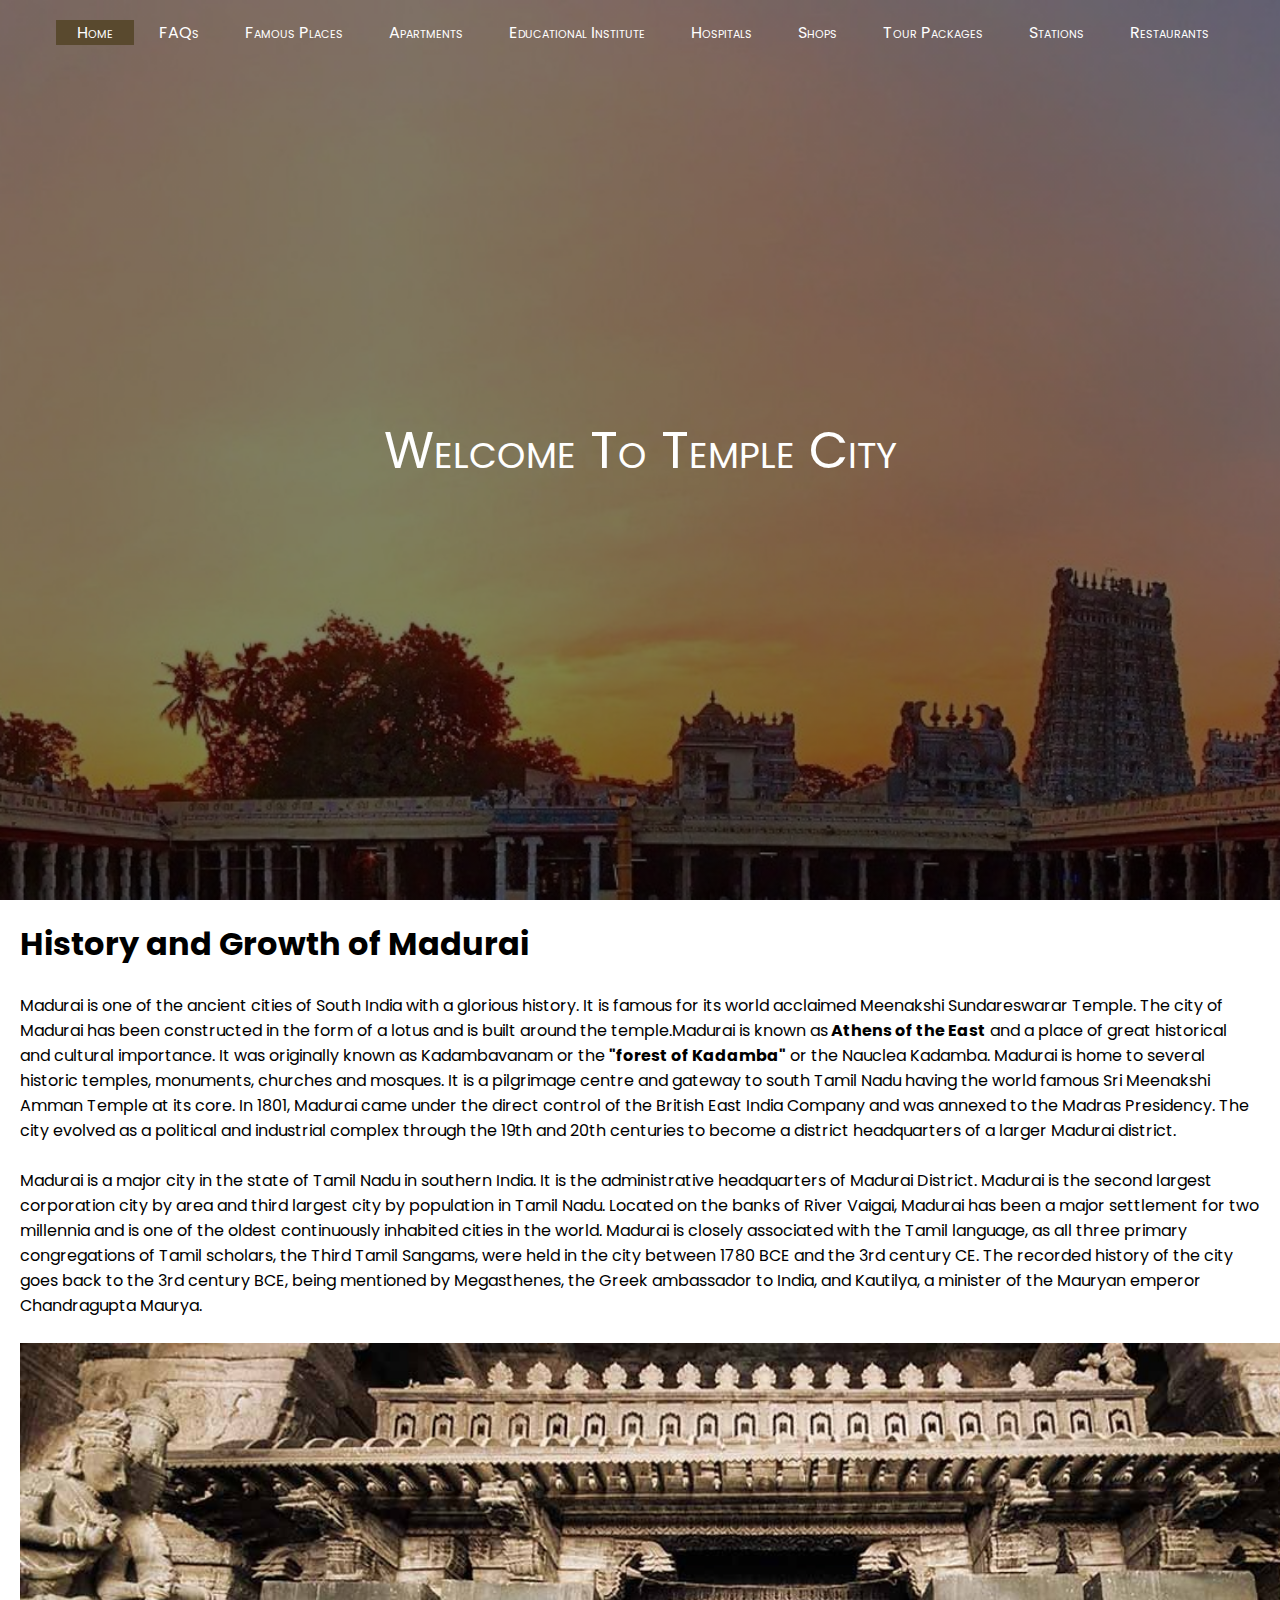
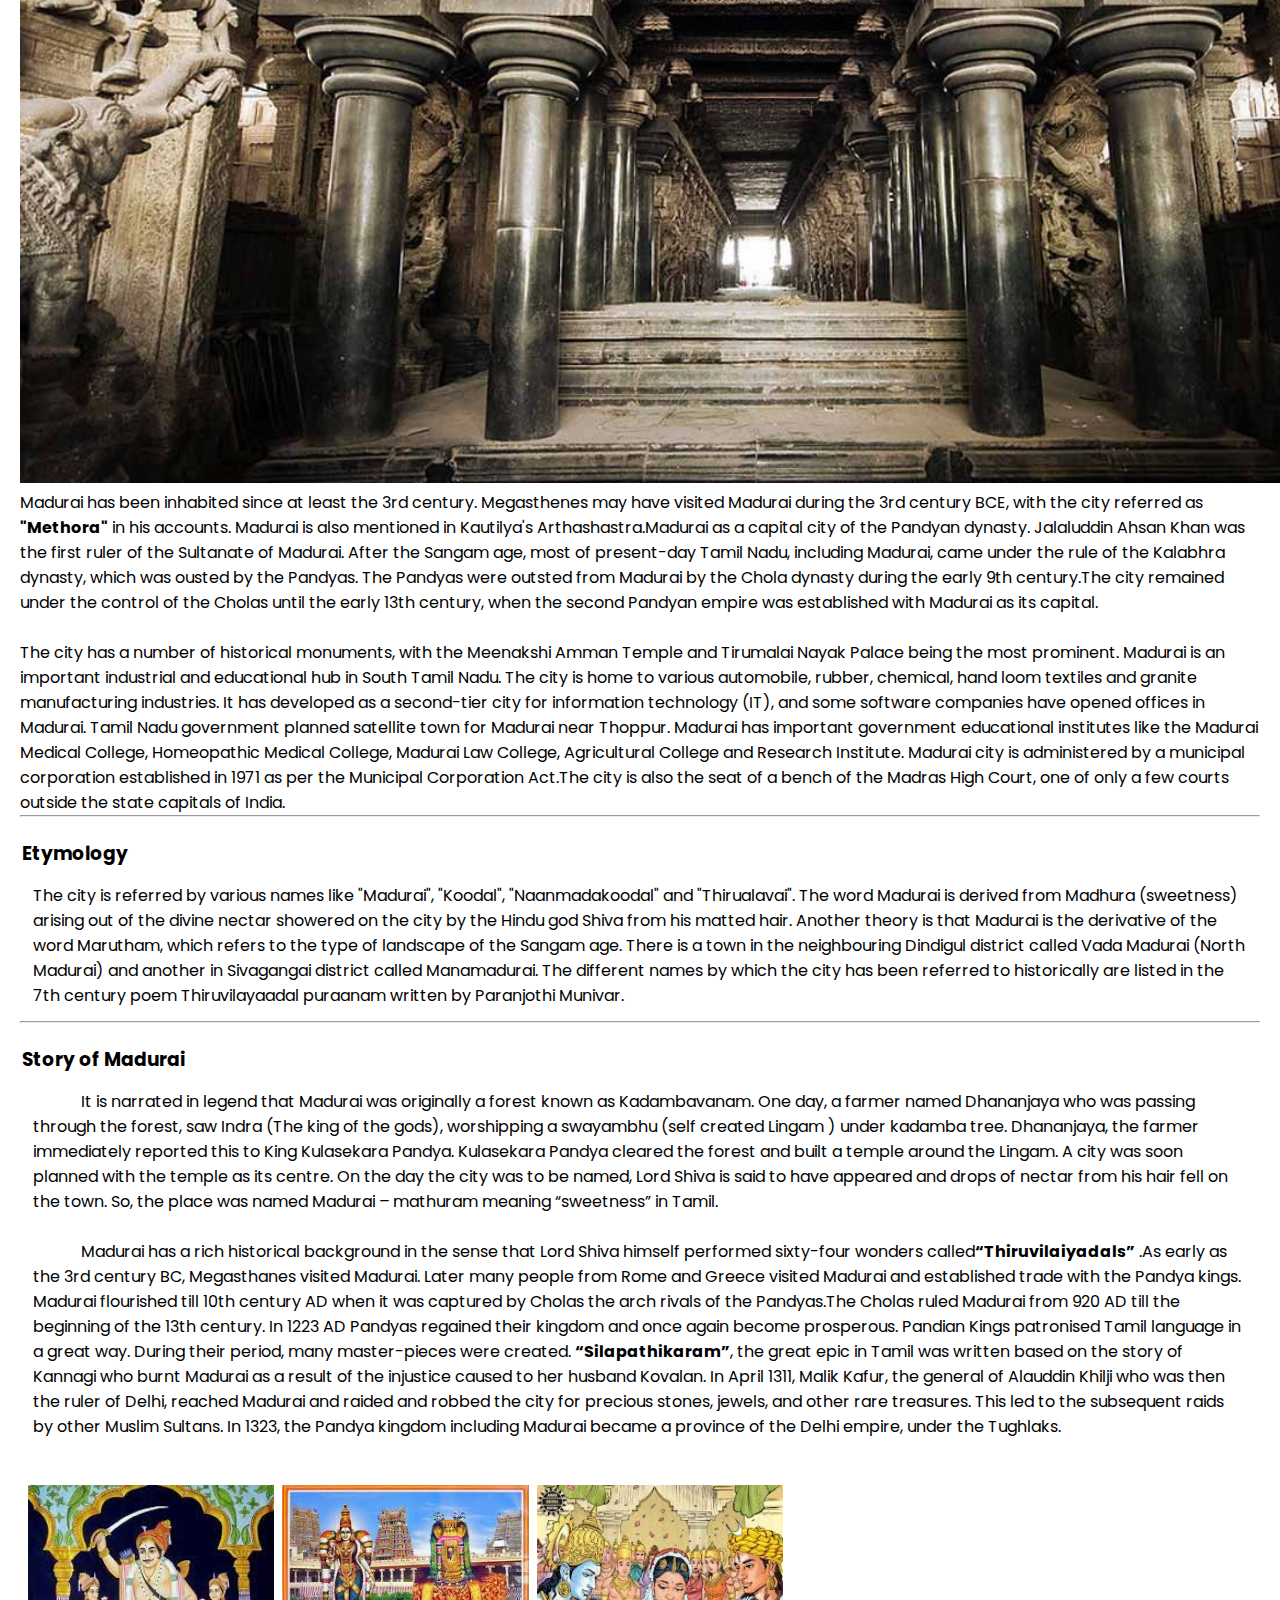
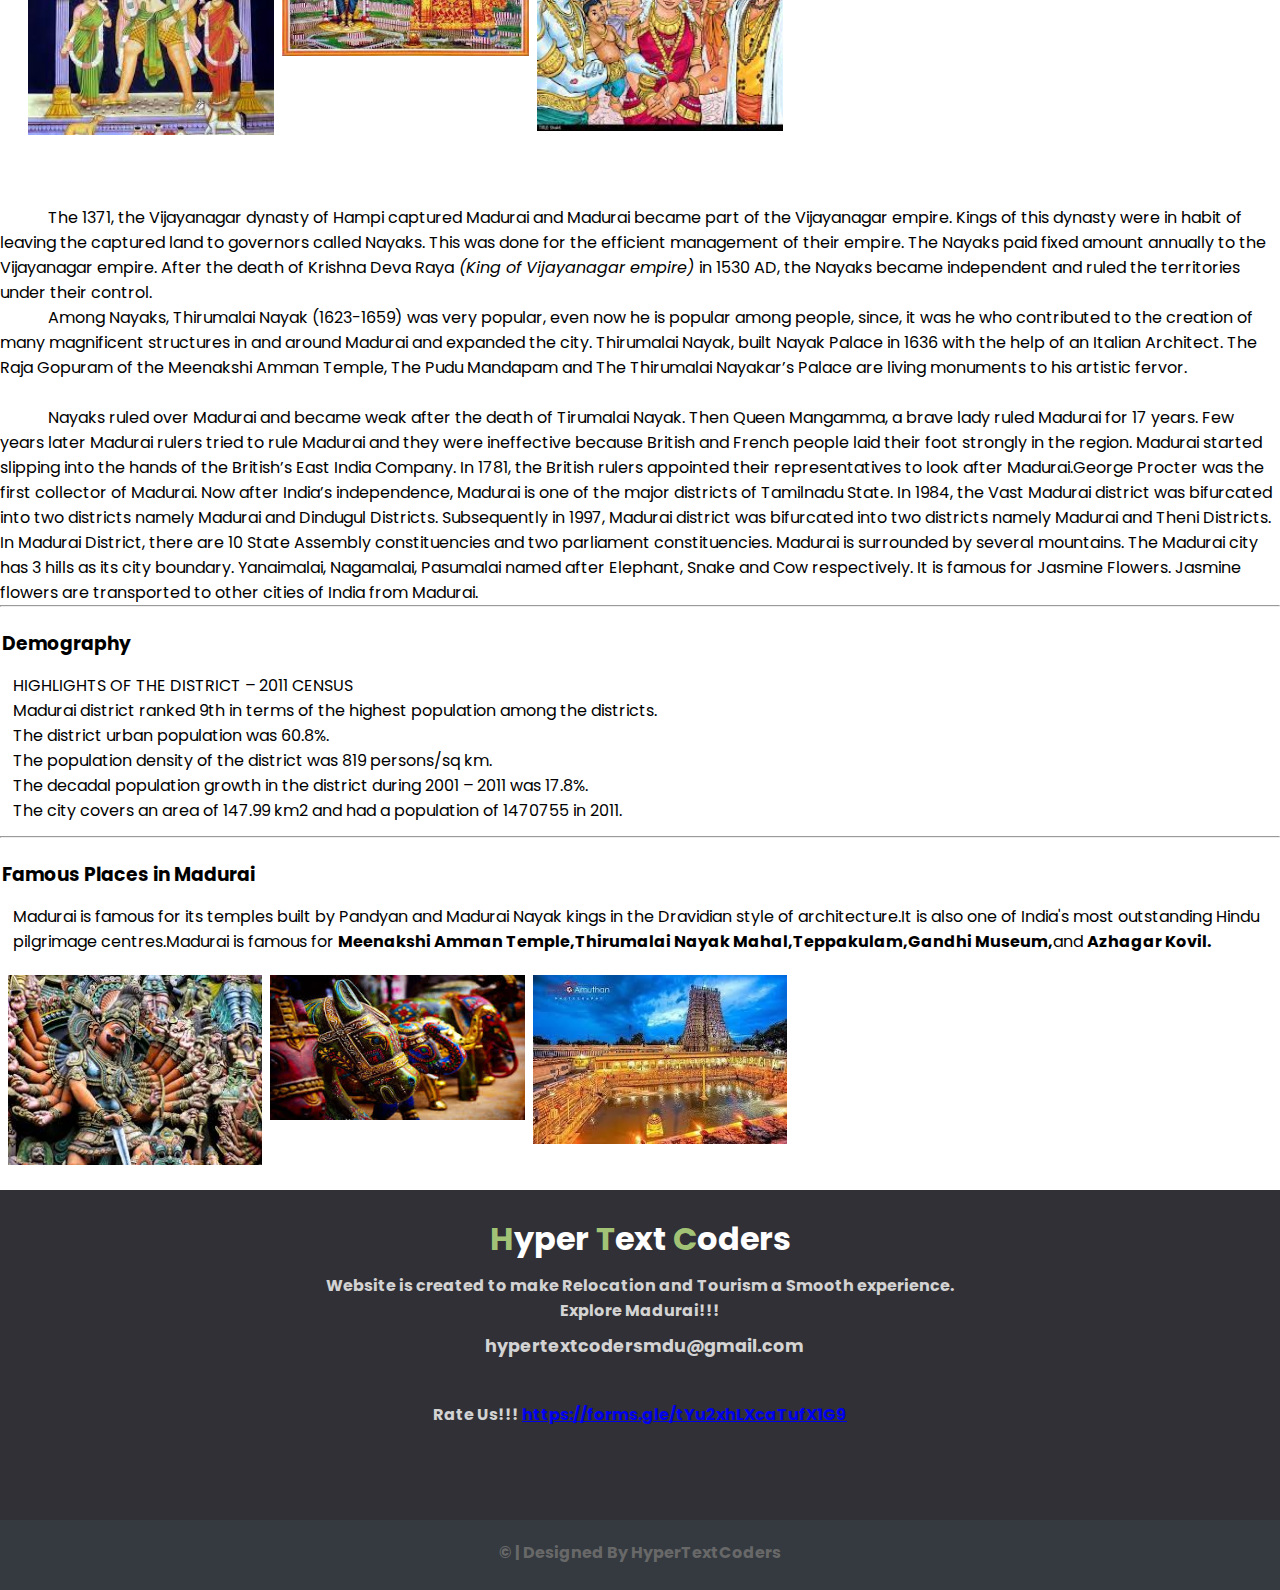
<file: index.html>
<!DOCTYPE html>
<html lang="en">

<head>
  <link href="https://fonts.googleapis.com/css2?family=Poppins:wght@500&display=swap" rel="stylesheet" />
  <link rel="stylesheet" href="https://pro.fontawesome.com/releases/v5.10.0/css/all.css"
    integrity="sha384-AYmEC3Yw5cVb3ZcuHtOA93w35dYTsvhLPVnYs9eStHfGJvOvKxVfELGroGkvsg+p" crossorigin="anonymous" />

  <meta charset="UTF-8" />
  <meta name="viewport" content="width=device-width, initial-scale=1.0" />
  <link rel="stylesheet" href="css/style.css" type="text/css" />
  <title>Exploring Madurai</title>
  <!-- Global site tag (gtag.js) - Google Analytics -->
<script async src="https://www.googletagmanager.com/gtag/js?id=G-F4DT20W3PQ"></script>
<script>
  window.dataLayer = window.dataLayer || [];
  function gtag(){dataLayer.push(arguments);}
  gtag('js', new Date());

  gtag('config', 'G-F4DT20W3PQ');
</script>
</head>

<body>
  <!-- Header and Nav -->
  <header>
    <nav>
      <div class="main">
        
        <ul class="main-list">
          <li class="active main-list-item"><a href="index.html">Home</a></li>
          <li class="main-list-item"><a href="info.html">FAQs</a></li>
          <li class="main-list-item"><a href="place.html">Famous Places</a></li>
          <li class="main-list-item"><a href="apartments.html">Apartments</a></li>
          <li class="main-list-item"><a href="educationalInst.html">Educational Institute</a></li>
          <li class="main-list-item"><a href="hospitals.html">Hospitals</a></li>
          <li class="main-list-item"><a href="shops.html">Shops</a></li>
          <li class="main-list-item"><a href="hotels.html">Tour Packages</a></li>
          <li class="main-list-item"><a href="stations.html">Stations</a></li>
          <li class="main-list-item"><a href="restaurants.html">Restaurants</a></li>
        </ul>
      </div>
    </nav>
    <!-- // Header and Nav -->

    <!-- Title heading -->
    <div class="title">
      <span class="heading">Welcome To Temple City</span>
    </div>
  </header>
  <!-- // Title heading -->

  <!-- History section -->
  <div class="page-wrapper">
    <main>
      <section>
        <div class="page-wrapper">
           
          <div class="history">
            <h1 class="history-heading1">History and Growth of Madurai</h1>
            <br>
            <span class="history-caption"><p>Madurai is one of the ancient cities of South India with a glorious history. It is famous for its world acclaimed Meenakshi Sundareswarar Temple. The city of Madurai has been constructed in the form of a lotus and is built around the temple.Madurai is known as<strong> Athens of the East</strong> and a place of great historical and cultural importance. It was originally known as Kadambavanam or the <strong>"forest of Kadamba"</strong> or the Nauclea Kadamba. Madurai is home to several historic temples, monuments, churches and mosques. It is a pilgrimage centre and gateway to south Tamil Nadu having the world famous Sri Meenakshi Amman Temple at its core. In 1801, Madurai came under the direct control of the British East India Company and was annexed to the Madras Presidency. The city evolved as a political and industrial complex through the 19th and 20th centuries to become a district headquarters of a larger Madurai district.
                <br>
                <br>
                Madurai is a major city in the state of Tamil Nadu in southern India. It is the administrative headquarters of Madurai District. Madurai is the second largest corporation city by area and third largest city by population in Tamil Nadu. Located on the banks of River Vaigai, Madurai has been a major settlement for two millennia and is one of the oldest continuously inhabited cities in the world. Madurai is closely associated with the Tamil language, as all three primary congregations of Tamil scholars, the Third Tamil Sangams, were held in the city between 1780 BCE and the 3rd century CE. The recorded history of the city goes back to the 3rd century BCE, being mentioned by Megasthenes, the Greek ambassador to India, and Kautilya, a minister of the Mauryan emperor Chandragupta Maurya.
                </p>
            
            
            <br>
            <img src="history.jpg" width= "1480">
            <br>
            <p>Madurai has been inhabited since at least the 3rd century. Megasthenes may have visited Madurai during the 3rd century BCE, with the city referred as <strong>"Methora"</strong> in his accounts. Madurai is also mentioned in Kautilya's Arthashastra.Madurai as a capital city of the Pandyan dynasty.  Jalaluddin Ahsan Khan was the first ruler of the Sultanate of Madurai. After the Sangam age, most of present-day Tamil Nadu, including Madurai, came under the rule of the Kalabhra dynasty, which was ousted by the Pandyas. The Pandyas were outsted from Madurai by the Chola dynasty during the early 9th century.The city remained under the control of the Cholas until the early 13th century, when the second Pandyan empire was established with Madurai as its capital.</p>
            <br>
            <p>The city has a number of historical monuments, with the Meenakshi Amman Temple and Tirumalai Nayak Palace being the most prominent. Madurai is an important industrial and educational hub in South Tamil Nadu. The city is home to various automobile, rubber, chemical, hand loom textiles and granite manufacturing industries. It has developed as a second-tier city for information technology (IT), and some software companies have opened offices in Madurai. Tamil Nadu government planned satellite town for Madurai near Thoppur. Madurai has important government educational institutes like the Madurai Medical College, Homeopathic Medical College, Madurai Law College, Agricultural College and Research Institute. Madurai city is administered by a municipal corporation established in 1971 as per the Municipal Corporation Act.The city is also the seat of a bench of the Madras High Court, one of only a few courts outside the state capitals of India.</p>
            <hr />
          
        </span>
        <h3 class="history-heading2">Etymology</h3>
        <p class="history-para">
            The city is referred by various names like "Madurai", "Koodal", "Naanmadakoodal" and "Thirualavai". The word Madurai is derived from Madhura (sweetness) arising out of the divine nectar showered on the city by the Hindu god Shiva from his matted hair. Another theory is that Madurai is the derivative of the word Marutham, which refers to the type of landscape of the Sangam age.  There is a town in the neighbouring Dindigul district called Vada Madurai (North Madurai) and another in Sivagangai district called Manamadurai. The different names by which the city has been referred to historically are listed in the 7th century poem Thiruvilayaadal puraanam written by Paranjothi Munivar.  </p>
        <!-- // Etymology -->
        <hr/>
            <!-- story-->
            <h3 class="history-heading2">Story of Madurai</h3>
            <p class="history-para">
             		&nbsp; 	&nbsp; 	&nbsp;	&nbsp; 	&nbsp; 	&nbsp; It is narrated in legend that Madurai was originally a forest known as Kadambavanam. One day, a farmer named Dhananjaya who was passing through the forest, saw Indra (The king of the gods), worshipping a swayambhu (self created Lingam ) under kadamba tree. Dhananjaya, the farmer immediately reported this to King Kulasekara Pandya. Kulasekara Pandya cleared the forest and built a temple around the Lingam. A city was soon planned with the temple as its centre. On the day the city was to be named, Lord Shiva is said to have appeared and drops of nectar from his hair fell on the town. So, the place was named Madurai – mathuram meaning “sweetness” in Tamil.
                <br><br> &nbsp; 	&nbsp; 	&nbsp;	&nbsp; 	&nbsp; 	&nbsp; Madurai has a rich historical background in the sense that Lord Shiva himself performed sixty-four wonders called<strong>“Thiruvilaiyadals”</strong> .As early as the 3rd century BC, Megasthanes visited Madurai. Later many people from Rome and Greece visited Madurai and established trade with the Pandya kings. Madurai flourished till 10th century AD when it was captured by Cholas the arch rivals of the Pandyas.The Cholas ruled Madurai from 920 AD till the beginning of the 13th century. In 1223 AD Pandyas regained their kingdom and once again become prosperous. Pandian Kings patronised Tamil language in a great way. During their period, many master-pieces were created. <strong>“Silapathikaram”</strong>, the great epic in Tamil was written based on the story of Kannagi who burnt Madurai as a result of the injustice caused to her husband Kovalan. In April 1311, Malik Kafur, the general of Alauddin Khilji who was then the ruler of Delhi, reached Madurai and raided and robbed the city for precious stones, jewels, and other rare treasures. This led to the subsequent raids by other Muslim Sultans. In 1323, the Pandya kingdom including Madurai became a province of the Delhi empire, under the Tughlaks.
<br><br>
<!-- Image Gallery -->
<div class="row">
  <div class="column">
    <img src="meenakshi.jfif"width="800">
  </div>
  <div class="column">
    <img src="both.jfif">
  </div>
  <div class="column">
    <img src="story.jfif"width="800">
  </div>
</div>
<!-- // Famous Things -->
</div>
</div>
<br><br>
&nbsp; 	&nbsp; 	&nbsp;	&nbsp; 	&nbsp; 	&nbsp; The 1371, the Vijayanagar dynasty of Hampi captured Madurai and Madurai became part of the Vijayanagar empire. Kings of this dynasty were in habit of leaving the captured land to governors called Nayaks. This was done for the efficient management of their empire. The Nayaks paid fixed amount annually to the Vijayanagar empire. After the death of Krishna Deva Raya<em> (King of Vijayanagar empire) </em>in 1530 AD, the Nayaks became independent and ruled the territories under their control.
<br>
&nbsp; 	&nbsp; 	&nbsp;	&nbsp; 	&nbsp; 	&nbsp; Among Nayaks, Thirumalai Nayak (1623-1659) was very popular, even now he is popular among people, since, it was he who contributed to the creation of many magnificent structures in and around Madurai and expanded the city. Thirumalai Nayak, built Nayak Palace in 1636 with the help of an Italian Architect. The Raja Gopuram of the Meenakshi Amman Temple, The Pudu Mandapam and The Thirumalai Nayakar’s Palace are living monuments to his artistic fervor.
<br><br>
&nbsp; 	&nbsp; 	&nbsp;	&nbsp; 	&nbsp; 	&nbsp; Nayaks ruled over Madurai and became weak after the death of Tirumalai Nayak. Then Queen Mangamma, a brave lady ruled Madurai for 17 years. Few years later Madurai rulers tried to rule Madurai and they were ineffective because British and French people laid their foot strongly in the region. Madurai started slipping into the hands of the British’s East India Company. In 1781, the British rulers appointed their representatives to look after Madurai.George Procter was the first collector of Madurai.
 Now after India’s independence, Madurai is one of the major districts of Tamilnadu State. In 1984, the Vast Madurai district was bifurcated into two districts namely Madurai and Dindugul Districts. Subsequently in 1997, Madurai district was bifurcated into two districts namely Madurai and Theni Districts. In Madurai District, there are 10 State Assembly constituencies and two parliament constituencies. Madurai is surrounded by several mountains. The Madurai city has 3 hills as its city boundary. Yanaimalai, Nagamalai, Pasumalai named after Elephant, Snake and Cow respectively. It is famous for Jasmine Flowers. Jasmine flowers are transported to other cities of India from Madurai.</p>
            <!-- // story -->
            <hr/>
            <!-- Demography -->
            <h3 class="history-heading2">Demography</h3>
            <p class="history-para">
             HIGHLIGHTS OF THE DISTRICT – 2011 CENSUS
             <br>
             Madurai district ranked 9th in terms of the highest population among the districts.
             <br>
             The district urban population was 60.8%.
             <br>
             The population density of the district was 819 persons/sq km.
             <br>
             The decadal population growth in the district during 2001 – 2011 was 17.8%. 
             <br>
             The city covers an area of 147.99 km2 and had a population of 1470755 in 2011.
            </p>
            <!-- // Demography -->
            <hr/>
            <!-- Famous Things -->
            <h3 class="history-heading2">Famous Places in Madurai </h3>
            <p class="history-para"> Madurai is famous for its temples built by Pandyan and Madurai Nayak kings in the Dravidian style of architecture.It is also one of India's most outstanding Hindu pilgrimage centres.Madurai is famous for  <strong>Meenakshi Amman Temple,</strong><strong>Thirumalai Nayak Mahal,</strong><strong>Teppakulam,</strong><strong>Gandhi Museum,</strong>and <strong>Azhagar Kovil.
            <br> 
            <p></p>
            <!-- Image Gallery -->
            <div class="row">
              <div class="column">
                <img src="thing1.jfif"width="800">
              </div>
              <div class="column">
                <img src="shop3.jfif">
              </div>
              <div class="column">
                <img src="meenashiKovil.jpg">
              </div>
            </div>
            <!-- // Famous Things -->
          </div>
        </div>
      </section>
<br>
    </main>
  </div>
<!-- Footer -->
<footer>
  <div class="footer">
    <div class="footer-content">
      <div class="footer-section about">
        <h1 class="logo-text">
          <span class="logo-span">H</span>yper
          <span class="logo-span">T</span>ext
          <span class="logo-span">C</span>oders
        </h1>
        <p class="footer-para">
        Website is created to make Relocation and Tourism a Smooth experience.<br>
        Explore Madurai!!!
        </p>
        <div class="contact">
          <span
            ><i class="fas fa-envelope"></i>&nbsp;
            hypertextcodersmdu@gmail.com</span
          >
          <br>
          <p class="footer-para">
            Rate Us!!!
            <a href="https://forms.gle/tYu2xhLXcaTufX1G9" target="_blank">https://forms.gle/tYu2xhLXcaTufX1G9<strong></strong></p>
            </p>
        </div>
      </div>
    </div>
    <div class="footer-bottom">
      &copy; | Designed By HyperTextCoders
    </div>
  </div>
</footer>
<!-- // Footer -->
</body>

</html>
</file>
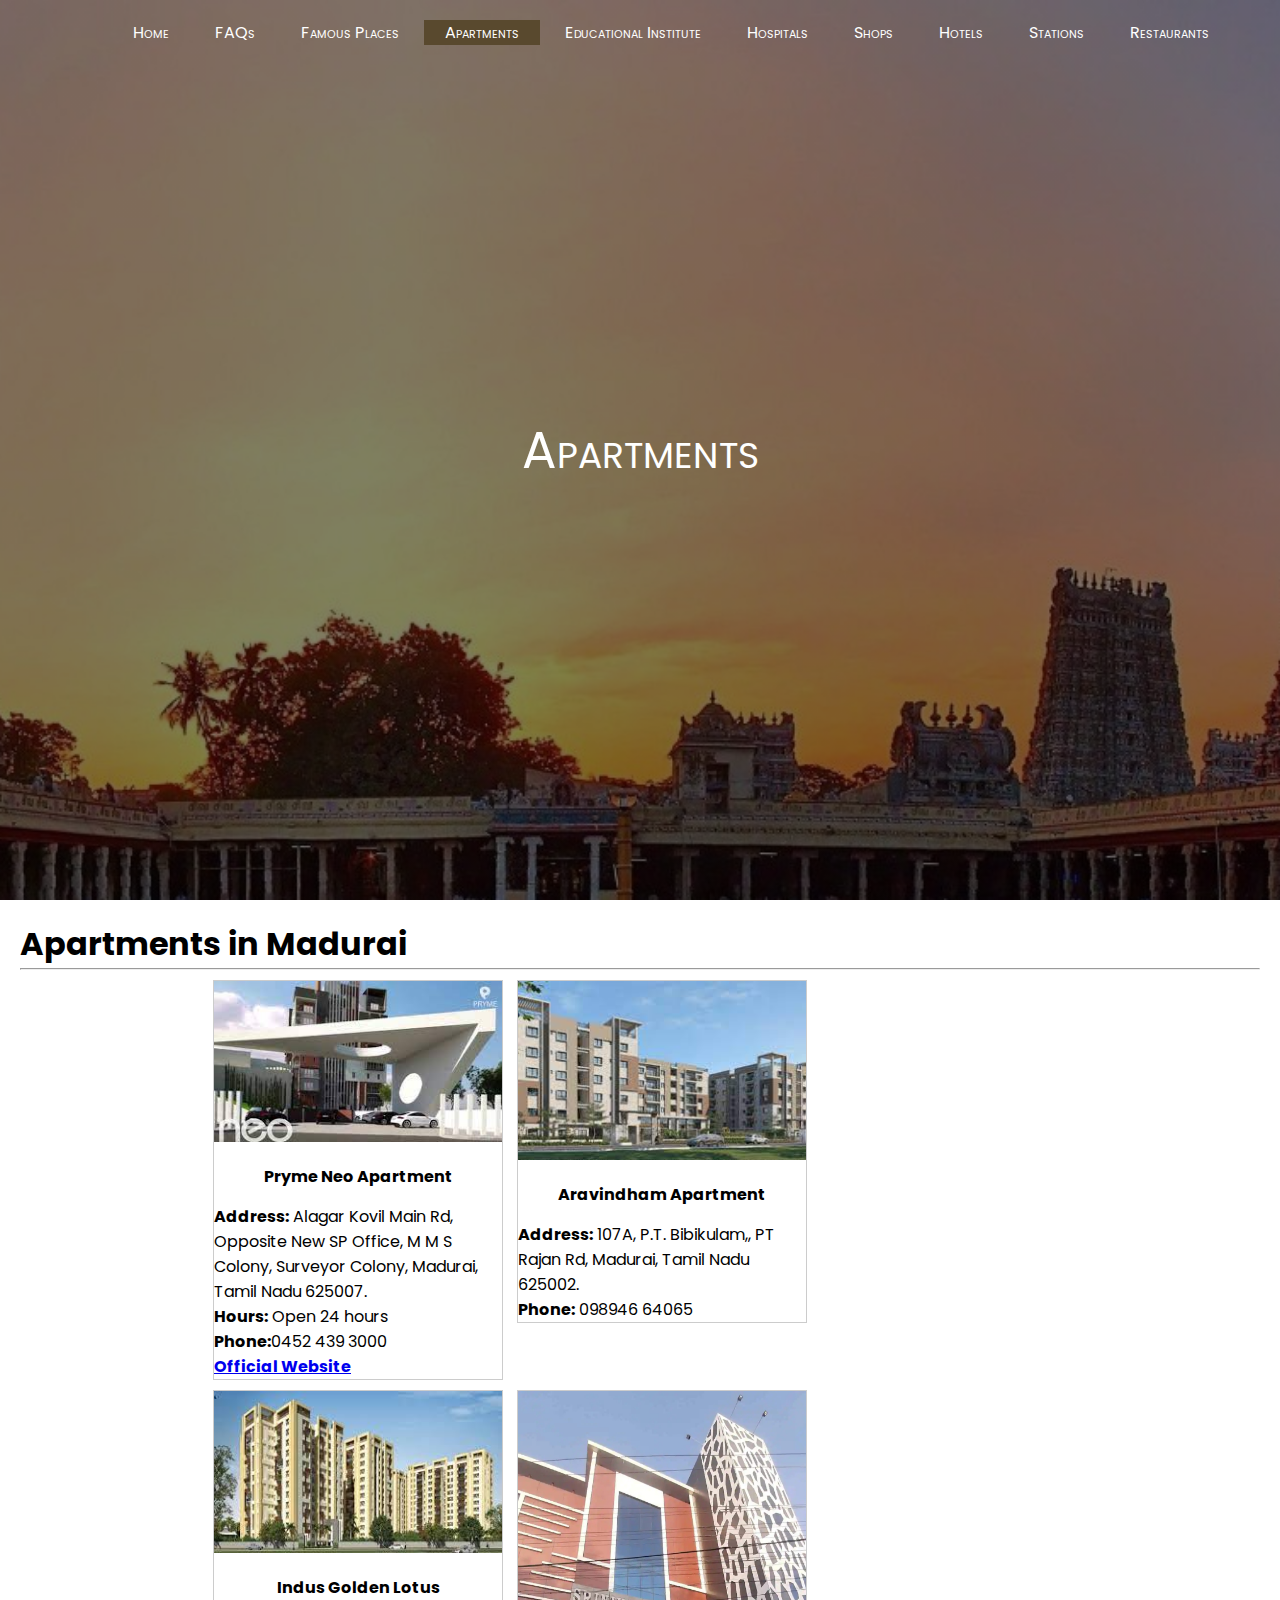
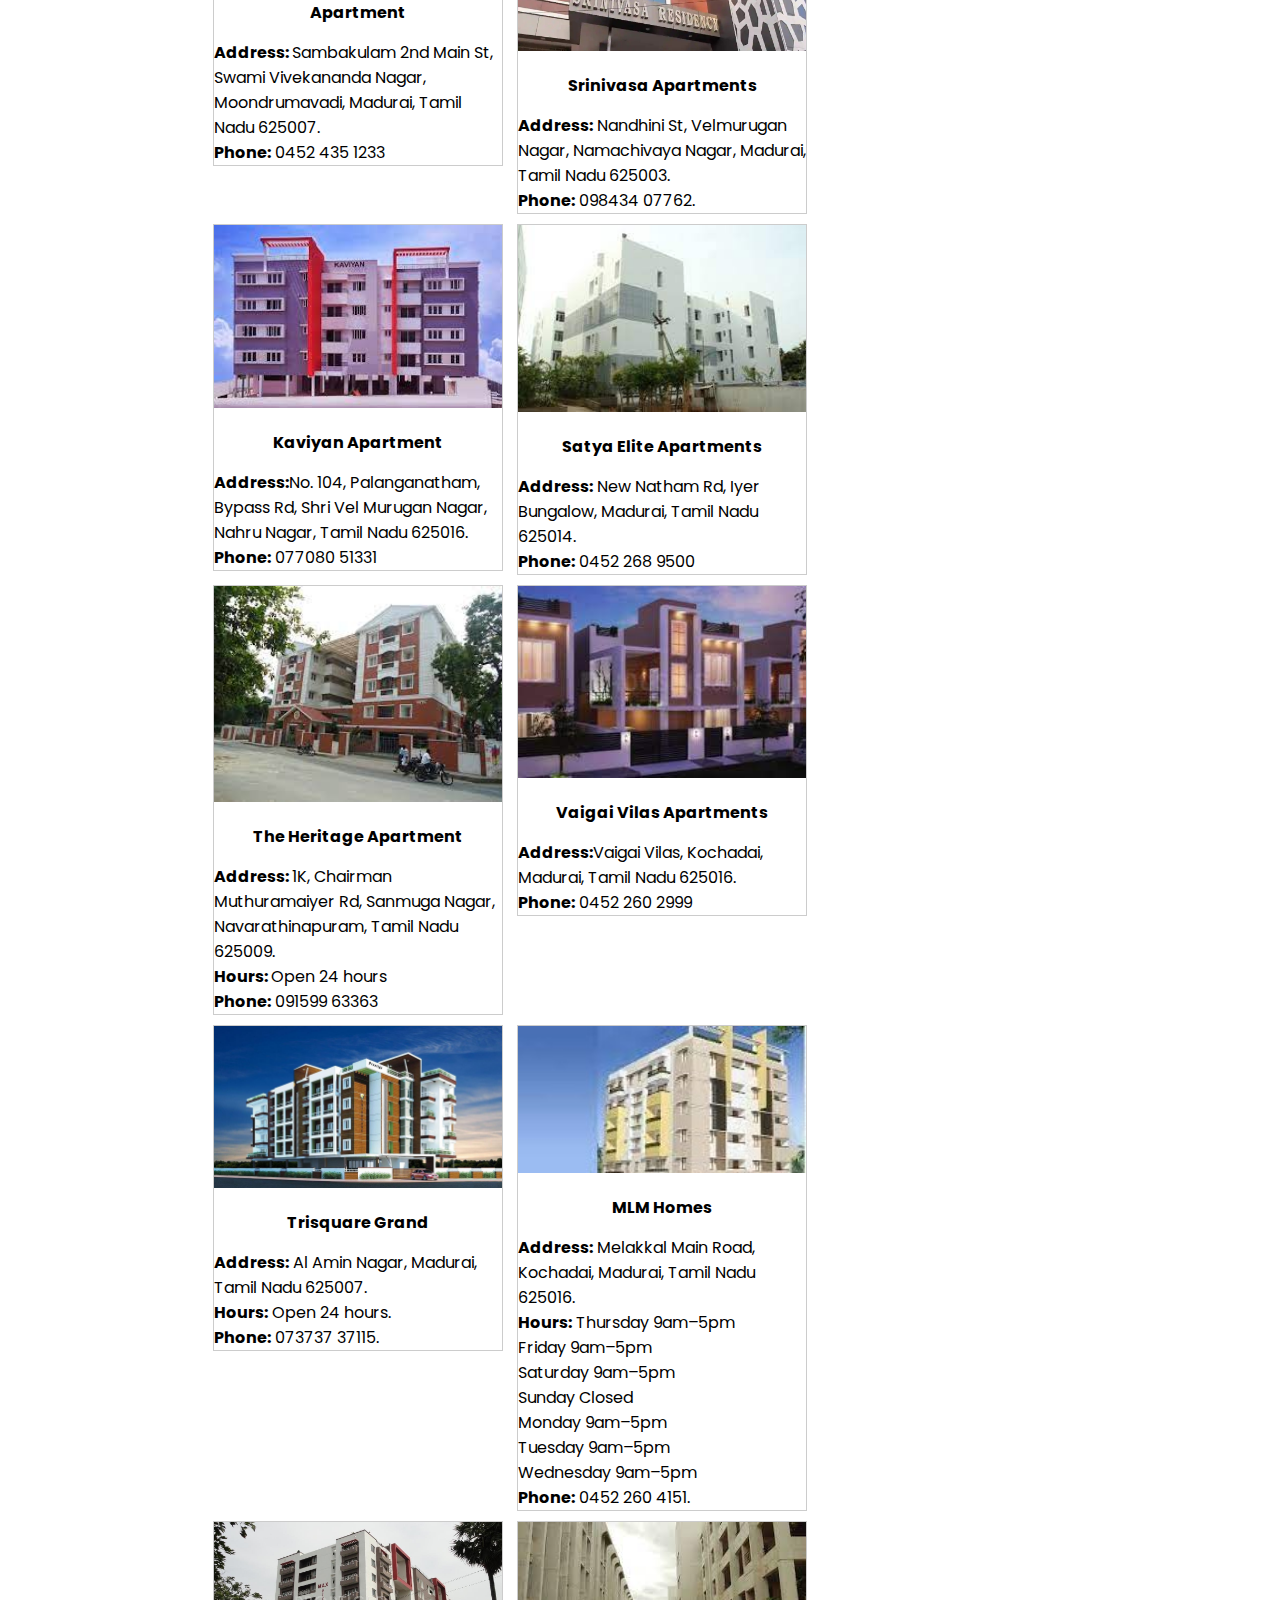
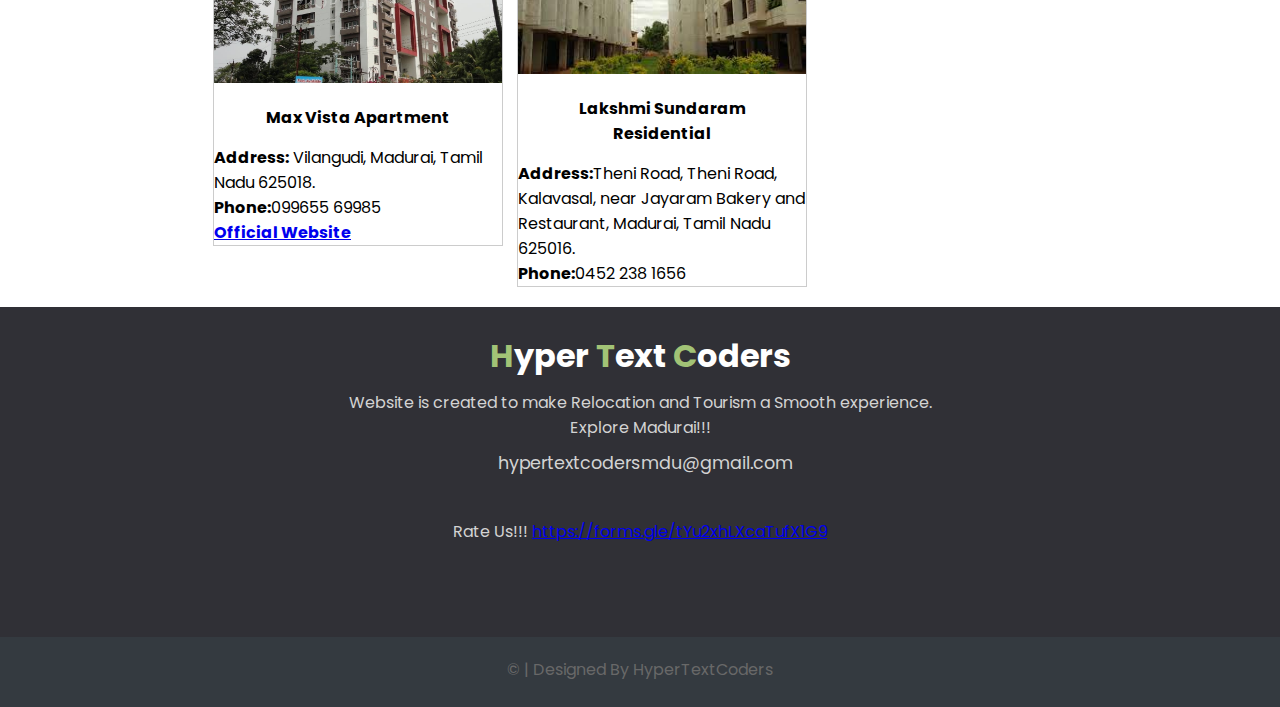
<file: apartments.html>
<!DOCTYPE html>
<html lang="en">
  <head>
    <link
      href="https://fonts.googleapis.com/css2?family=Poppins:wght@500&display=swap"
      rel="stylesheet"
    />
    <link
      rel="stylesheet"
      href="https://pro.fontawesome.com/releases/v5.10.0/css/all.css"
      integrity="sha384-AYmEC3Yw5cVb3ZcuHtOA93w35dYTsvhLPVnYs9eStHfGJvOvKxVfELGroGkvsg+p"
      crossorigin="anonymous"
    />
    <meta charset="UTF-8" />
    <meta name="viewport" content="width=device-width, initial-scale=1.0" />
    <link rel="stylesheet" href="css/style.css" type="text/css" />
    <title>Exploring Madurai</title>
  </head>

  <body>
    <!-- Header and Nav -->
    <header>
      <nav>
        <div class="main">
          <ul class="main-list">
            <li class="main-list-item"><a href="index.html">Home</a></li>
            <li class="main-list-item">
              <a href="info.html">FAQs</a>
            </li>
            <li class="main-list-item">
              <a href="place.html">Famous Places</a>
            </li>
            <li class="active main-list-item">
              <a href="apartments.html">Apartments</a>
            </li>
            <li class="main-list-item"><a href="educationalInst.html">Educational Institute</a></li>
            <li class="main-list-item">
              <a href="hospitals.html">Hospitals</a>
            </li>
            <li class="main-list-item">
              <a href="shops.html">Shops</a>
            </li>
            <li class="main-list-item">
              <a href="hotels.html">Hotels</a>
            </li>
            <li class="main-list-item">
              <a href="stations.html">Stations</a>
            </li>
            <li class="main-list-item">
              <a href="restaurants.html">Restaurants</a>
            </li>
          </ul>
        </div>
      </nav>
      <!-- // Header and Nav -->

      <!-- Title heading -->
      <div class="title">
        <span class="heading">Apartments</span>
      </div>
    </header>
    <!-- // Title heading -->

    <!-- Restaurants -->
    <div class="page-wrapper">
      <main>
        <div class="history">
          <h1 class="history-heading1">
            Apartments in Madurai
          </h1>
          <hr />
           <!-- IMAGE GALLERY -->
      <div class="image-gallery">
        <!-- IMAGE -->
        <div class="responsive">
          <div class="gallery">
            <a href="images/apartment/neo.jpg" target="_blank"
              ><img
                width="1000"
                height="1000"
                src="images/apartment/neo.jpg"
                alt="Pryme Neo Apartment "
                title="Pryme Neo Apartment "
            /></a>
            <div class="des"><strong>Pryme Neo Apartment </strong></div>
            <p><strong>Address:</strong> Alagar Kovil Main Rd, Opposite New SP Office, M M S Colony, Surveyor Colony, Madurai, Tamil Nadu 625007.<br>
              <strong>Hours:</strong> 
              Open 24 hours
              <br>
              <strong> Phone:</strong>0452 439 3000</p>
               <a href="http://www.pryme.co.in/" target="_blank"><strong>Official Website</strong></a>
          </div>
        </div>
        <!-- // IMAGE -->

        <!-- IMAGE -->
        <div class="responsive">
          <div class="gallery">
            <a
              href="images/apartment/aravind.jfif"
              target="_blank"
              ><img
                width="1000"
                height="1000"
                src="images/apartment/aravind.jfif"
                alt="Aravindham Apartment"
                title="Aravindham Apartment"
            /></a>
            <div class="des">
              <strong>Aravindham Apartment</strong>
            </div>
              <p><strong>Address:</Address></strong> 107A, P.T. Bibikulam,, PT Rajan Rd, Madurai, Tamil Nadu 625002.<br>
               <strong>Phone:</strong>  098946 64065
                </p>
            
          </div>
        </div>
        <!-- IMAGE -->
        <div class="responsive">
          <div class="gallery">
            <a href="images/apartment/lotus.jfif" target="_blank"
              ><img
                width="200"
                height="200"
                src="images/apartment/lotus.jfif"
                alt="Indus Golden Lotus Apartment"
                title="Indus Golden Lotus Apartment"
            /></a>
            <div class="des">
              <strong>Indus Golden Lotus Apartment</strong>
            </div>
            <p>
              <strong>Address: </strong> Sambakulam 2nd Main St, Swami Vivekananda Nagar, Moondrumavadi, Madurai, Tamil Nadu 625007.<br>
<strong>Phone:</strong> 0452 435 1233<br>
            </p>
          </div>
        </div>
        <!-- // IMAGE -->
        <!-- IMAGE -->
        <div class="responsive">
          <div class="gallery">
            <a href="images/apartment/srinivasa.jpg" target="_blank"
              ><img
                width="200"
                height="200"
                src="images/apartment/srinivasa.jpg"
                alt="Srinivasa Apartments"
                title="Srinivasa Apartments"
            /></a>
            <div class="des"><strong>Srinivasa Apartments</strong></div>
            <p><strong>Address:</strong> Nandhini St, Velmurugan Nagar, Namachivaya Nagar, Madurai, Tamil Nadu 625003.<br>
            <strong>Phone:</strong> 098434 07762.
              </p>
          </div>
        </div>
        <!-- // IMAGE -->
        <!-- IMAGE -->
        <div class="responsive">
          <div class="gallery">
            <a href="images/apartment/kaviyan.jfif" target="_blank"
              ><img
                width="200"
                height="200"
                src="images/apartment/kaviyan.jfif"
                alt="Kaviyan Apartment"
                title="Kaviyan Apartment"
            /></a>
            <div class="des">
              <strong>Kaviyan Apartment</strong>
            </div>
            <p>
              <strong>Address:</strong>No. 104, Palanganatham, Bypass Rd, Shri Vel Murugan Nagar, Nahru Nagar, Tamil Nadu 625016.<br>
<strong>Phone:</strong>  077080 51331</p>
          </div>
        </div>
        <!-- // IMAGE -->
        <!-- IMAGE -->
        <div class="responsive">
          <div class="gallery">
            <a href="images/apartment/sathya.jfif" target="_blank"
              ><img
                width="200"
                height="200"
                src="images/apartment/sathya.jfif"
                alt="Satya Elite Apartments"
                title="Satya Elite Apartments"
            /></a>
            <div class="des">
               <strong>Satya Elite Apartments</strong> 
            </div>
            <p><strong>Address:</strong>  New Natham Rd, Iyer Bungalow, Madurai, Tamil Nadu 625014.<br>
             <strong> Phone:</strong> 0452 268 9500<br>
            </p>
          </div>
        </div>
        <!-- // IMAGE -->
        <!-- IMAGE -->
        <div class="responsive">
          <div class="gallery">
            <a href="images/apartment/heritage.jfif" target="_blank"
              ><img
                width="200"
                height="200"
                src="images/apartment/heritage.jfif"
                alt="The Heritage Apartment"
                title="The Heritage Apartment"
            /></a>
            <div class="des">
              <strong>The Heritage Apartment</strong> 
            </div>
            <p>
              <strong>Address: </strong> 1K, Chairman Muthuramaiyer Rd, Sanmuga Nagar, Navarathinapuram, Tamil Nadu 625009.<br>
              <strong>Hours: </strong>Open 24 hours<br>
<strong>Phone:</strong>  091599 63363</strong>
            </p>
          </div>
        </div>
        <!-- // IMAGE -->
        <!-- IMAGE -->
        <div class="responsive">
          <div class="gallery">
            <a href="images/apartment/vaigai.jfif" target="_blank"
              ><img
                width="200"
                height="200"
                src="images/apartment/vaigai.jfif"
                alt="Vaigai Vilas Apartments"
                title="Vaigai Vilas Apartments"
            /></a>
            <div class="des">
              <strong>Vaigai Vilas Apartments</strong>
            </div>
            <p><strong>Address:</strong>Vaigai Vilas, Kochadai, Madurai, Tamil Nadu 625016.<br>
            <strong>Phone:</strong> 0452 260 2999</p>
          </div>
        </div>
        <!-- // IMAGE -->
        <!-- IMAGE -->
        <div class="responsive">
          <div class="gallery">
            <a href="images/apartment/trisquare.jpg" target="_blank"
              ><img
                width="200"
                height="200"
                src="images/apartment/trisquare.jpg"
                alt="Trisquare Grand"
                title="Trisquare Grand"
            /></a>
            <div class="des">
              <strong>Trisquare Grand</strong>
            </div>
            <p><strong>Address:</strong> Al Amin Nagar, Madurai, Tamil Nadu 625007.<br>
              <strong>Hours:</strong> Open 24 hours.<br>
             <strong>Phone:</strong> 073737 37115.</p>
          </div>
        </div>
        <!-- // IMAGE -->
        <!-- IMAGE -->
        <div class="responsive">
          <div class="gallery">
            <a href="images/apartment/mlm.jfif" target="_blank"
              ><img
                width="200"
                height="200"
                src="images/apartment/mlm.jfif"
                alt="MLM Homes"
                title="MLM Homes"
            /></a>
            <div class="des">
              <strong>MLM Homes</strong>
            </div>
            <p><strong>Address:</strong> Melakkal Main Road, Kochadai, Madurai, Tamil Nadu 625016. <br>
              <strong>Hours:</strong> 
              Thursday	9am–5pm<br>
              Friday	9am–5pm<br>
              Saturday	9am–5pm<br>
              Sunday	Closed<br>
              Monday	9am–5pm<br>
              Tuesday	9am–5pm<br>
              Wednesday	9am–5pm<br>
              <strong>Phone:</strong> 0452 260 4151.
              </p>
          </div>
        </div>
        <!-- // IMAGE -->
        <!-- IMAGE -->
        <div class="responsive">
          <div class="gallery">
            <a href="images/apartment/max.jpeg" target="_blank"
              ><img
                width="200"
                height="200"
                src="images/apartment/max.jpeg"
                alt="Max Vista Apartment"
                title="Max Vista Apartment"
            /></a>
            <div class="des"><strong> Max Vista Apartment </strong></div>
            <p><strong> Address:</strong> Vilangudi, Madurai, Tamil Nadu 625018.<br>
             <strong>Phone:</strong>099655 69985 <br>
             <a href="http://maxproperties.co.in/" target="_blank"><strong>Official Website</strong></p>
          </div>
        </div>
        <!-- // IMAGE -->
        <!-- IMAGE -->
        <div class="responsive">
          <div class="gallery">
            <a href="images/apartment/laks.jfif" target="_blank"
              ><img
                width="200"
                height="200"
                src="images/apartment/laks.jfif"
                alt="Lakshmi Sundaram Residential"
                title="Lakshmi Sundaram Residential"
            /></a>
            <div class="des">
              <strong>Lakshmi Sundaram Residential</strong> 
            </div>
            <p><strong>Address:</strong>Theni Road, Theni Road, Kalavasal, near Jayaram Bakery and Restaurant, Madurai, Tamil Nadu 625016. <br><strong>Phone:</strong>0452 238 1656</p>
          </div>
        </div>
        <!-- // IMAGE -->
      </div>
      <!-- // IMAGE GALLERY-->
        </div>
      </main>
    </div>
    <!-- // Apartments -->
    <!-- Footer -->
<footer>
  <div class="footer">
    <div class="footer-content">
      <div class="footer-section about">
        <h1 class="logo-text">
          <span class="logo-span">H</span>yper
          <span class="logo-span">T</span>ext
          <span class="logo-span">C</span>oders
        </h1>
        <p class="footer-para">
        Website is created to make Relocation and Tourism a Smooth experience.<br>
        Explore Madurai!!!
        </p>
        <div class="contact">
          <span
            ><i class="fas fa-envelope"></i>&nbsp;
            hypertextcodersmdu@gmail.com</span
          >
          <br>
          <p class="footer-para">
            Rate Us!!!
            <a href="https://forms.gle/tYu2xhLXcaTufX1G9" target="_blank">https://forms.gle/tYu2xhLXcaTufX1G9<strong></strong></p>
            </p>
        </div>
      </div>
    </div>
    <div class="footer-bottom">
      &copy; | Designed By HyperTextCoders
    </div>
  </div>
</footer>
<!-- // Footer -->
  </body>
</html>
</file>
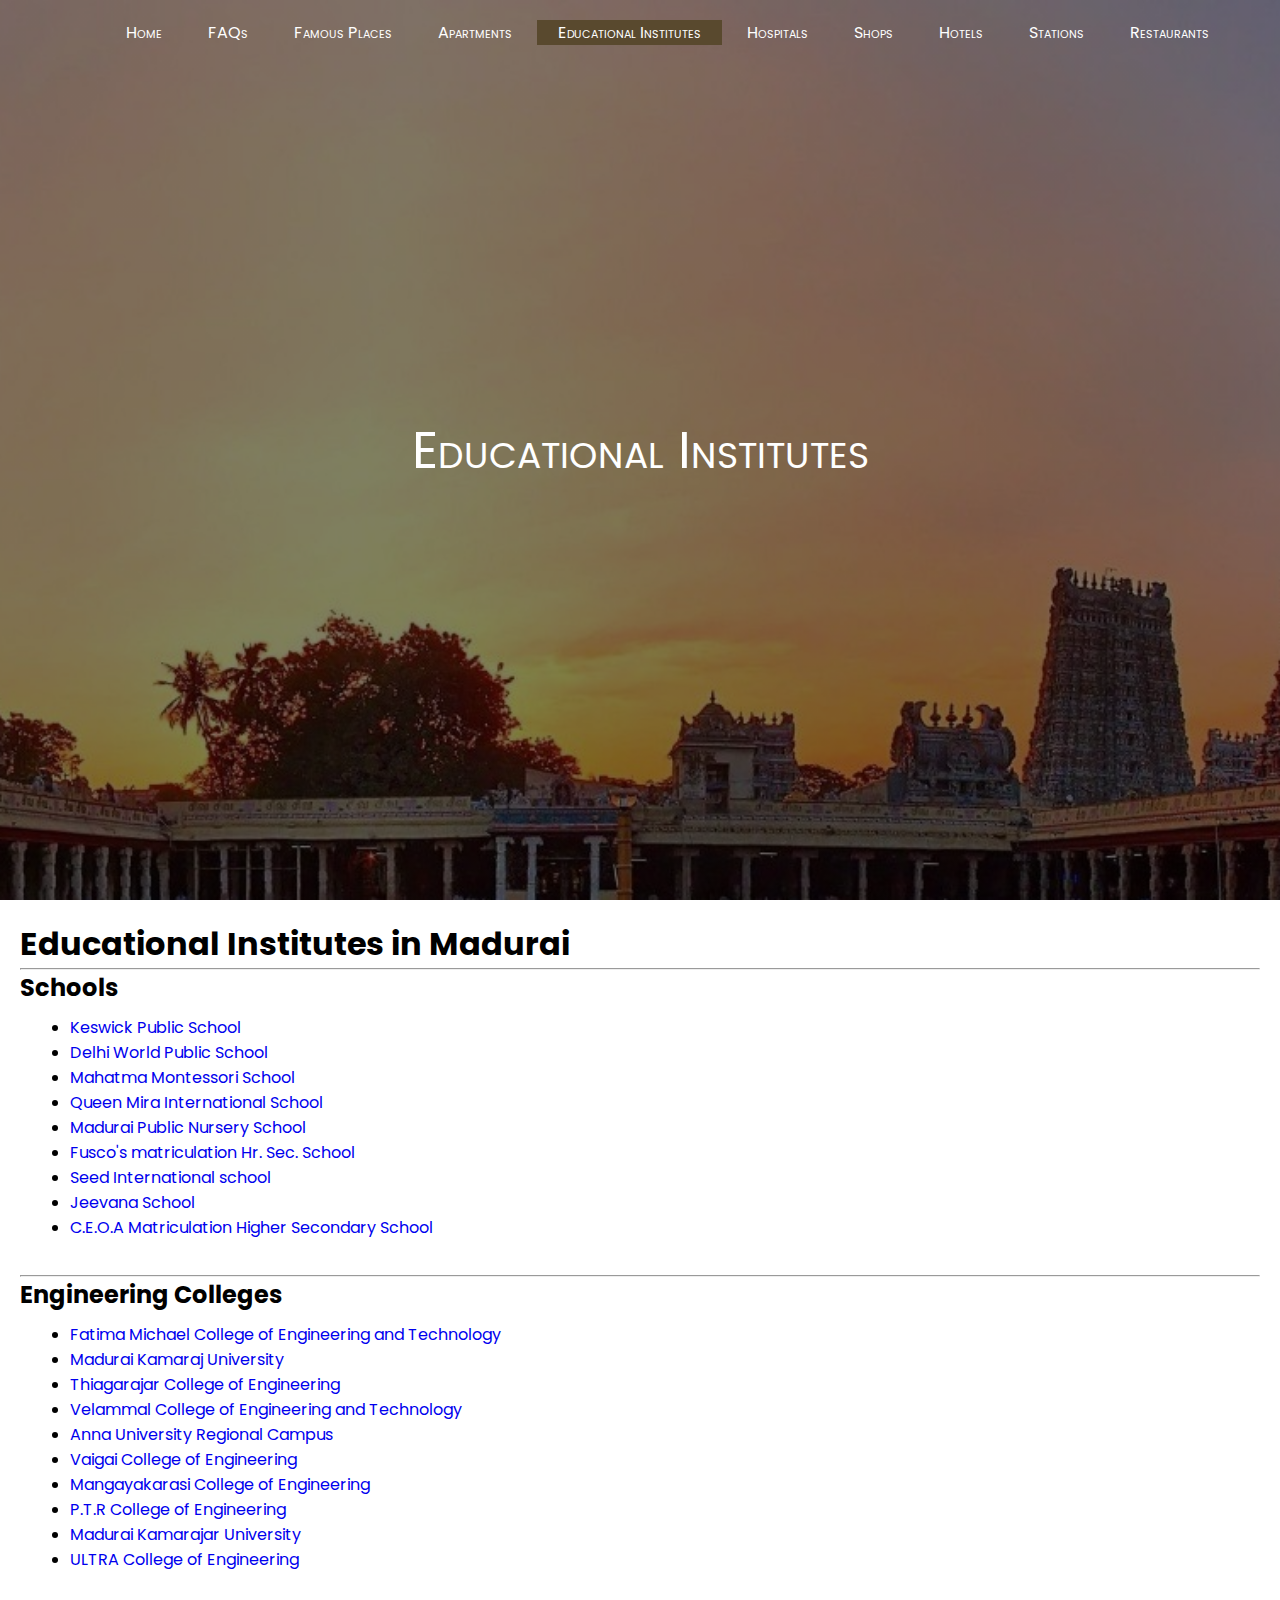
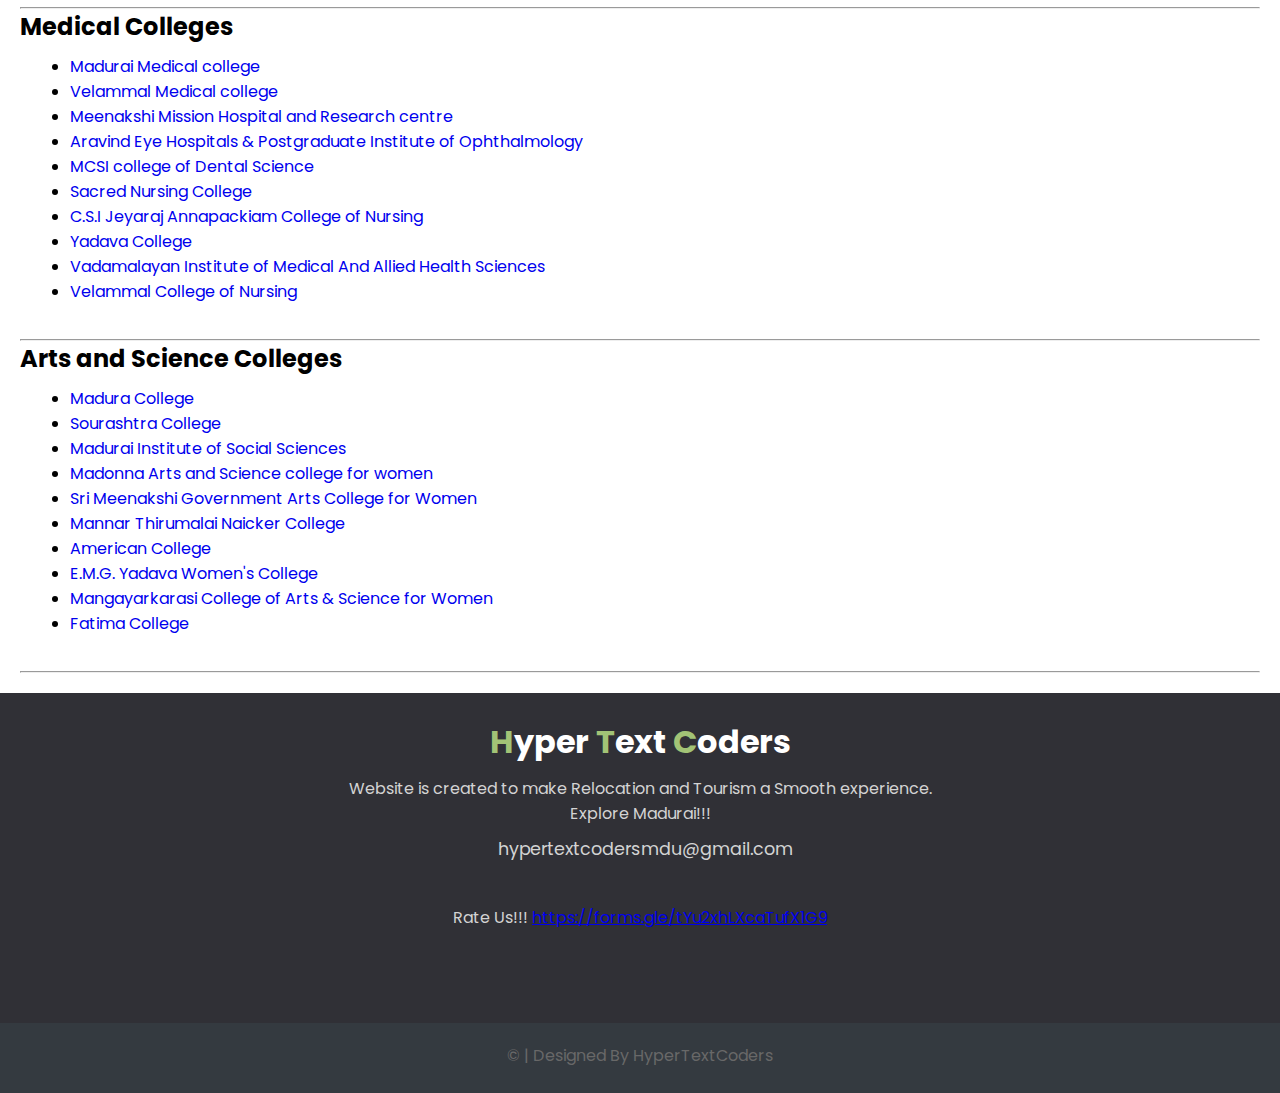
<file: educationalInst.html>
<!DOCTYPE html>
<html lang="en">
  <head>
    <link
      href="https://fonts.googleapis.com/css2?family=Poppins:wght@500&display=swap"
      rel="stylesheet"
    />
    <link
      rel="stylesheet"
      href="https://pro.fontawesome.com/releases/v5.10.0/css/all.css"
      integrity="sha384-AYmEC3Yw5cVb3ZcuHtOA93w35dYTsvhLPVnYs9eStHfGJvOvKxVfELGroGkvsg+p"
      crossorigin="anonymous"
    />
    <meta charset="UTF-8" />
    <meta name="viewport" content="width=device-width, initial-scale=1.0" />
    <link rel="stylesheet" href="css/style.css" type="text/css" />
    <title>Exploring Madurai</title>
  </head>

  <body>
    <!-- Header and Nav -->
    <header>
      <nav>
        <div class="main">
          <ul class="main-list">
            <li class="main-list-item"><a href="index.html">Home</a></li>
            <li class="main-list-item">
              <a href="info.html">FAQs</a>
            </li>
            <li class="main-list-item">
              <a href="place.html">Famous Places</a>
            </li>
            <li class="main-list-item">
              <a href="apartments.html">Apartments</a>
            </li>
            <li class="active main-list-item">
              <a href="educationalInst.html">Educational Institutes</a>
            </li>
            <li class="main-list-item">
              <a href="hospitals.html">Hospitals</a>
            </li>
            <li class="main-list-item">
              <a href="shops.html">Shops</a>
            </li>
            <li class="main-list-item">
              <a href="hotels.html">Hotels</a>
            </li>
            <li class="main-list-item">
              <a href="stations.html">Stations</a>
            </li>
            <li class="main-list-item">
              <a href="restaurants.html">Restaurants</a>
            </li>
          </ul>
        </div>
      </nav>
      <!-- // Header and Nav -->
      <!-- // Header and Nav -->

      <!-- Title heading -->
      <div class="title">
        <span class="heading">Educational Institutes</span>
      </div>
    </header>
    <!-- // Title heading -->

    <!-- Restaurants -->
    <div class="page-wrapper">
      <main>
        <div class="history">
          <h1 class="history-heading1">
            Educational Institutes in Madurai 
          </h1>
          <hr />
          <!-- Restaurants list -->
         <h2>Schools </h2>
          <ul class="history-list restaurants">
            <li>
              <a
                class="stops-link"
                href="http://www.keswickpublicschool.com/"
                target="_blank"
              >
              Keswick Public School
              </a>
            </li>
            <li>
              <a
                class="stops-link"
                href="http://www.dpwsmadurai.in/"
                target="_blank"
              >
              Delhi World Public School
              </a>
            </li>
            <li>
              <a
                class="stops-link"
                href="http://www.mahatmaschools.com/"
                target="_blank"
              >
              Mahatma Montessori School
              </a>
            </li>
            <li>
              <a
                class="stops-link"
                href="http://queenmira.com/"
                target="_blank"
              >
              Queen Mira International School
              </a>
            </li>
          <li>
            <a
              class="stops-link"
              href="http://www.maduraipublicschool.com/organizing-visit.php"
              target="_blank"
            >
            Madurai Public Nursery School
            </a>
          </li>
        <li>
          <a
            class="stops-link"
            href="http://fuscos.in/"
            target="_blank"
          >
          Fusco's matriculation Hr. Sec. School
          </a>
        </li>
     
      <li>
        <a
          class="stops-link"
          href="http://www.seedschool.co.in/"
          target="_blank"
        >
        Seed International school
        </a>
      </li>
   
    <li>
      <a
        class="stops-link"
        href="http://www.jeevanaschool.com/"
        target="_blank"
      >
      Jeevana School
      </a>
    </li>
  <li>
    <a
      class="stops-link"
      href="http://www.ceoaschool.com/"
      target="_blank"
    >
    C.E.O.A Matriculation Higher Secondary School
    </a>
  </li>
</ul>
          <br>
          <hr />
          <h2>Engineering Colleges</h2>
          <ul class="history-list restaurants">
            <li>
              <a
                class="stops-link"
                href="http://fmcet.ac.in/"
                target="_blank"
              >
              Fatima Michael College of Engineering and Technology
              </a>
            </li>
            <li>
              <a
                class="stops-link"
                href="http://mkuniversity.ac.in"
                target="_blank"
              >
              Madurai Kamaraj University
              </a>
            </li>
            <li>
              <a
                class="stops-link"
                href="https://www.tce.edu/"
                target="_blank"
              >
               Thiagarajar College of Engineering
              </a>
            </li>
            <li>
              <a
                class="stops-link"
                href="www.vcet.ac.in"
                target="_blank"
              >
              Velammal College of Engineering and Technology
              </a>
            </li>
            <li>
              <a
                class="stops-link"
                href="http://www.autmdu.ac.in"
                target="_blank"
              >
              Anna University Regional Campus
              </a>
            </li>
            <li>
              <a
                class="stops-link"
                href="https://vaigai.org.in/"
                target="_blank"
              >
              Vaigai College of Engineering
              </a>
            </li>
            <li>
              <a
                class="stops-link"
                href="http://www.mce-madurai.org/index.html "
                target="_blank"
              >
              Mangayakarasi  College of Engineering
              </a>
            </li>
            <li>
              <a
                class="stops-link"
                href="http://www.ptrcet.org/ptrorg.php"
                target="_blank"
              >
             P.T.R College of Engineering
              </a>
            </li>
            <li>
              <a
                class="stops-link"
                href="http://www.mkuniversity.org "
                target="_blank"
              >
             Madurai Kamarajar University
              </a>
            </li>
            <li>
              <a
                class="stops-link"
                href="http://ucetw.ac.in/ "
                target="_blank"
              >
           ULTRA College of Engineering
              </a>
            </li>
            
          </ul>
          <br>
          <hr />
          <h2>Medical Colleges</h2>
          <ul class="history-list restaurants">
            <li>
              <a
                class="stops-link"
                href="http://www.mdmc.ac.in/mdmc/"
                target="_blank"
              >
              Madurai Medical college
              </a>
            </li>
            <li>
              <a
                class="stops-link"
                href="https://velammalmedicalcollege.edu.in/college/"
                target="_blank"
              >
              Velammal Medical college
              </a>
            </li>
            <li>
              <a
                class="stops-link"
                href="https://www.mmhrc.in/"
                target="_blank"
              >
              Meenakshi Mission Hospital and Research centre
              </a>
            </li>
            <li>
              <a
                class="stops-link"
                href="http://www.pgopthalinstitute.org/"
                target="_blank"
              >
              Aravind Eye Hospitals & Postgraduate Institute of Ophthalmology
              </a>
            </li>
            <li>
              <a
                class="stops-link"
                href="http://csidentalcollege.edu.in/"
                target="_blank"
              >
              MCSI college of Dental Science
              </a>
            </li>
            <li>
              <a
                class="stops-link"
                href="http://www.shnc.ac.in/"
                target="_blank"
              >
              Sacred Nursing College
              </a>
            </li>
            <li>
              <a
                class="stops-link"
                href="http://www.csijacon.com/"
                target="_blank"
              >
              C.S.I Jeyaraj Annapackiam College of Nursing
              </a>
            </li>
            <li>
              <a
                class="stops-link"
                href="https://yadavacollege.org/"
                target="_blank"
              >
              Yadava College
              </a>
            </li>
            <li>
              <a
                class="stops-link"
                href="http://paramedical.vadamalayan.org/"
                target="_blank"
              >
              Vadamalayan Institute of Medical And Allied Health Sciences
              </a>
            </li>
            <li>
              <a
                class="stops-link"
                href="https://www.velammaltrust.com/Velammal-College-of-Nursing17.html"
                target="_blank"
              >
              Velammal College of Nursing
              </a>
            </li>
          </ul>
          <br>
          <hr />
          <h2>Arts and Science Colleges</h2>
          <ul class="history-list restaurants">
            <li>
              <a
                class="stops-link"
                href="https://www.maduracollege.edu.in/"
                target="_blank"
              >
                Madura College
              </a>
            </li>
            <li>
              <a
                class="stops-link"
                href="http://www.sourashtracollege.com/index.aspx"
                target="_blank"
              >
              Sourashtra College
              </a>
            </li>
            <li>
              <a
                class="stops-link"
                href="http://www.misscollege.edu.in/"
                target="_blank"
              >
              Madurai Institute of Social Sciences
              </a>
            </li>
            <li>
              <a
                class="stops-link"
                href="http://www.madonnacollegemdu.org/"
                target="_blank"
              >
              Madonna Arts and Science college for women
              </a>
            </li>
            <li>
              <a
                class="stops-link"
                href="https://smgacw.org/"
                target="_blank"
              >
              Sri Meenakshi Government Arts College for Women
              </a>
            </li>
            <li>
              <a
                class="stops-link"
                href="http://www.mannarcollege.ac.in/"
                target="_blank"
              >
              Mannar Thirumalai Naicker College
              </a>
            </li>
            <li>
              <a
                class="stops-link"
                href="https://americancollege.edu.in/"
                target="_blank"
              >
              American College
              </a>
            </li>
            <li>
              <a
                class="stops-link"
                href="https://emgywomenscollege.ac.in/"
                target="_blank"
              >
              E.M.G. Yadava Women's College
              </a>
            </li>
            <li>
              <a
                class="stops-link"
                href="https://mcw-madurai.org/"
                target="_blank"
              >
              Mangayarkarasi College of Arts & Science for Women
              </a>
            </li>
            <li>
              <a
                class="stops-link"
                href="http://fatimacollegemdu.org/"
                target="_blank"
              >
              Fatima College
              </a>
            </li>
          </ul>
          <br>
          <hr/>
          <!-- // Restaurants list -->
        </div>
      </main>
    </div>
   
<!-- Footer -->
<footer>
  <div class="footer">
    <div class="footer-content">
      <div class="footer-section about">
        <h1 class="logo-text">
          <span class="logo-span">H</span>yper
          <span class="logo-span">T</span>ext
          <span class="logo-span">C</span>oders
        </h1>
        <p class="footer-para">
        Website is created to make Relocation and Tourism a Smooth experience.<br>
        Explore Madurai!!!
        </p>
        <div class="contact">
          <span
            ><i class="fas fa-envelope"></i>&nbsp;
            hypertextcodersmdu@gmail.com</span
          >
          <br>
          <p class="footer-para">
            Rate Us!!!
            <a href="https://forms.gle/tYu2xhLXcaTufX1G9" target="_blank">https://forms.gle/tYu2xhLXcaTufX1G9<strong></strong></p>
            </p>
        </div>
      </div>
    </div>
    <div class="footer-bottom">
      &copy; | Designed By HyperTextCoders
    </div>
  </div>
</footer>
<!-- // Footer -->
  </body>
</html>
</file>
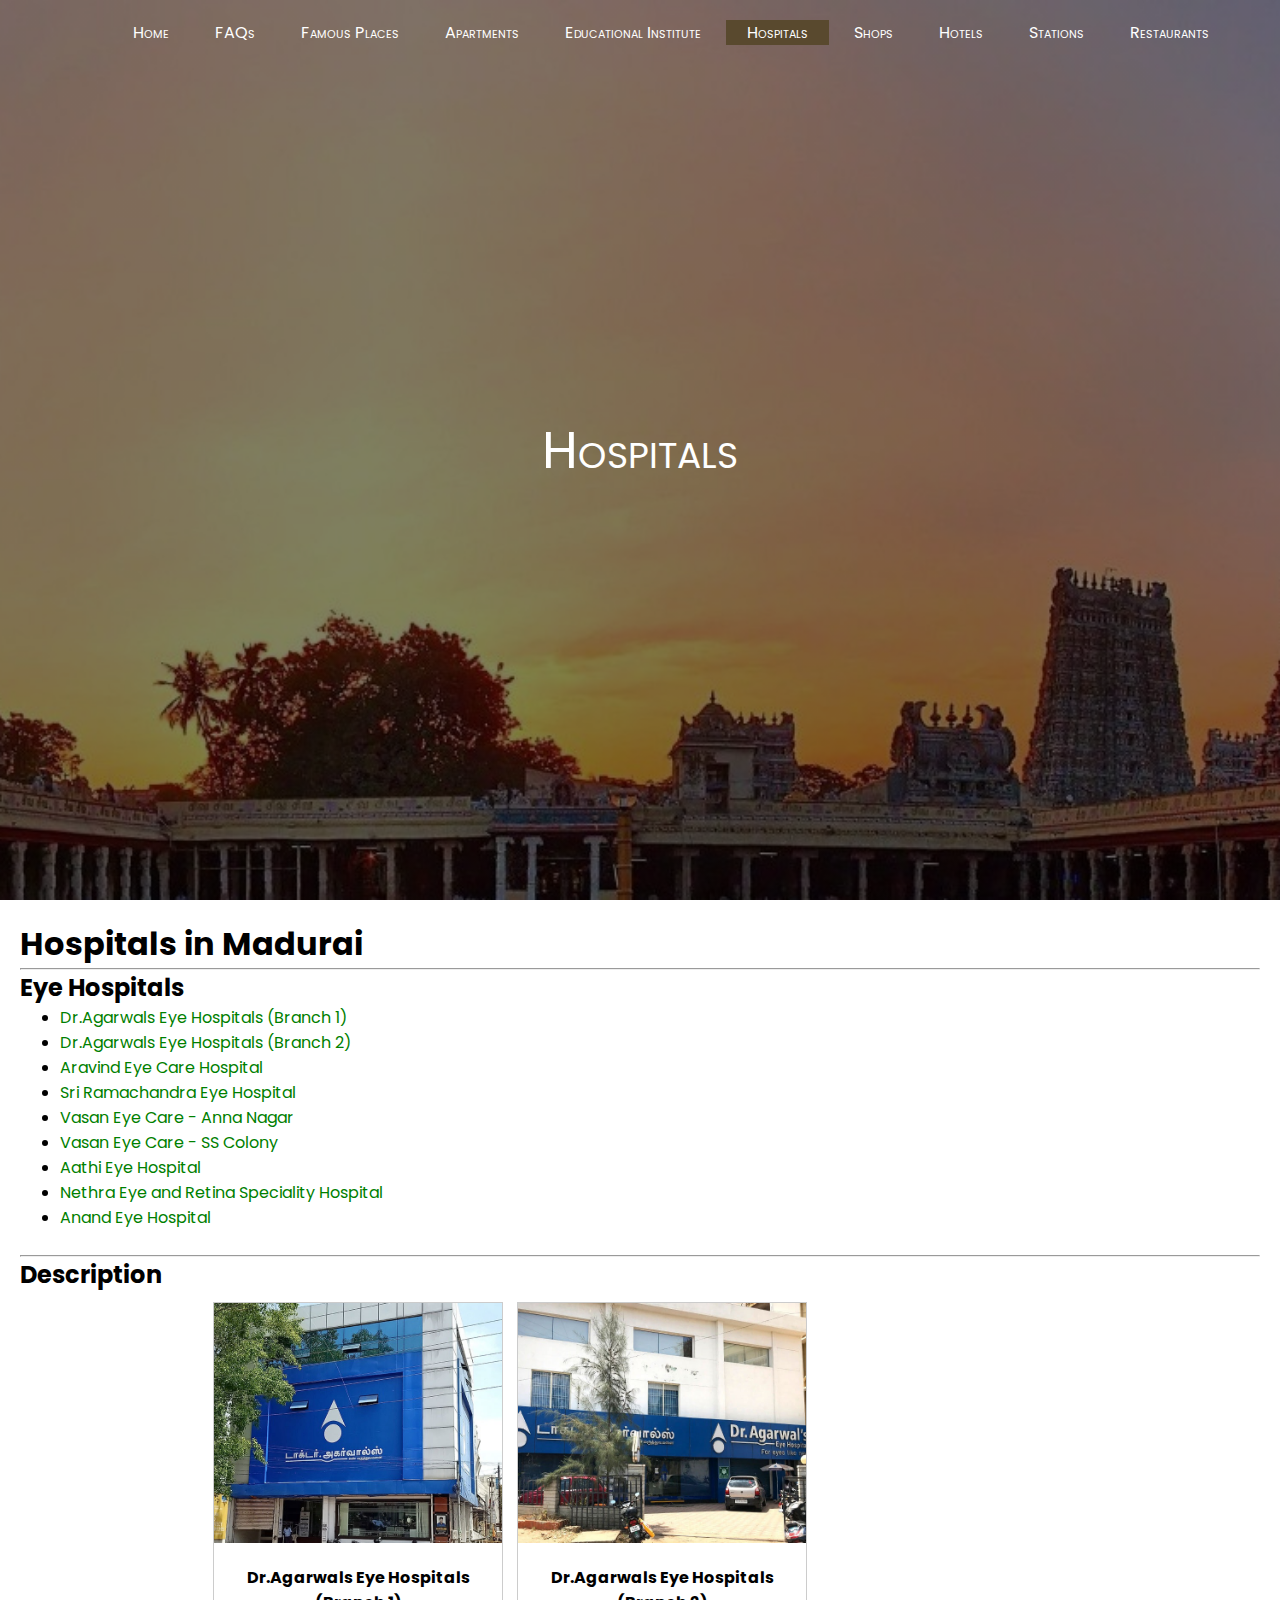
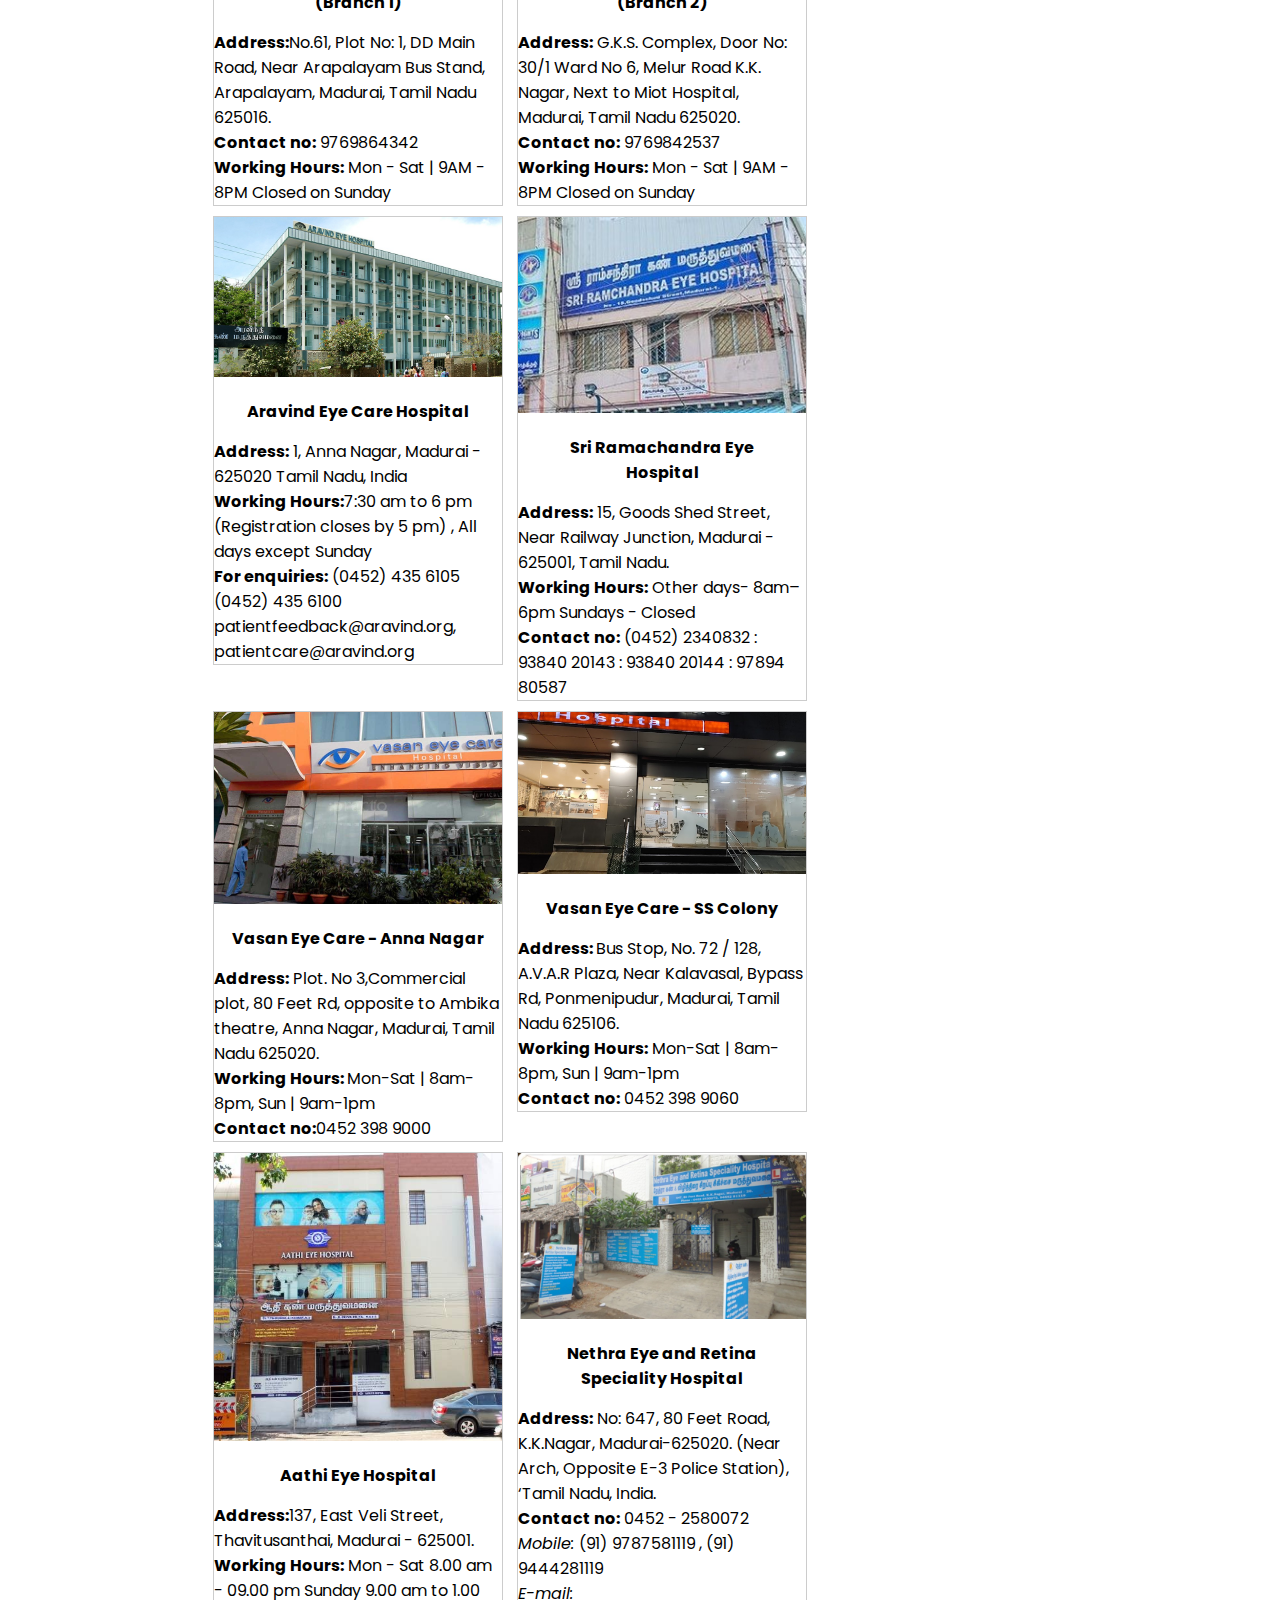
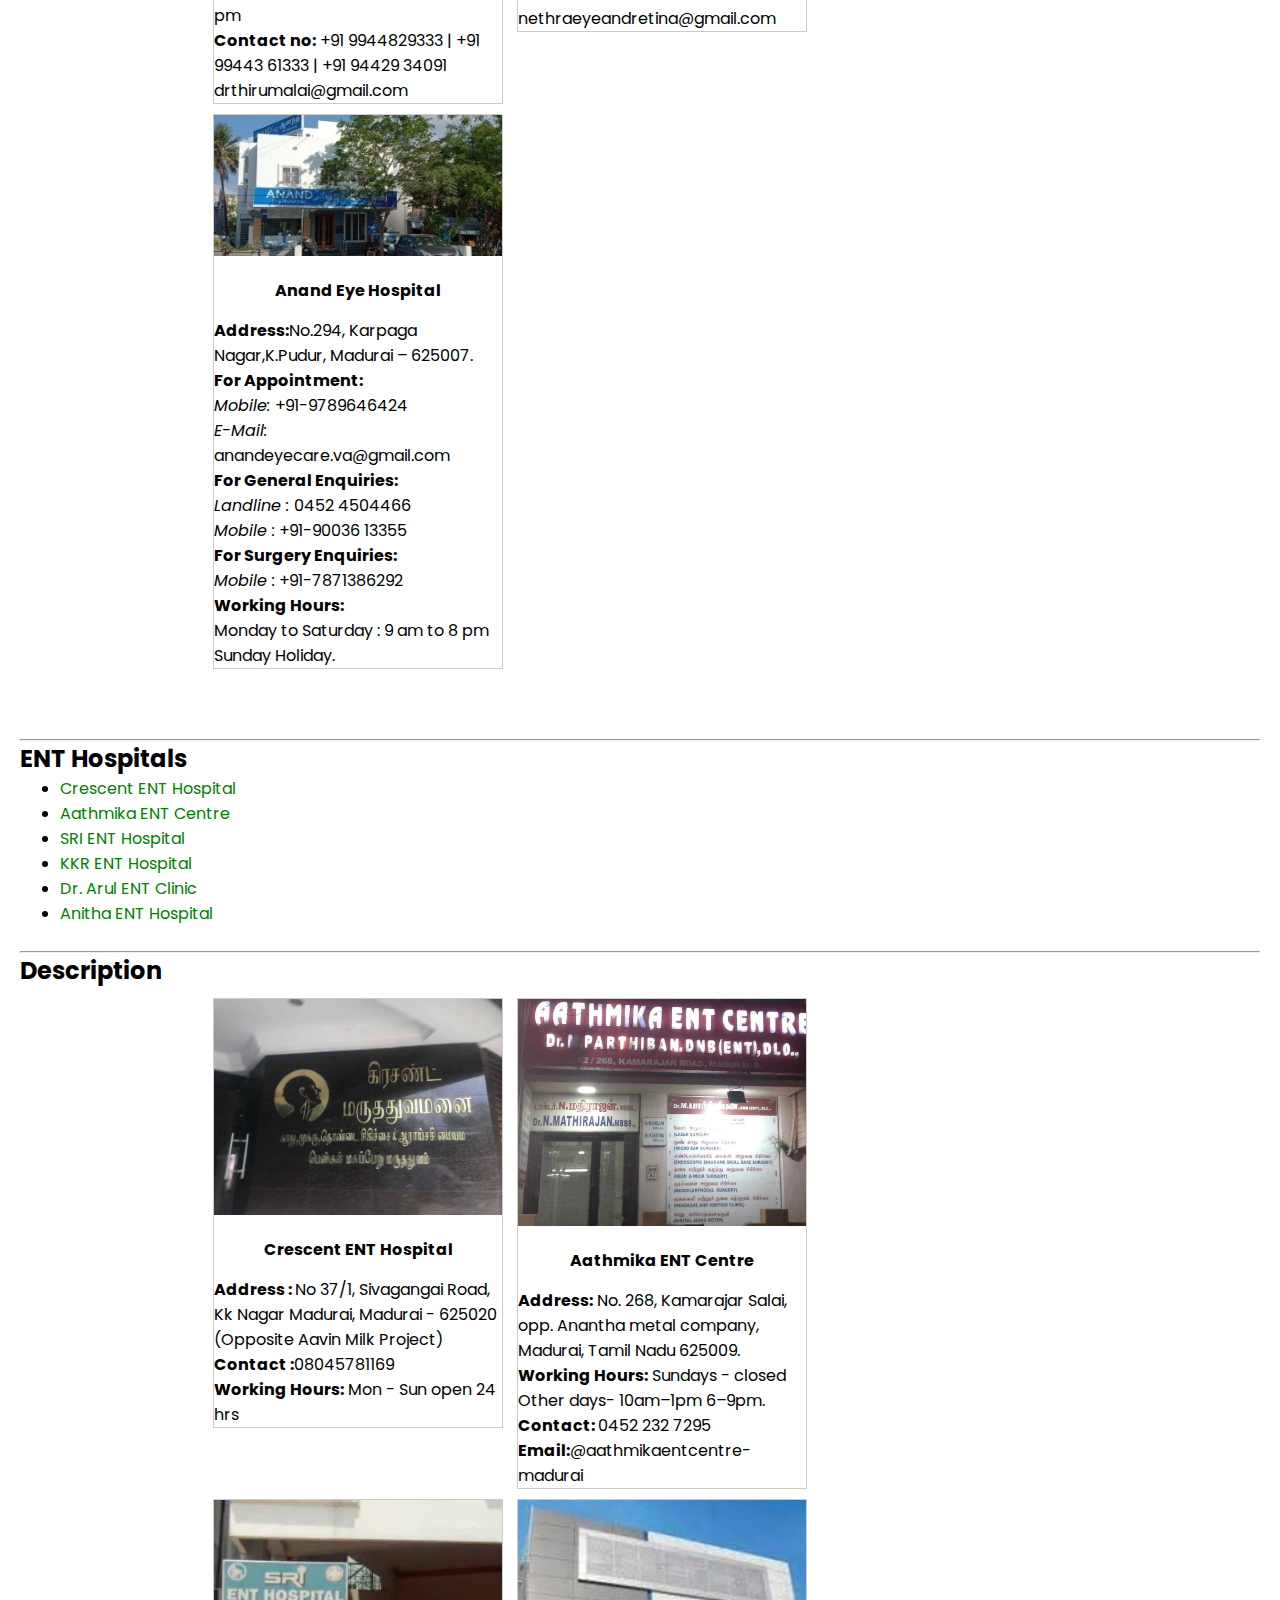
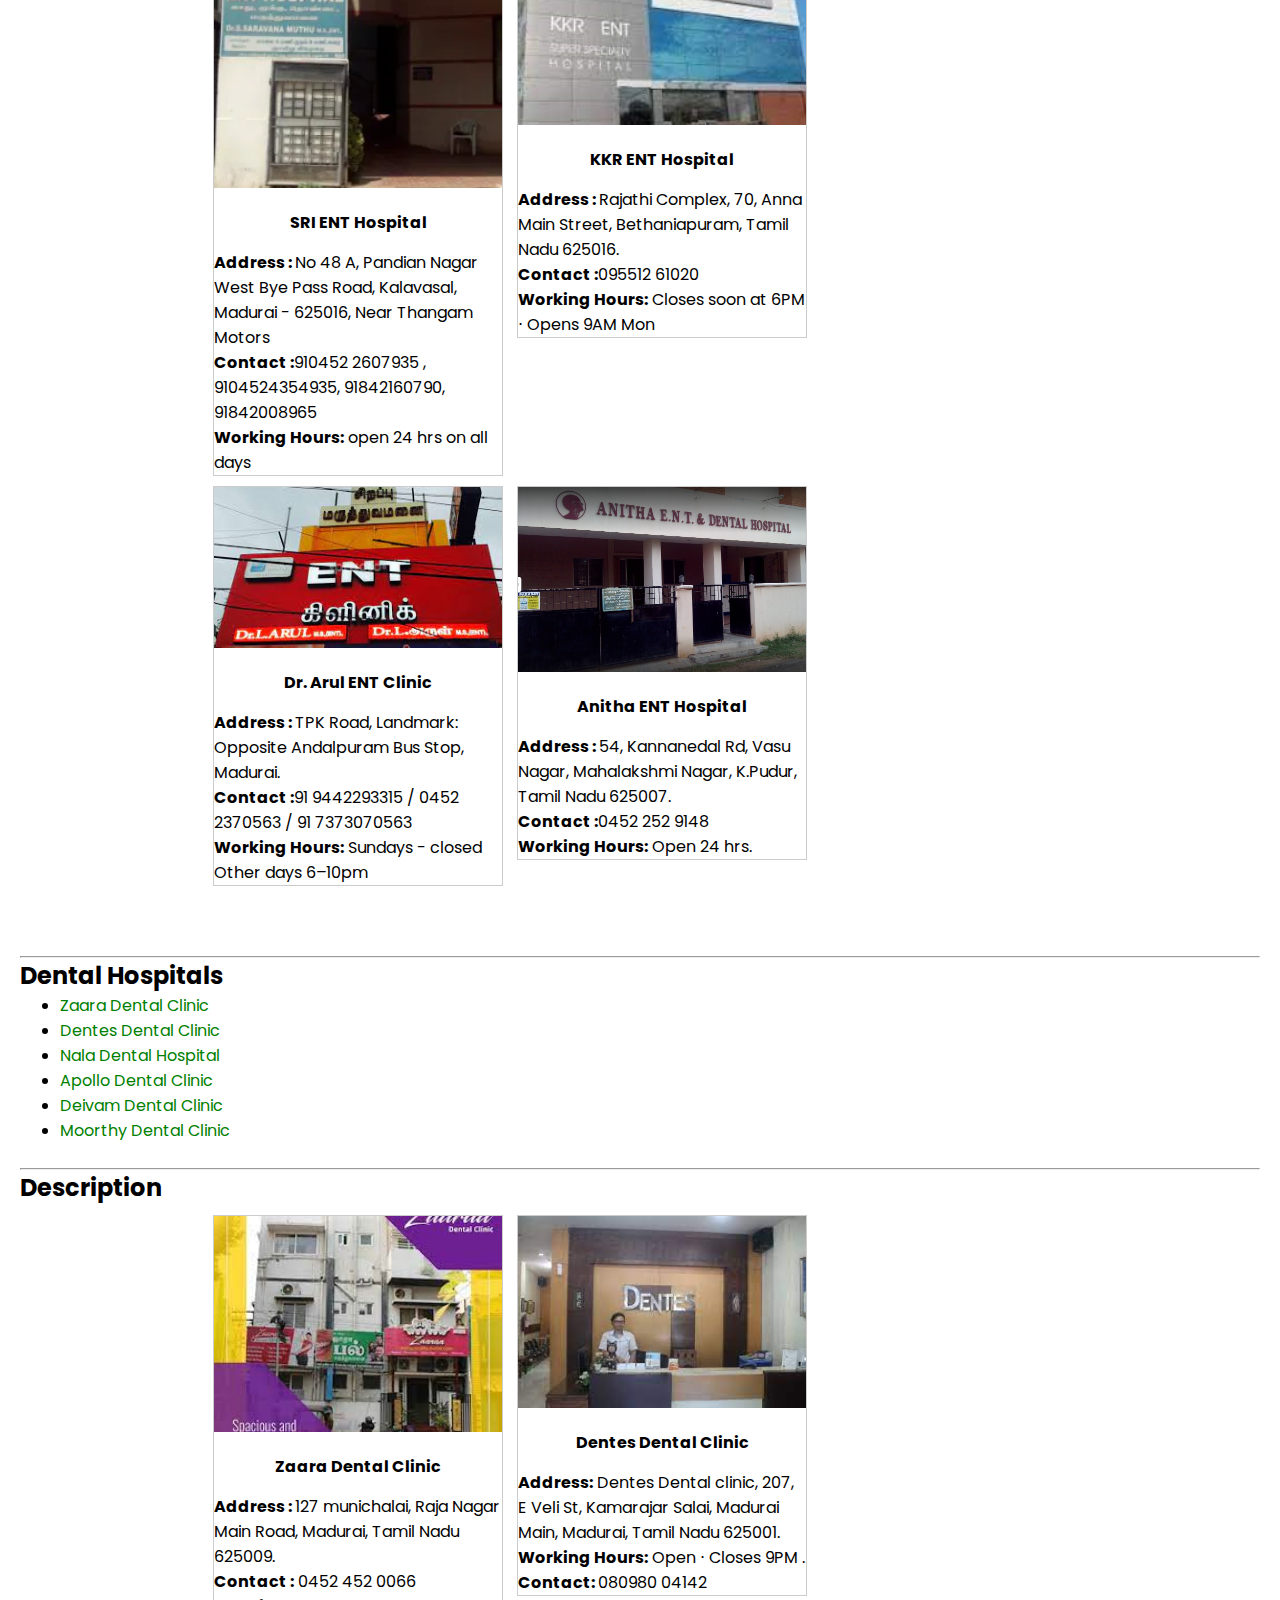
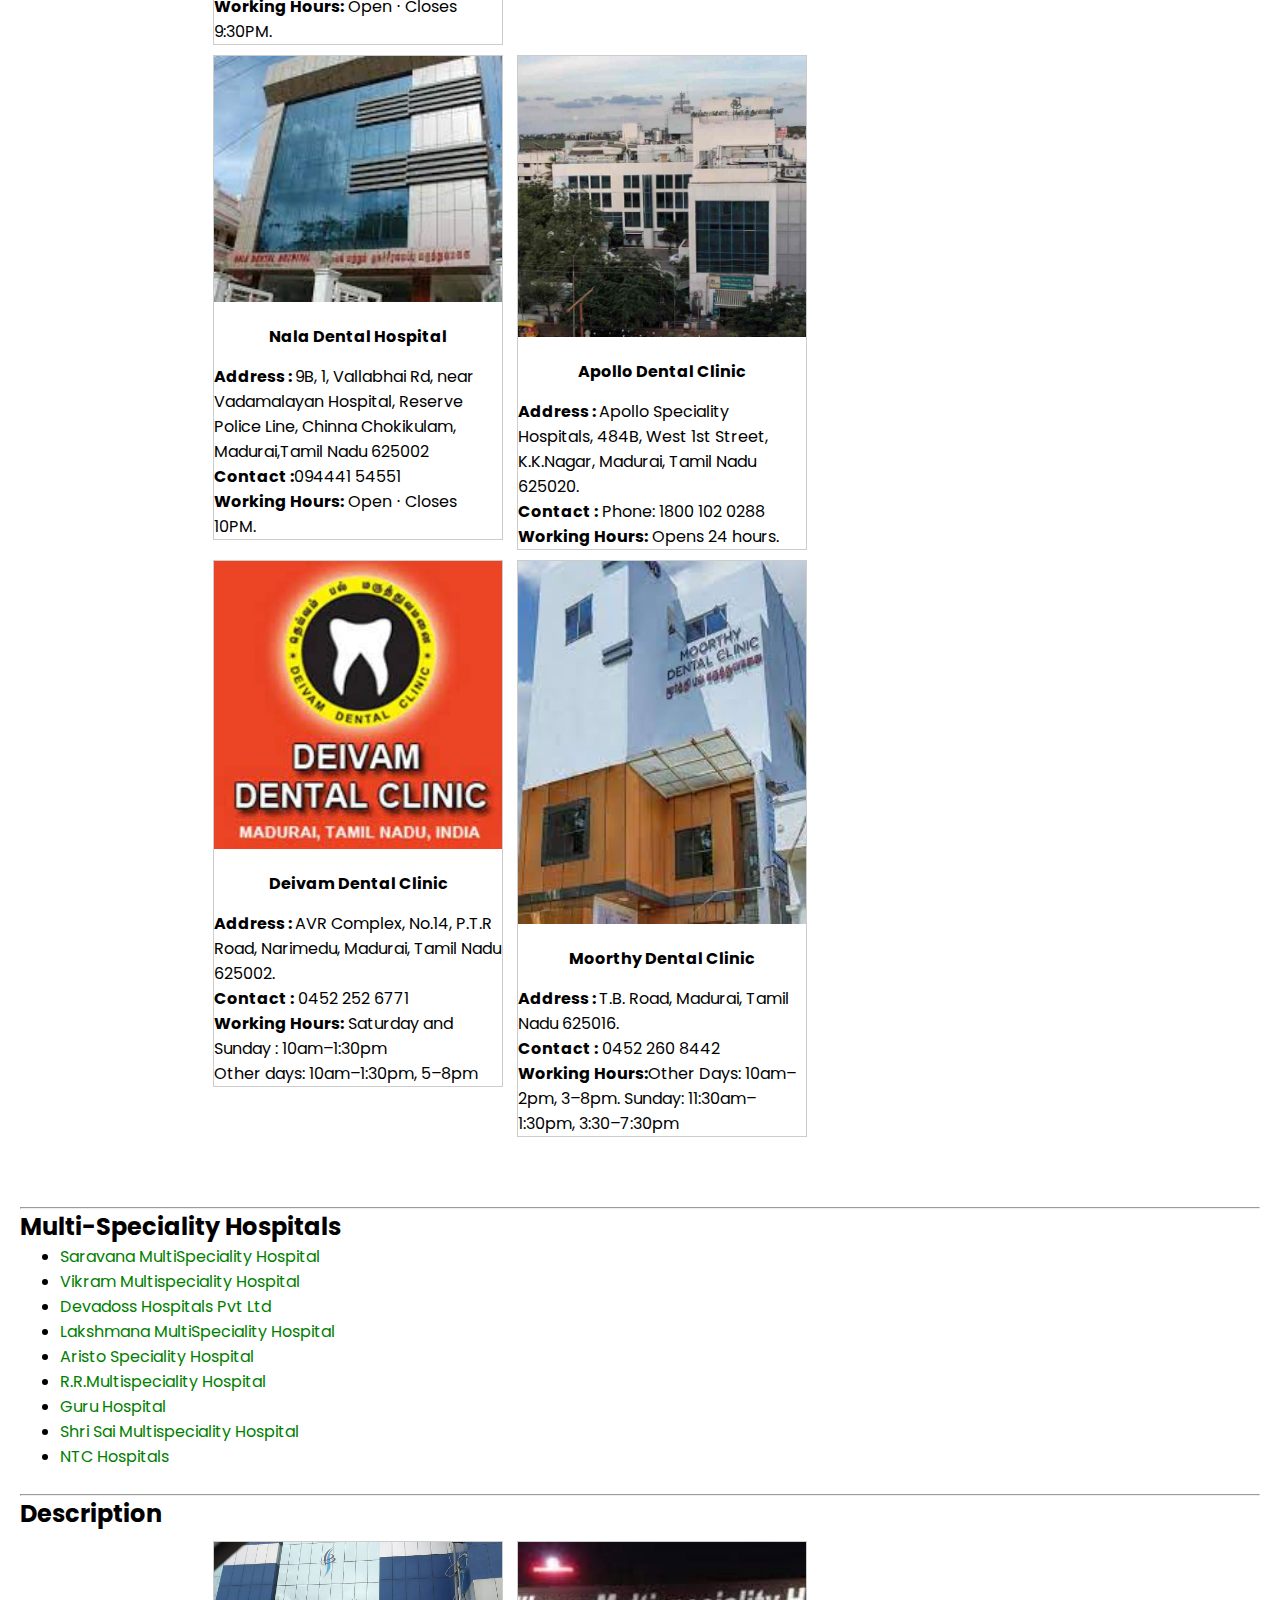
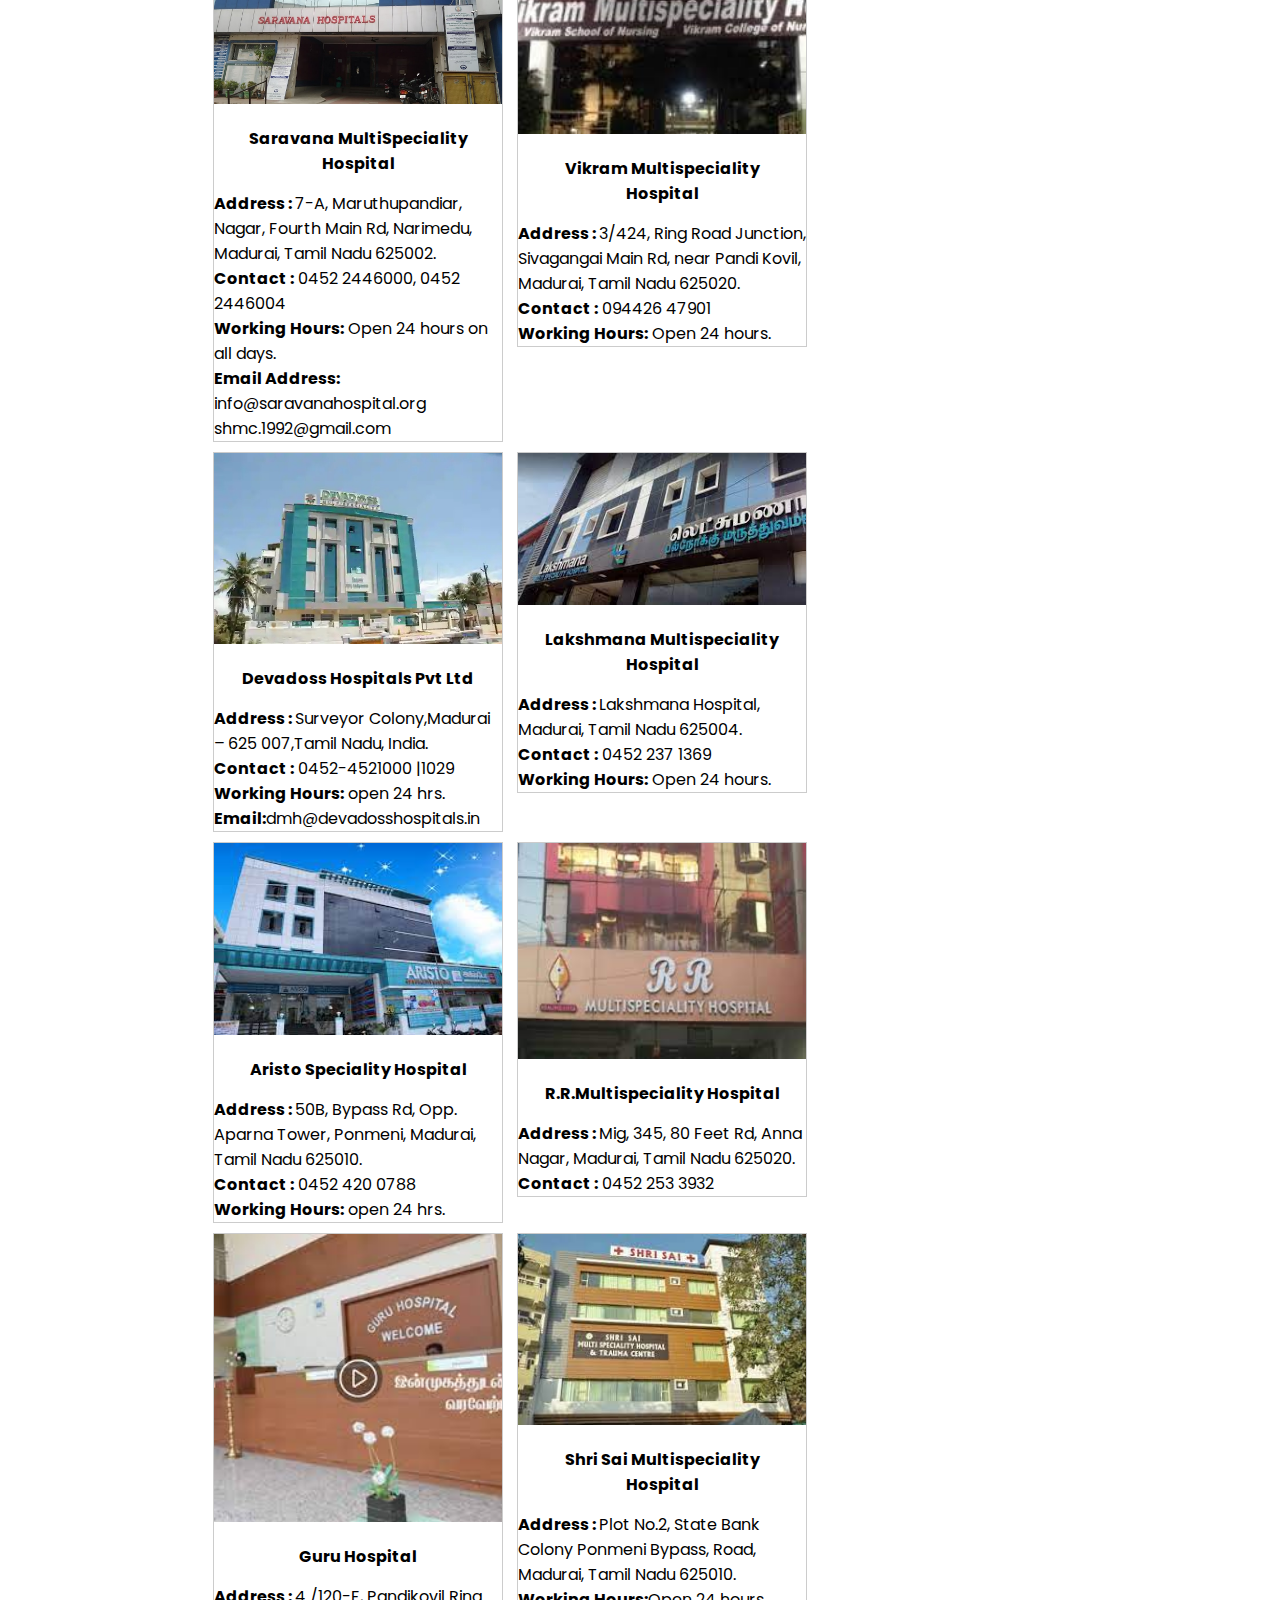
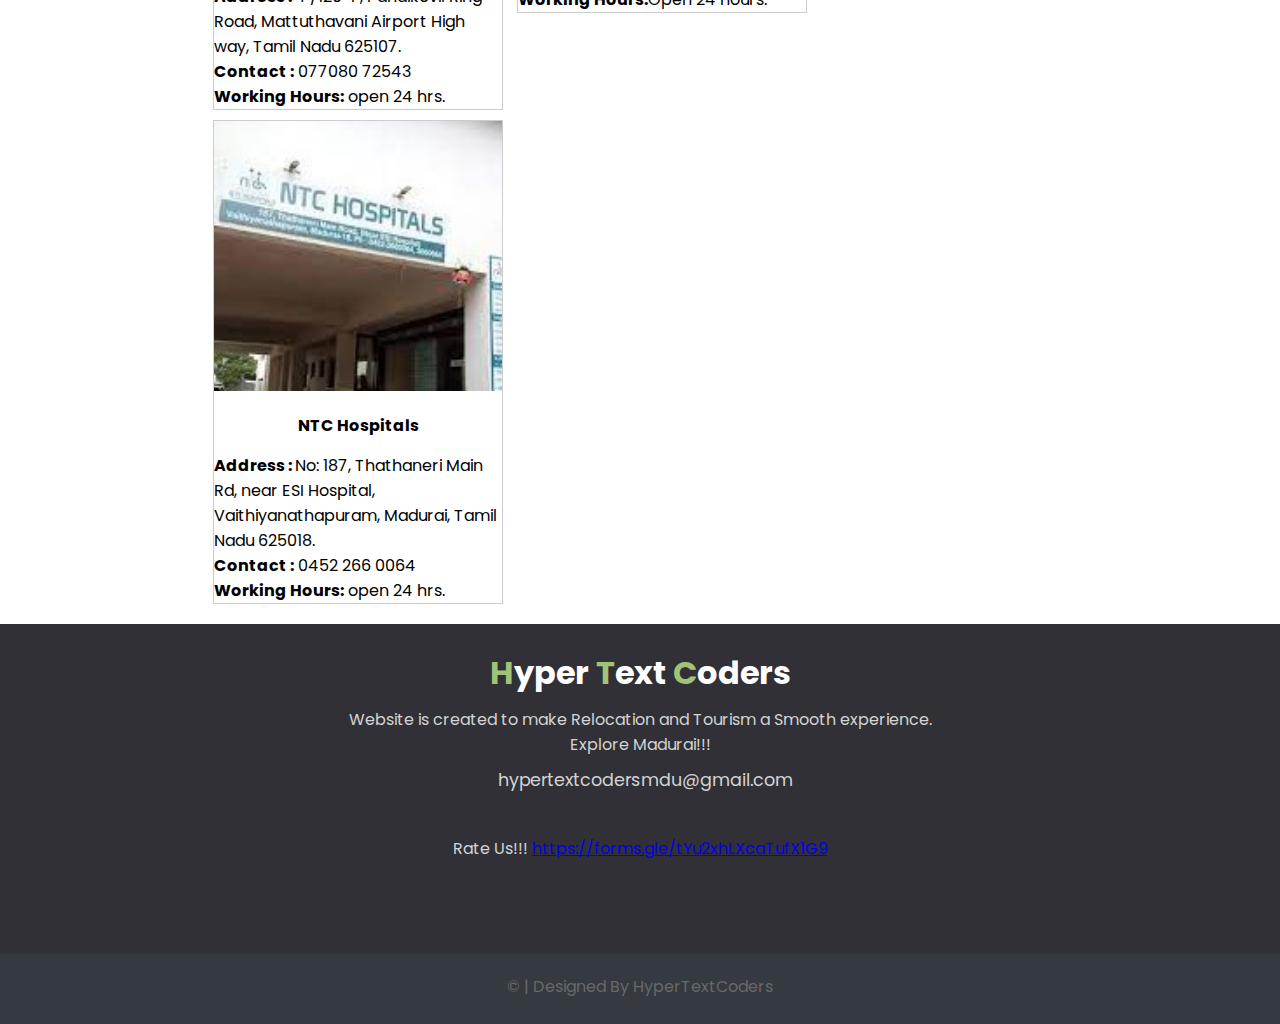
<file: hospitals.html>
<!DOCTYPE html>
<html lang="en">
  <head>
    <link
      href="https://fonts.googleapis.com/css2?family=Poppins:wght@500&display=swap"
      rel="stylesheet"
    />
    <link
      rel="stylesheet"
      href="https://pro.fontawesome.com/releases/v5.10.0/css/all.css"
      integrity="sha384-AYmEC3Yw5cVb3ZcuHtOA93w35dYTsvhLPVnYs9eStHfGJvOvKxVfELGroGkvsg+p"
      crossorigin="anonymous"
    />
    <meta charset="UTF-8" />
    <meta name="viewport" content="width=device-width, initial-scale=1.0" />
    <link rel="stylesheet" href="css/style.css" type="text/css" />
    <title>Exploring Madurai</title>
  </head>

  <body>
    <!-- Header and Nav -->
    <header>
      <nav>
        <div class="main">
          <ul class="main-list">
            <li class="main-list-item"><a href="index.html">Home</a></li>
            <li class="main-list-item">
              <a href="info.html">FAQs</a>
            </li>
            <li class="main-list-item">
              <a href="place.html">Famous Places</a>
            </li>
            <li class="main-list-item">
              <a href="apartments.html">Apartments</a>
            </li>
            <li class="main-list-item"><a href="educationalInst.html">Educational Institute</a></li>
            <li class="active main-list-item">
              <a href="hospitals.html">Hospitals</a>
            </li>
            <li class="main-list-item">
              <a href="shops.html">Shops</a>
            </li>
            <li class="main-list-item">
              <a href="hotels.html">Hotels</a>
            </li>
            <li class="main-list-item">
              <a href="stations.html">Stations</a>
            </li>
            <li class="main-list-item">
              <a href="restaurants.html">Restaurants</a>
            </li>
          </ul>
        </div>
      </nav>
      <!-- // Header and Nav -->

      <!-- Title heading -->
      <div class="title">
        <span class="heading">Hospitals</span>
      </div>
    </header>
    <!-- // Title heading -->
    <!--  Hospitals-->
    <div class="page-wrapper">
      <main>
        <div class="history">
          <h1 class="history-heading1">
            Hospitals in Madurai
          </h1>
          <hr />
          <!--  Hospitals list -->
         <h2>Eye Hospitals</h2>
          <ul class="history-list Hospitals">
            <li>
              <a
                class="hospitals-link"
                href="https://www.dragarwal.com/eye-hospital/arapalayam/"
                target="_blank"
              >
              Dr.Agarwals Eye Hospitals (Branch 1)
              </a>
            </li>
            <li>
              <a
                class="hospitals-link"
                href="https://www.dragarwal.com/eye-hospital/kk-nagar/"
                target="_blank"
              >
              Dr.Agarwals Eye Hospitals (Branch 2)
              </a>
            </li>
            <li>
              <a
                class="hospitals-link"
                href="https://aravind.org/"
                target="_blank"
              >
              Aravind Eye Care Hospital
              </a>
            </li>
            <li>
              <a
                class="hospitals-link"
                href="http://www.sriramchandraeyecarecentre.com/"
                target="_blank"
              >
              Sri Ramachandra Eye Hospital
              </a>
            </li>
            <li>
              <a
                class="hospitals-link"
                href="http://vasaneye.com/"
                target="_blank"
              >
              Vasan Eye Care - Anna Nagar
              </a>
            </li>
            <li>
              <a
                class="hospitals-link"
                href="http://vasaneye.com/"
                target="_blank"
              >
              Vasan Eye Care - SS Colony
              </a>
            </li>
            <li>
              <a
                class="hospitals-link"
                href="https://aathieyehospital.com/"
                target="_blank"
              >
              Aathi Eye Hospital
              </a>
            </li>
            <li>
              <a
                class="hospitals-link"
                href="www.nethraeyeandretinahospital.com"
                target="_blank"
              >
              Nethra Eye and Retina Speciality Hospital
              </a>
            </li>
            <li>
              <a
                class="hospitals-link"
                href="https://anandeyehospital.in/"
                target="_blank"
              >
              Anand Eye Hospital 
              </a>
            </li>
            </ul>
               <br>
            <hr/>
            <h2>Description </h2>
            <div class="image-gallery">
              <!-- IMAGE -->
              <div class="responsive">
                <div class="gallery">
                  <a href="images/hospital/branch1.jpg" target="_blank"
                    ><img
                      width="1000"
                      height="1000"
                      src="images/hospital/branch1.jpg"
                      alt=" Dr.Agarwals Eye Hospitals (Branch 1)"
                      title=" Dr.Agarwals Eye Hospitals (Branch 1)"
                  /></a>
                  <div class="des"><strong> Dr.Agarwals Eye Hospitals (Branch 1)</strong></div>
                  <p><strong>Address:</strong>No.61, Plot No: 1, DD Main Road, Near Arapalayam Bus Stand, Arapalayam, Madurai, Tamil Nadu 625016.<br>
                    <strong>Contact no:</strong>
                    9769864342<br>
                   <strong> Working  Hours:</strong> 
                    Mon - Sat | 9AM - 8PM
                    Closed on Sunday</p>
                </div>
              </div>
              <!-- IMAGE -->
              <div class="responsive">
                <div class="gallery">
                  <a href="images/hospital/branch2.jpg" target="_blank"
                    ><img
                      width="1000"
                      height="1000"
                      src="images/hospital/branch2.jpg"
                      alt=" Dr.Agarwals Eye Hospitals (Branch 2)"
                      title=" Dr.Agarwals Eye Hospitals (Branch 2)"
                  /></a>
                  <div class="des"><strong> Dr.Agarwals Eye Hospitals (Branch 2)</strong></div>
                  <p><strong>Address:</strong> G.K.S. Complex, Door No: 30/1 Ward No 6, Melur Road K.K. Nagar, Next to Miot Hospital, Madurai, Tamil Nadu 625020.<br>
                    <strong>Contact no:</strong>
                    9769842537<br>
                    <strong> Working  Hours:</strong>
                    Mon - Sat | 9AM - 8PM
                    Closed on Sunday</p>
                </div>
              </div>
              <!-- IMAGE -->
              <div class="responsive">
                <div class="gallery">
                  <a href="images/hospital/aravind.jpg" target="_blank"
                    ><img
                      width="100"
                      height="100"
                      src="images/hospital/aravind.jpg"
                      alt="  Aravind Eye Care Hospital"
                      title=" Aravind Eye Care Hospital"
                  /></a>
                  <div class="des"><strong>  Aravind Eye Care Hospital</strong></div>
                  <p>
                   <strong>Address:</strong> 1, Anna Nagar, Madurai - 625020 Tamil Nadu, India<br>
                   <strong> Working  Hours:</strong>7:30 am to 6 pm (Registration closes by 5 pm) , All days except Sunday<br>
                    <strong>For enquiries:</strong> (0452) 435 6105
                    (0452) 435 6100<br>
                    patientfeedback@aravind.org, patientcare@aravind.org</p>
                </div>
              </div>
               <!-- IMAGE -->
               <div class="responsive">
                <div class="gallery">
                  <a href="images/hospital/ram.jpg" target="_blank"
                    ><img
                      width="100"
                      height="100"
                      src="images/hospital/ram.jpg"
                      alt="    Sri Ramachandra Eye Hospital"
                      title="  Sri Ramachandra Eye Hospital"
                  /></a>
                  <div class="des"><strong>   Sri Ramachandra Eye Hospital</strong></div>
                  <p><strong>  Address:</strong>
                  
                    15, Goods Shed Street,
                    Near Railway Junction,
                    Madurai - 625001, Tamil Nadu.<br>
                   <strong> Working  Hours:</strong> Other days- 8am–6pm
                    Sundays -  Closed<br>
                 <strong>Contact no:</strong>  (0452) 2340832
                    : 93840 20143
                    : 93840 20144
                    : 97894 80587
                   </p>
                </div>
              </div>
              <!-- IMAGE -->
              <div class="responsive">
                <div class="gallery">
                  <a href="images/hospital/anna.jpg" target="_blank"
                    ><img
                      width="100"
                      height="100"
                      src="images/hospital/anna.jpg"
                      alt="   Vasan Eye Care - Anna Nagar"
                      title="  Vasan Eye Care - Anna Nagar"
                  /></a>
                  <div class="des"><strong>  Vasan Eye Care - Anna Nagar</strong></div>
                  <p><strong>Address:</strong> Plot. No 3,Commercial plot, 80 Feet Rd, opposite to Ambika theatre, Anna Nagar, Madurai, Tamil Nadu 625020.<br>
                   <strong>  Working  Hours: </strong>Mon-Sat | 8am-8pm, Sun | 9am-1pm<br>
                   <strong>Contact no:</strong>0452 398 9000
                   </p>
                </div>
              </div>
               <!-- IMAGE -->
               <div class="responsive">
                <div class="gallery">
                  <a href="images/hospital/ss.jpg" target="_blank"
                    ><img
                      width="100"
                      height="100"
                      src="images/hospital/ss.jpg"
                      alt="  Vasan Eye Care - SS Colony"
                      title="  Vasan Eye Care - SS Colony"
                  /></a>
                  <div class="des"><strong> Vasan Eye Care - SS Colony</strong></div>
                  <p><strong>Address: </strong>Bus Stop, No. 72 / 128, A.V.A.R Plaza, Near Kalavasal, Bypass Rd, Ponmenipudur, Madurai, Tamil Nadu 625106.<br>
                    <strong> Working  Hours:</strong> Mon-Sat | 8am-8pm, Sun | 9am-1pm<br>
                   <strong>Contact no:</strong> 0452 398 9060
                   </p>
                </div>
              </div>
              <!-- IMAGE -->
              <div class="responsive">
                <div class="gallery">
                  <a href="images/hospital/athi.jpg" target="_blank"
                    ><img
                      width="100"
                      height="100"
                      src="images/hospital/athi.jpg"
                      alt=" Aathi Eye Hospital"
                      title="  Aathi Eye Hospital"
                  /></a>
                  <div class="des"><strong>Aathi Eye Hospital</strong></div>
                  <p><strong>Address:</strong>137, East Veli Street, Thavitusanthai, Madurai - 625001.<br>
                   <strong> Working  Hours:</strong> Mon - Sat 8.00 am - 09.00 pm
                     Sunday 9.00 am to 1.00 pm<br>
                  <strong>Contact no:</strong>  +91 9944829333 | +91 99443 61333 | +91 94429 34091
                    drthirumalai@gmail.com
                    
                   </p>
                </div>
              </div>
               <!-- IMAGE -->
               <div class="responsive">
                <div class="gallery">
                  <a href="images/hospital/retina.jpg" target="_blank"
                    ><img
                      width="100"
                      height="100"
                      src="images/hospital/retina.jpg"
                      alt=" Nethra Eye and Retina Speciality Hospital "
                      title=" Nethra Eye and Retina Speciality Hospital  "
                  /></a>
                  <div class="des"><strong> Nethra Eye and Retina Speciality Hospital</strong></div>
                  <p><strong>Address:</strong>                
                    No: 647, 80 Feet Road, K.K.Nagar, Madurai-625020.          
                    (Near Arch, Opposite E-3 Police Station),                    
                    ‘Tamil Nadu, India.<br>
                    <strong>Contact no:</strong>
                     0452 - 2580072<br>
                    
                   <em>Mobile: </em> (91) 9787581119 , (91) 9444281119<br>
                    
                  <em>E-mail:</em> nethraeyeandretina@gmail.com
                    
                   </p>
                </div>
              </div>
              <div class="responsive">
                <div class="gallery">
                  <a href="images/hospital/anand.jpg" target="_blank"
                    ><img
                      width="100"
                      height="100"
                      src="images/hospital/anand.jpg"
                      alt="Anand Eye Hospital  "
                      title="Anand Eye Hospital  "
                  /></a>
                  <div class="des"><strong> Anand Eye Hospital </strong></div>
                  <p>
                   <strong>Address:</strong>No.294, Karpaga Nagar,K.Pudur, Madurai – 625007.<br>
<strong>For Appointment:</strong><br><em>Mobile: </em>+91-9789646424
<em><br>E-Mail:</em> anandeyecare.va@gmail.com<br>
<strong>For General Enquiries:</strong><br>
<em>Landline : </em>0452 4504466<br>
<em>Mobile :</em> +91-90036 13355<br>
<strong>For Surgery Enquiries:</strong><br>
<em>Mobile :</em> +91-7871386292<br>
<strong>Working Hours:</strong><br>
Monday to Saturday : 9  am to 8 pm<br>
Sunday Holiday.
                   </p>
                </div>
              </div>
               <!--//  Hospitals list -->
        </div>
      </main>
    </div>

    <div class="page-wrapper">
      <main>
    <div class="history">
      <br>
      <br>
      <hr />
   <h2>ENT Hospitals</h2>
    <ul class="history-list Hospitals">
      <li>
        <a
          class="hospitals-link"
          href="https://www.justdial.com/Madurai/Crescent-Ent-Hospitals-Opposite-Aavin-Milk-Project-Kk-Nagar-Madurai/0452P452STDG000019_BZDET"
          target="_blank"
        >
        Crescent ENT Hospital
        </a>
      </li>
      <li>
        <a
          class="hospitals-link"
          href="https://www.justdial.com/Madurai/Dr-Parthiban-M-aathmika-ENT-Centre-Opposite-Anandha-Metal-Company-Kamarajar-Salai/0452PX452-X452-150728150300-R0Y7_BZDET"
          target="_blank"
        >
        Aathmika ENT Centre 
        </a>
      </li>
      <li>
        <a
          class="hospitals-link"
          href="https://www.justdial.com/Madurai/Sri-Ent-Hospital-Near-Thangam-Motors-Kalavasal/0452P452STD1200578_BZDET"
          target="_blank"
        >
       SRI ENT Hospital
        </a>
      </li>
      <li>
        <a
          class="hospitals-link"
          href="https://www.kkrenthospital.org/"
          target="_blank"
        >
        KKR ENT Hospital
        </a>
      </li>
      <li>
        <a
          class="hospitals-link"
          href="https://www.drarulent.in/"
          target="_blank"
        >
        Dr. Arul ENT Clinic
        </a>
      </li>
      <li>
        <a
          class="hospitals-link"
          href="https://www.justdial.com/Madurai/Anitha-ENT-Dental-Hospital-Vasu-Nagar-Tiruppalai/0452PX452-X452-121204114629-A8U1_BZDET"
          target="_blank"
        >
        Anitha ENT  Hospital
        </a>
      </li>
      </ul>
      <br>
      <hr/>
      <h2>Description </h2>
      <div class="image-gallery">
       <!-- IMAGE -->
       <div class="responsive">
        <div class="gallery">
          <a href="images/hospital/ent1.jpg" target="_blank"
            ><img
              width="1000"
              height="1000"
              src="images/hospital/ent1.jpg"
              alt=" Crescent ENT Hospital "
              title=" Crescent ENT Hospital"
          /></a>
          <div class="des"><strong>  Crescent ENT Hospital</strong></div>
          <p><strong>Address : </strong>
            No 37/1, Sivagangai Road, Kk Nagar Madurai, Madurai - 625020 (Opposite Aavin Milk Project)<br>
            <strong>Contact :</strong>08045781169<br>
           <strong>  Working  Hours:</strong> Mon - Sun open 24 hrs</p>
        </div>
      </div>
       <!-- IMAGE -->
       <div class="responsive">
        <div class="gallery">
          <a href="images/hospital/ent2.jpg" target="_blank"
            ><img
              width="1000"
              height="1000"
              src="images/hospital/ent2.jpg"
              alt="  Aathmika ENT Centre "
              title="  Aathmika ENT Centre"
          /></a>
          <div class="des"><strong> Aathmika ENT Centre  </strong></div>
          <p><strong>Address:</strong> 
            No. 268, Kamarajar Salai, opp. Anantha metal company, Madurai, Tamil Nadu 625009.<br>
           <strong>Working  Hours:</strong> 
            Sundays - closed
            Other days- 10am–1pm
            6–9pm.<br>
            <strong>Contact: </strong>0452 232 7295<br>
           <strong> Email:</strong>@aathmikaentcentre-madurai</p>
        </div>
      </div>
       <!-- IMAGE -->
       <div class="responsive">
        <div class="gallery">
          <a href="images/hospital/sri.jpg" target="_blank"
            ><img
              width="1000"
              height="1000"
              src="images/hospital/sri.jpg"
              alt="  SRI ENT Hospital "
              title="  SRI ENT Hospital"
          /></a>
          <div class="des"><strong>   SRI ENT Hospital</strong></div>
          <p><strong>Address : </strong>
            No 48 A, Pandian Nagar West Bye Pass Road, Kalavasal, Madurai - 625016, Near Thangam Motors <br>
            <strong>Contact :</strong>910452 2607935 , 9104524354935, 91842160790, 91842008965<br>
           <strong>  Working  Hours:</strong>  open 24 hrs on all days</p>
        </div>
      </div>
      <!-- IMAGE -->
      <div class="responsive">
        <div class="gallery">
          <a href="images/hospital/kkr.jpg" target="_blank"
            ><img
              width="1000"
              height="1000"
              src="images/hospital/kkr.jpg"
              alt="  KKR ENT Hospital "
              title="  KKR ENT Hospital"
          /></a>
          <div class="des"><strong>  KKR ENT Hospital</strong></div>
          <p><strong>Address : </strong>
            Rajathi Complex, 70, Anna Main Street, Bethaniapuram, Tamil Nadu 625016.<br>
            <strong>Contact :</strong>095512 61020<br>
           <strong>  Working  Hours:</strong> Closes soon at 6PM ⋅ Opens 9AM Mon</p>
        </div>
      </div>
      <!-- IMAGE -->
      <div class="responsive">
        <div class="gallery">
          <a href="images/hospital/arul.jpg" target="_blank"
            ><img
              width="1000"
              height="1000"
              src="images/hospital/arul.jpg"
              alt="  Dr. Arul ENT Clinic "
              title=" Dr. Arul ENT Clinic "
          /></a>
          <div class="des"><strong>  Dr. Arul ENT Clinic</strong></div>
          <p><strong>Address : </strong>
            TPK Road, Landmark: Opposite Andalpuram Bus Stop,
            Madurai.<br>
            <strong>Contact :</strong>91 9442293315 / 0452 2370563 / 91 7373070563<br>
           <strong>  Working  Hours:</strong> Sundays - closed
           Other days	 
           6–10pm</p>
        </div>
      </div>
       <!-- IMAGE -->
       <div class="responsive">
        <div class="gallery">
          <a href="images/hospital/ani.jpg" target="_blank"
            ><img
              width="1000"
              height="1000"
              src="images/hospital/ani.jpg"
              alt="   Anitha ENT  Hospital "
              title="   Anitha ENT  Hospital "
          /></a>
          <div class="des"><strong>   Anitha ENT  Hospital</strong></div>
          <p><strong>Address : </strong>
            54, Kannanedal Rd, Vasu Nagar, Mahalakshmi Nagar, K.Pudur, Tamil Nadu 625007.<br>
            <strong>Contact :</strong>0452 252 9148<br>
           <strong>  Working  Hours:</strong> Open 24 hrs.</p>
        </div>
      </div>
      </div>
      </div>
     
    
    </main>
      </div>

<div class="page-wrapper">
  <main>
<div class="history">
  <br>
  <br>
  <hr />
<h2>Dental Hospitals</h2>
<ul class="history-list Hospitals">
  <li>
    <a
      class="hospitals-link"
      href="http://zaaradental.com/"
      target="_blank"
    >
    Zaara Dental Clinic
    </a>
  </li>
  <li>
    <a
      class="hospitals-link"
      href="https://dentesclinic.com/"
      target="_blank"
    >
    Dentes Dental Clinic 
    </a>
  </li>
  <li>
    <a
      class="hospitals-link"
      href="https://naladentalhospital.com/"
      target="_blank"
    >
    Nala Dental Hospital
    </a>
  </li>
  <li>
    <a
      class="hospitals-link"
      href="https://www.apollowhitedental.com/"
      target="_blank"
    >
    Apollo Dental Clinic
    </a>
  </li>
  <li>
    <a
      class="hospitals-link"
      href="http://maduraidentist.com/"
      target="_blank"
    >
    Deivam Dental Clinic
    </a>
  </li>
  <li>
    <a
      class="hospitals-link"
      href="http://www.moorthydentalclinic.com/"
      target="_blank"
    >
    Moorthy Dental Clinic
    </a>
  </li>
  </ul>
  <br>
  <hr/>
  <h2>Description </h2>
  <div class="image-gallery">
   <!-- IMAGE -->
   <div class="responsive">
    <div class="gallery">
      <a href="images/hospital/zaara.jpg" target="_blank"
        ><img
          width="1000"
          height="1000"
          src="images/hospital/zaara.jpg"
          alt="Zaara Dental Clinic "
          title=" Zaara Dental Clinic"
      /></a>
      <div class="des"><strong> Zaara Dental Clinic</strong></div>
      <p><strong>Address : </strong>
        127 munichalai, Raja Nagar Main Road, Madurai, Tamil Nadu 625009.<br>
        <strong>Contact :</strong> 0452 452 0066<br>
       <strong>  Working Hours:</strong> 
       Open ⋅ Closes 9:30PM.</p>
    </div>
  </div>
   <!-- IMAGE -->
   <div class="responsive">
    <div class="gallery">
      <a href="images/hospital/dd.jpg" target="_blank"
        ><img
          width="1000"
          height="1000"
          src="images/hospital/dd.jpg"
          alt=" Dentes Dental Clinic"
          title="  Dentes Dental Clinic"
      /></a>
      <div class="des"><strong> Dentes Dental Clinic  </strong></div>
      <p><strong>Address:</strong> 
        Dentes Dental clinic, 207, E Veli St, Kamarajar Salai, Madurai Main, Madurai, Tamil Nadu 625001.<br>
       <strong>Working  Hours:</strong> 
       Open ⋅ Closes 9PM
       .<br>
        <strong>Contact: </strong> 080980 04142</p>
    </div>
  </div>
   <!-- IMAGE -->
   <div class="responsive">
    <div class="gallery">
      <a href="images/hospital/nala.jpg" target="_blank"
        ><img
          width="1000"
          height="1000"
          src="images/hospital/nala.jpg"
          alt=" Nala Dental Hospital "
          title=" Nala Dental Hospital"
      /></a>
      <div class="des"><strong> Nala Dental Hospital</strong></div>
      <p><strong>Address : </strong>
        9B, 1, Vallabhai Rd, near Vadamalayan Hospital, Reserve Police Line, Chinna Chokikulam, Madurai,Tamil Nadu 625002 <br>
        <strong>Contact :</strong>094441 54551<br>
       <strong> Working Hours:</strong>  Open ⋅ Closes 10PM.
       </p>
    </div>
  </div>
  <!-- IMAGE -->
  <div class="responsive">
    <div class="gallery">
      <a href="images/hospital/apollo.jpg" target="_blank"
        ><img
          width="1000"
          height="1000"
          src="images/hospital/apollo.jpg"
          alt="  Apollo Dental Clinic"
          title=" Apollo Dental Clinic"
      /></a>
      <div class="des"><strong> Apollo Dental Clinic</strong></div>
      <p><strong>Address : </strong>
        Apollo Speciality Hospitals, 484B, West 1st Street, K.K.Nagar, Madurai, Tamil Nadu 625020.<br>
        <strong>Contact :</strong>       Phone: 1800 102 0288<br>
       <strong> Working Hours:</strong> Opens 24 hours.
       </p>
    </div>
  </div>
  <!-- IMAGE -->
  <div class="responsive">
    <div class="gallery">
      <a href="images/hospital/dei.jpg" target="_blank"
        ><img
          width="1000"
          height="1000"
          src="images/hospital/dei.jpg"
          alt=" Deivam Dental Clinic"
          title=" Deivam Dental Clinic "
      /></a>
      <div class="des"><strong> Deivam Dental Clinic</strong></div>
      <p><strong>Address : </strong>
        AVR Complex, No.14, P.T.R Road, Narimedu, Madurai, Tamil Nadu 625002.<br>
        <strong>Contact :</strong>  0452 252 6771<br>
       <strong>  Working Hours:</strong> Saturday and Sunday :	10am–1:30pm<br>
       Other days:	 
       10am–1:30pm, 5–8pm</p>
    </div>
  </div>
   <!-- IMAGE -->
   <div class="responsive">
    <div class="gallery">
      <a href="images/hospital/moorty.jpg" target="_blank"
        ><img
          width="1000"
          height="1000"
          src="images/hospital/moorty.jpg"
          alt="  Moorthy Dental Clinic "
          title="  Moorthy Dental Clinic "
      /></a>
      <div class="des"><strong>Moorthy Dental Clinic</strong></div>
      <p><strong>Address : </strong>
        T.B. Road, Madurai, Tamil Nadu 625016.<br>
        <strong>Contact :</strong> 0452 260 8442<br>
       <strong>  Working Hours:</strong>Other Days:	10am–2pm, 3–8pm.
       Sunday:	11:30am–1:30pm, 3:30–7:30pm</p>
    </div>
  </div>
  </div>
  </div>
 

</main>
  </div>
      <div class="page-wrapper">
        <main>
      <div class="history">
        <br>
        <br>
        <hr />
     <h2>Multi-Speciality  Hospitals</h2>
      <ul class="history-list Hospitals">
        <li>
          <a
            class="hospitals-link"
            href="http://www.saravanahospital.org/"
            target="_blank"
          >
          Saravana MultiSpeciality Hospital 
          </a>
        </li>
        <li>
          <a
            class="hospitals-link"
            href="http://vikramhospitals.org/"
            target="_blank"
          >
          Vikram Multispeciality Hospital
          </a>
        </li>
        <li>
          <a
            class="hospitals-link"
            href="https://www.devadosshospitals.com/"
            target="_blank"
          >
          Devadoss Hospitals Pvt Ltd
          </a>
        </li>
        <li>
          <a
            class="hospitals-link"
            href="http://www.lakshmanahospital.com/"
            target="_blank"
          >
          Lakshmana MultiSpeciality Hospital 
          </a>
        </li>
        <li>
          <a
            class="hospitals-link"
            href="http://aristohospital.com/"
            target="_blank"
          >
          Aristo Speciality Hospital
          </a>
        </li>
        <li>
          <a
            class="hospitals-link"
            href="http://rrhospitalmadurai.com/"
            target="_blank"
          >
          R.R.Multispeciality Hospital
        </a>
        </li>
        <li>
          <a
            class="hospitals-link"
            href="http://www.guruhospitals.com/"
            target="_blank"
          >
          Guru Hospital
          </a>
        </li>
        <li>
          <a
            class="hospitals-link"
            href="https://shrisaimultispecialityhospital.business.site/?utm_source=gmb&utm_medium=referral"
            target="_blank"
          >
          Shri Sai Multispeciality Hospital
          </a>
        </li>
        <li>
          <a
            class="hospitals-link"
            href="http://ntchospitals.com/"
            target="_blank"
          >
          NTC Hospitals
          </a>
        </li>
        </ul>
        <br>
      <hr/>
      <h2>Description </h2>
      <div class="image-gallery">
       <!-- IMAGE -->
       <div class="responsive">
        <div class="gallery">
          <a href="images/hospital/sara.jpg" target="_blank"
            ><img
              width="1000"
              height="1000"
              src="images/hospital/sara.jpg"
              alt=" Saravana MultiSpeciality Hospital  "
              title="Saravana MultiSpeciality Hospital  "
          /></a>
          <div class="des"><strong>Saravana MultiSpeciality Hospital  </strong></div>
          <p><strong>Address : </strong>
            7-A, Maruthupandiar, Nagar, Fourth Main Rd, Narimedu, Madurai, Tamil Nadu 625002.<br>
            <strong>Contact :</strong> 0452 2446000, 0452 2446004<br>
           <strong> Working  Hours:</strong> Open 24 hours on all days.<br>
          <strong>Email Address:</strong> info@saravanahospital.org<br>
          shmc.1992@gmail.com
          </p>
        </div>
      </div>
       <!-- IMAGE -->
       <div class="responsive">
        <div class="gallery">
          <a href="images/hospital/vik.jpg" target="_blank"
            ><img
              width="1000"
              height="1000"
              src="images/hospital/vik.jpg"
              alt="  Vikram Multispeciality Hospital"
              title=" Vikram Multispeciality Hospital "
          /></a>
          <div class="des"><strong> Vikram Multispeciality Hospital</strong></div>
          <p><strong>Address : </strong>
            3/424, Ring Road Junction, Sivagangai Main Rd, near Pandi Kovil, Madurai, Tamil Nadu 625020.<br>
            <strong>Contact :</strong> 094426 47901<br>
           <strong> Working  Hours:</strong>  
           Open 24 hours.<br>
          
          </p>
        </div>
      </div>
        <!-- IMAGE -->
        <div class="responsive">
          <div class="gallery">
            <a href="images/hospital/dev.jpg" target="_blank"
              ><img
                width="1000"
                height="1000"
                src="images/hospital/dev.jpg"
                alt=" Devadoss Hospitals Pvt Ltd"
                title=" Devadoss Hospitals Pvt Ltd"
            /></a>
            <div class="des"><strong> Devadoss Hospitals Pvt Ltd </strong></div>
            <p><strong>Address : </strong>
              Surveyor Colony,Madurai – 625 007,Tamil Nadu, India.<br>
              <strong>Contact :</strong> 0452-4521000 |1029<br>
             <strong> Working  Hours:</strong>  
             open 24 hrs.<br>
            <strong>Email:</strong>dmh@devadosshospitals.in
            </p>
          </div>
        </div>
        <!-- IMAGE -->
        <div class="responsive">
          <div class="gallery">
            <a href="images/hospital/lak.jpg" target="_blank"
              ><img
                width="1000"
                height="1000"
                src="images/hospital/lak.jpg"
                alt="Lakshmana Multispeciality Hospital"
                title=" Lakshmana Multispeciality Hospital"
            /></a>
            <div class="des"><strong> Lakshmana Multispeciality Hospital </strong></div>
            <p><strong>Address : </strong>
              Lakshmana Hospital, Madurai, Tamil Nadu 625004.<br>
              <strong>Contact :</strong> 0452 237 1369<br>
             <strong>  Working Hours:</strong> Open 24 hours.
            </p>
          </div>
        </div>
        <!-- IMAGE -->
        <div class="responsive">
          <div class="gallery">
            <a href="images/hospital/ari.jpg" target="_blank"
              ><img
                width="1000"
                height="1000"
                src="images/hospital/ari.jpg"
                alt=" Aristo Speciality Hospital"
                title="Aristo Speciality Hospital"
            /></a>
            <div class="des"><strong> Aristo Speciality Hospital </strong></div>
            <p><strong>Address : </strong>
              50B, Bypass Rd, Opp. Aparna Tower, Ponmeni, Madurai, Tamil Nadu 625010.<br>
              <strong>Contact :</strong>  0452 420 0788<br>
             <strong> Working  Hours:</strong>  
             open 24 hrs.
            </p>
          </div>
        </div>
        <!-- IMAGE -->
        <div class="responsive">
          <div class="gallery">
            <a href="images/hospital/rr.jpg" target="_blank"
              ><img
                width="1000"
                height="1000"
                src="images/hospital/rr.jpg"
                alt="  R.R.Multispeciality Hospital"
                title="  R.R.Multispeciality Hospital"
            /></a>
            <div class="des"><strong> R.R.Multispeciality Hospital</strong></div>
            <p><strong>Address : </strong>
              Mig, 345, 80 Feet Rd, Anna Nagar, Madurai, Tamil Nadu 625020.<br>
              <strong>Contact :</strong>  0452 253 3932
            
            </p>
          </div>
        </div>
        <!-- IMAGE -->
        <div class="responsive">
          <div class="gallery">
            <a href="images/hospital/guru.jpg" target="_blank"
              ><img
                width="1000"
                height="1000"
                src="images/hospital/guru.jpg"
                alt=" Guru Hospital"
                title=" Guru Hospital"
            /></a>
            <div class="des"><strong> Guru Hospital </strong></div>
            <p><strong>Address : </strong>
              4 /120-F, Pandikovil Ring Road, Mattuthavani Airport High way, Tamil Nadu 625107.<br>
              <strong>Contact :</strong>   077080 72543<br>
             <strong>  Working Hours:</strong>  
             open 24 hrs.
            </p>
          </div>
        </div>
        <!-- IMAGE -->
        <div class="responsive">
          <div class="gallery">
            <a href="images/hospital/sai.jpg" target="_blank"
              ><img
                width="1000"
                height="1000"
                src="images/hospital/sai.jpg"
                alt=" Shri Sai Multispeciality Hospital"
                title="Shri Sai Multispeciality Hospital"
            /></a>
            <div class="des"><strong> Shri Sai Multispeciality Hospital</strong></div>
            <p><strong>Address : </strong>
              Plot No.2, State Bank Colony Ponmeni Bypass, Road, Madurai, Tamil Nadu 625010.<br>
              <strong> Working Hours:</strong>Open 24 hours.
             
            </p>
          </div>
        </div>
        <!-- IMAGE -->
        <div class="responsive">
          <div class="gallery">
            <a href="images/hospital/ntc.jpg" target="_blank"
              ><img
                width="1000"
                height="1000"
                src="images/hospital/ntc.jpg"
                alt=" NTC Hospitals"
                title="NTC Hospitals"
            /></a>
            <div class="des"><strong> NTC Hospitals </strong></div>
            <p>
              <strong>Address : </strong>
              No: 187, Thathaneri Main Rd, near ESI Hospital, Vaithiyanathapuram, Madurai, Tamil Nadu 625018.<br>
              <strong>Contact :</strong> 0452 266 0064<br>
             <strong> Working  Hours:</strong>  
             open 24 hrs.
            </p>
          </div>
        </div>
        
      </div>
      </main>
      </div>
    <!-- //  Hospitals -->
   <!-- Footer -->
<footer>
  <div class="footer">
    <div class="footer-content">
      <div class="footer-section about">
        <h1 class="logo-text">
          <span class="logo-span">H</span>yper
          <span class="logo-span">T</span>ext
          <span class="logo-span">C</span>oders
        </h1>
        <p class="footer-para">
        Website is created to make Relocation and Tourism a Smooth experience.<br>
        Explore Madurai!!!
        </p>
        <div class="contact">
          <span
            ><i class="fas fa-envelope"></i>&nbsp;
            hypertextcodersmdu@gmail.com</span
          >
          <br>
          <p class="footer-para">
            Rate Us!!!
            <a href="https://forms.gle/tYu2xhLXcaTufX1G9" target="_blank">https://forms.gle/tYu2xhLXcaTufX1G9<strong></strong></p>
            </p>
        </div>
      </div>
    </div>
    <div class="footer-bottom">
      &copy; | Designed By HyperTextCoders
    </div>
  </div>
</footer>
<!-- // Footer -->
  </body>
</html>
</file>
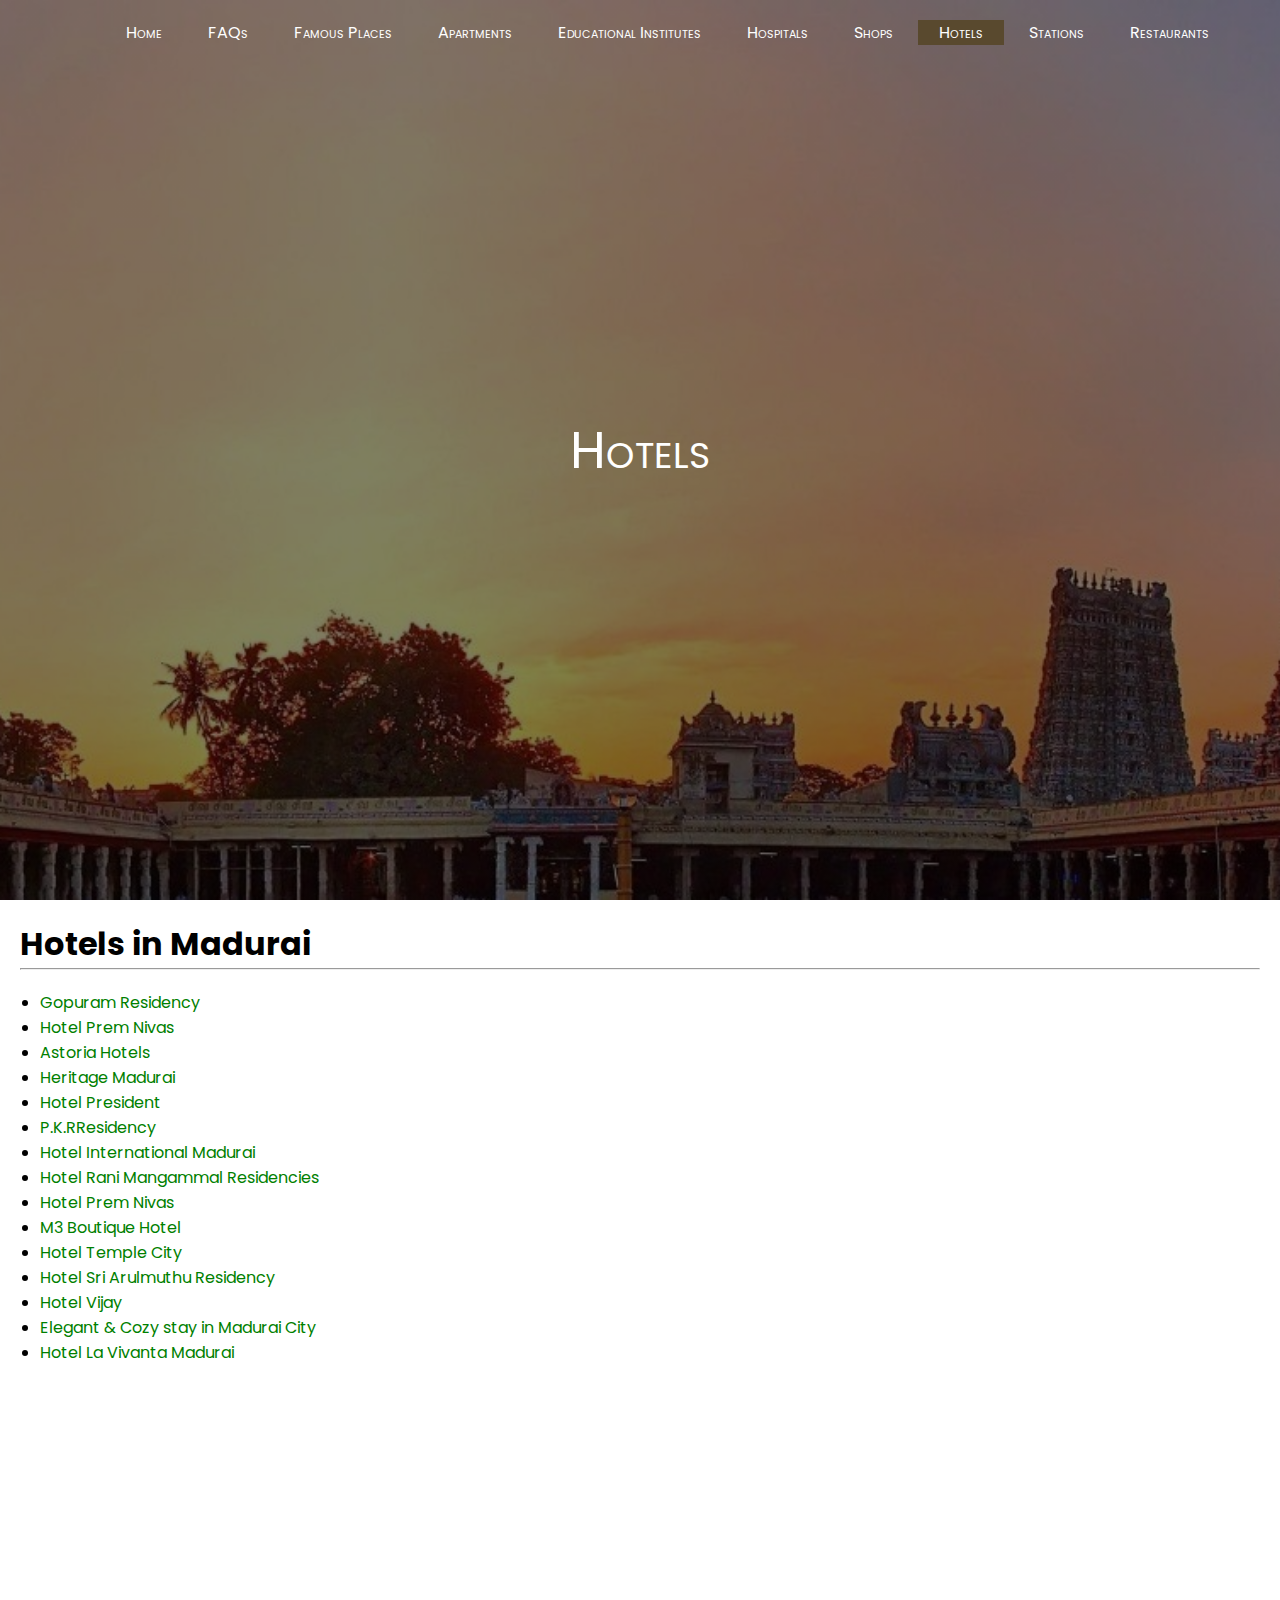
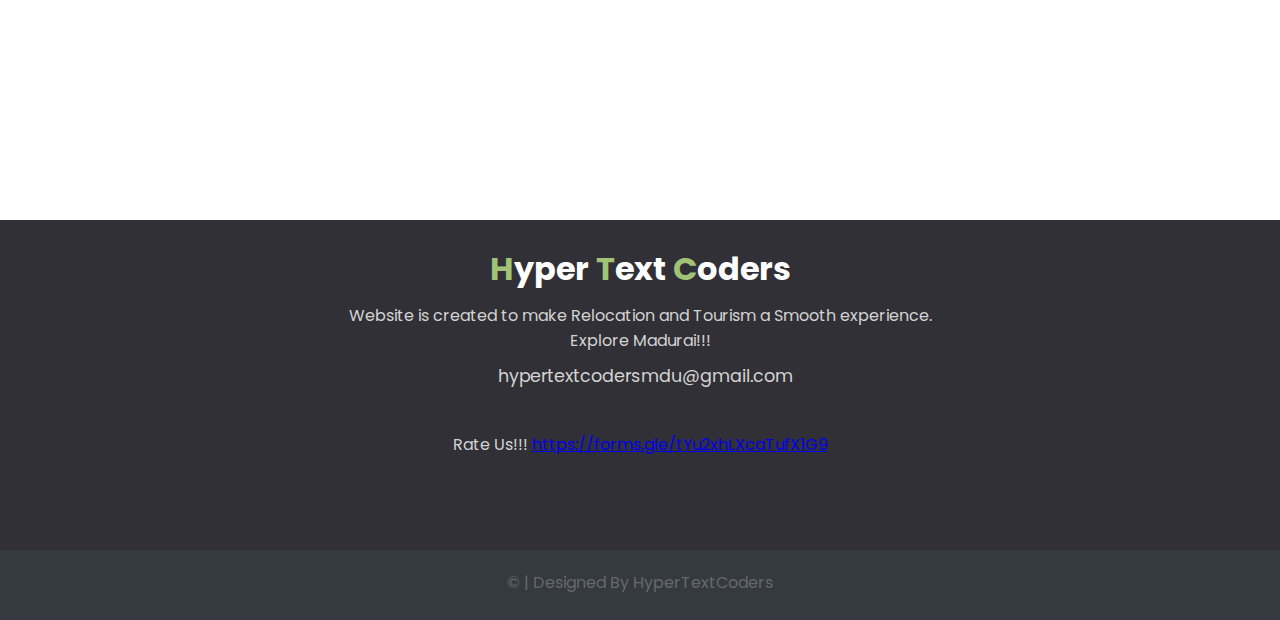
<file: hotels.html>
<!DOCTYPE html>
<html lang="en">
  <head>
    <link
      href="https://fonts.googleapis.com/css2?family=Poppins:wght@500&display=swap"
      rel="stylesheet"
    />
    <link
      rel="stylesheet"
      href="https://pro.fontawesome.com/releases/v5.10.0/css/all.css"
      integrity="sha384-AYmEC3Yw5cVb3ZcuHtOA93w35dYTsvhLPVnYs9eStHfGJvOvKxVfELGroGkvsg+p"
      crossorigin="anonymous"
    />
    <meta charset="UTF-8" />
    <meta name="viewport" content="width=device-width, initial-scale=1.0" />
    <link rel="stylesheet" href="css/style.css" type="text/css" />
    <title>Exploring Madurai</title>
  </head>

  <body>
    <!-- Header and Nav -->
    <header>
      <nav>
        <div class="main">
          <ul class="main-list">
            <li class="main-list-item"><a href="index.html">Home</a></li>
            <li class="main-list-item">
              <a href="info.html">FAQs</a>
            </li>
            <li class="main-list-item">
              <a href="place.html">Famous Places</a>
            </li>
            <li class="main-list-item">
              <a href="apartments.html">Apartments</a>
            </li>
            <li class="main-list-item">
              <a href="educationalInst.html">Educational Institutes</a>
            </li>
            <li class="main-list-item">
              <a href="hospitals.html">Hospitals</a>
            </li>
            <li class="main-list-item">
                <a href="shops.html">Shops</a>
              </li>
              <li class="active main-list-item">
                <a href="hotels.html">Hotels</a>
              </li>
              <li class="main-list-item">
                <a href="stations.html">Stations</a>
              </li>
              <li class="main-list-item">
                <a href="restaurants.html">Restaurants</a>
              </li>
          </ul>
        </div>
      </nav>
      <!-- // Header and Nav -->
      <!-- // Header and Nav -->

      <!-- Title heading -->
      <div class="title">
        <span class="heading">Hotels</span>
      </div>
    </header>
     <!-- // Title heading -->

    <!-- PAGE WRAPPER -->
    <div class="page-wrapper">
        <div class="history">
          <h1 class="history-heading1">Hotels in Madurai</h1>
          <hr />
        </div>
      
        <ul class="history-list Hospitals">
          <li>
            <a
              class="hospitals-link"
              href="https://www.google.com/travel/hotels/Madurai/entity/CgsI_LmdgZ_I1fPBARABGnxBR1pJRWdZVEhTV0FKM3lHYTE3WGR3Uk51Y3B5aWJXWUZmUkFGNjBsZXY4NFdVWllNMF9lV0tHeVZGRUloa3JvaUoyV0thakgtRHhPdXZmTGFKbkdveG5OVDhTTDBQZHFwLUktQXVXMG14YjlXb2FtRGZiWVJiSm1GN2Rn?g2lb=4306835%2C4371334%2C4401769%2C4642464%2C4596364%2C4624411%2C2503781%2C4419364%2C4640247%2C4605861%2C4597339%2C4317915%2C2502548%2C4270442%2C4515404%2C4258168%2C4570333%2C2503771%2C4291517%2C4270859%2C4284970&hl=en-IN&gl=in&cs=1&ssta=1&ap=aAE&q=madurai%20hotels%20list%20with%20official%20website&rp=EJmm_JaxzKjyMxD-su6x9_yQnXgQ2oeW7OGOk87zARDHqsyW8va2zno4AUAASAKiARNNYWR1cmFpLCBUYW1pbCBOYWR1&ictx=1&sa=X&ved=2ahUKEwiR0IixxOjzAhX6jmYCHYaSASgQyvcEegQIARBB&utm_campaign=sharing&utm_medium=link&utm_source=htls&ts=CAESCgoCCAMKAggDEAAaNwoZEhU6E01hZHVyYWksIFRhbWlsIE5hZHUaABIaEhQKBwjlDxAKGB0SBwjlDxAKGB4YATICEAAqCwoHKAE6A0lOUhoA"
              target="_blank"
            >
            Gopuram Residency
            </a>
          </li>
          <li>
            <a
              class="hospitals-link"
              href="https://www.google.com/travel/hotels/Madurai/entity/CgoIgLbf5K_U4aZQEAEagAFBR1pJRWdhMERXUHdWUkRaWEVuWXFLYjZLYW1NMTA0TEpYU2liVmx5NElaSkRGeG5QTTBQTVo1RjhkTVdVOVJpU2lfQjBpTlJyeDVKbVJuRHlEX05HMG9UOVJKd1RkT09IV09EZUZ0QUw0SEgzdkplX3hxc19RS09qakdBRjhGRQ?g2lb=4306835%2C4371334%2C4401769%2C4642464%2C4596364%2C4624411%2C2503781%2C4419364%2C4640247%2C4605861%2C4597339%2C4317915%2C2502548%2C4270442%2C4515404%2C4258168%2C4570333%2C2503771%2C4291517%2C4270859%2C4284970&hl=en-IN&gl=in&cs=1&ssta=1&ap=aAE&q=madurai%20hotels%20list%20with%20official%20website&rp=EJmm_JaxzKjyMxD-su6x9_yQnXgQ2oeW7OGOk87zARDHqsyW8va2zno4AUAASAKiARNNYWR1cmFpLCBUYW1pbCBOYWR1&ictx=1&sa=X&ved=2ahUKEwiR0IixxOjzAhX6jmYCHYaSASgQyvcEegQIARBb&utm_campaign=sharing&utm_medium=link&utm_source=htls&ts=CAESCgoCCAMKAggDEAAaNwoZEhU6E01hZHVyYWksIFRhbWlsIE5hZHUaABIaEhQKBwjlDxAKGB0SBwjlDxAKGB4YATICEAAqCwoHKAE6A0lOUhoA"
              target="_blank"
            >
            Hotel Prem Nivas    </a>
          </li>
          <li>
            <a
              class="hospitals-link"
              href="https://www.google.com/travel/hotels/Madurai/entity/ChgImab8lrHMqPIzGgwvZy8xMnZ0eHNjN3EQAQ?g2lb=4306835%2C4371334%2C4401769%2C4642464%2C4596364%2C4624411%2C2503781%2C4419364%2C4640247%2C4605861%2C4597339%2C4317915%2C2502548%2C4270442%2C4515404%2C4258168%2C4570333%2C2503771%2C4291517%2C4270859%2C4284970&hl=en-IN&gl=in&cs=1&ssta=1&ap=aAE&q=madurai%20hotels%20list%20with%20official%20website&rp=EJmm_JaxzKjyMxD-su6x9_yQnXgQ2oeW7OGOk87zARDHqsyW8va2zno4AUAASAKiARNNYWR1cmFpLCBUYW1pbCBOYWR1&ictx=1&sa=X&ved=2ahUKEwiR0IixxOjzAhX6jmYCHYaSASgQyvcEegQIARB1&utm_campaign=sharing&utm_medium=link&utm_source=htls&ts=CAESCgoCCAMKAggDEAAaNwoZEhU6E01hZHVyYWksIFRhbWlsIE5hZHUaABIaEhQKBwjlDxAKGB0SBwjlDxAKGB4YATICEAAqCwoHKAE6A0lOUhoA"
              target="_blank"
            >
            Astoria Hotels
            </a>
          </li>
          <li>
            <a
              class="hospitals-link"
              href="https://www.google.com/travel/hotels/Madurai/entity/ChkI_rLusff8kJ14Gg0vZy8xMWI4X242NmNwEAE?g2lb=4306835%2C4371334%2C4401769%2C4642464%2C4596364%2C4624411%2C2503781%2C4419364%2C4640247%2C4605861%2C4597339%2C4317915%2C2502548%2C4270442%2C4515404%2C4258168%2C4570333%2C2503771%2C4291517%2C4270859%2C4284970&hl=en-IN&gl=in&cs=1&ssta=1&ap=aAE&q=madurai%20hotels%20list%20with%20official%20website&rp=EJmm_JaxzKjyMxD-su6x9_yQnXgQ2oeW7OGOk87zARDHqsyW8va2zno4AUAASAKiARNNYWR1cmFpLCBUYW1pbCBOYWR1&ictx=1&sa=X&ved=2ahUKEwiR0IixxOjzAhX6jmYCHYaSASgQyvcEegUIARCXAQ&utm_campaign=sharing&utm_medium=link&utm_source=htls&ts=CAESCgoCCAMKAggDEAAaNwoZEhU6E01hZHVyYWksIFRhbWlsIE5hZHUaABIaEhQKBwjlDxAKGB0SBwjlDxAKGB4YATICEAAqCwoHKAE6A0lOUhoA"
              target="_blank"
            >
            Heritage Madurai
            </a>
          </li>
          <li>
            <a
              class="hospitals-link"
              href="https://www.google.com/travel/hotels/Madurai/entity/ChgI2oeW7OGOk87zARoLL2cvMXRmNDFjdjgQAQ?g2lb=4306835%2C4371334%2C4401769%2C4642464%2C4596364%2C4624411%2C2503781%2C4419364%2C4640247%2C4605861%2C4597339%2C4317915%2C2502548%2C4270442%2C4515404%2C4258168%2C4570333%2C2503771%2C4291517%2C4270859%2C4284970&hl=en-IN&gl=in&cs=1&ssta=1&ap=aAE&q=madurai%20hotels%20list%20with%20official%20website&rp=EJmm_JaxzKjyMxD-su6x9_yQnXgQ2oeW7OGOk87zARDHqsyW8va2zno4AUAASAKiARNNYWR1cmFpLCBUYW1pbCBOYWR1&ictx=1&sa=X&ved=2ahUKEwiR0IixxOjzAhX6jmYCHYaSASgQyvcEegUIARCvAQ&utm_campaign=sharing&utm_medium=link&utm_source=htls&ts=CAESCgoCCAMKAggDEAAaNwoZEhU6E01hZHVyYWksIFRhbWlsIE5hZHUaABIaEhQKBwjlDxAKGB0SBwjlDxAKGB4YATICEAAqCwoHKAE6A0lOUhoA"
              target="_blank"
            >
            Hotel President
            </a>
          </li>
          <li>
            <a
              class="hospitals-link"
              href="https://www.google.com/travel/hotels/Madurai/entity/ChgIx6rMlvL2ts56GgwvZy8xcHR3dHo4X3YQAQ?g2lb=4306835%2C4371334%2C4401769%2C4642464%2C4596364%2C4624411%2C2503781%2C4419364%2C4640247%2C4605861%2C4597339%2C4317915%2C2502548%2C4270442%2C4515404%2C4258168%2C4570333%2C2503771%2C4291517%2C4270859%2C4284970&hl=en-IN&gl=in&cs=1&ssta=1&ap=aAE&q=madurai%20hotels%20list%20with%20official%20website&rp=EJmm_JaxzKjyMxD-su6x9_yQnXgQ2oeW7OGOk87zARDHqsyW8va2zno4AUAASAKiARNNYWR1cmFpLCBUYW1pbCBOYWR1&ictx=1&sa=X&ved=2ahUKEwiR0IixxOjzAhX6jmYCHYaSASgQyvcEegUIARDHAQ&utm_campaign=sharing&utm_medium=link&utm_source=htls&ts=CAESCgoCCAMKAggDEAAaNwoZEhU6E01hZHVyYWksIFRhbWlsIE5hZHUaABIaEhQKBwjlDxAKGB0SBwjlDxAKGB4YATICEAAqCwoHKAE6A0lOUhoA"
              target="_blank"
            >
            P.K.RResidency
            </a>
          </li>
          <li>
            <a
              class="hospitals-link"
              href="https://www.google.com/travel/hotels/Madurai/entity/ChoQ6LSPoIbijP20ARoNL2cvMTFnMXB6cGh2MBAC?g2lb=4306835%2C4371334%2C4401769%2C4642464%2C4596364%2C4624411%2C2503781%2C4419364%2C4640247%2C4605861%2C4597339%2C4317915%2C2502548%2C4270442%2C4515404%2C4258168%2C4570333%2C2503771%2C4291517%2C4270859%2C4284970&hl=en-IN&gl=in&cs=1&ssta=1&ap=aAE&q=madurai%20hotels%20list%20with%20official%20website&rp=EJmm_JaxzKjyMxD-su6x9_yQnXgQ2oeW7OGOk87zARDHqsyW8va2zno4AUAASAKiARNNYWR1cmFpLCBUYW1pbCBOYWR1&ictx=1&sa=X&ved=2ahUKEwiR0IixxOjzAhX6jmYCHYaSASgQyvcEegUIARDfAQ&utm_campaign=sharing&utm_medium=link&utm_source=htls&ts=CAESCgoCCAMKAggDEAAaNwoZEhU6E01hZHVyYWksIFRhbWlsIE5hZHUaABIaEhQKBwjlDxAKGB0SBwjlDxAKGB4YATICEAAqCwoHKAE6A0lOUhoA"
              target="_blank"
            >
            Hotel International Madurai
            </a>
          </li>
          <li>
            <a
              class="hospitals-link"
              href="https://www.google.com/travel/hotels/Madurai/entity/ChkIjf396Ymf-r9oGg0vZy8xMWJ2MWNubmxuEAE?g2lb=4306835%2C4371334%2C4401769%2C4642464%2C4596364%2C4624411%2C2503781%2C4419364%2C4640247%2C4605861%2C4597339%2C4317915%2C2502548%2C4270442%2C4515404%2C4258168%2C4570333%2C2503771%2C4291517%2C4270859%2C4284970&hl=en-IN&gl=in&cs=1&ssta=1&ap=aAE&q=madurai%20hotels%20list%20with%20official%20website&rp=EJmm_JaxzKjyMxD-su6x9_yQnXgQ2oeW7OGOk87zARDHqsyW8va2zno4AUAASAKiARNNYWR1cmFpLCBUYW1pbCBOYWR1&ictx=1&sa=X&ved=2ahUKEwiR0IixxOjzAhX6jmYCHYaSASgQyvcEegUIARCSAg&utm_campaign=sharing&utm_medium=link&utm_source=htls&ts=CAESCgoCCAMKAggDEAAaNwoZEhU6E01hZHVyYWksIFRhbWlsIE5hZHUaABIaEhQKBwjlDxAKGB0SBwjlDxAKGB4YATICEAAqCwoHKAE6A0lOUhoA"
              target="_blank"
            >
            Hotel Rani Mangammal Residencies
            </a>
          </li>
          <li>
            <a
              class="hospitals-link"
              href="https://www.google.com/travel/hotels/Madurai/entity/ChcIgLbf5K_U4aZQGgsvZy8xdGd4Z2hobhAB?g2lb=4306835%2C4371334%2C4401769%2C4642464%2C4596364%2C4624411%2C2503781%2C4419364%2C4640247%2C4605861%2C4597339%2C4317915%2C2502548%2C4270442%2C4515404%2C4258168%2C4570333%2C2503771%2C4291517%2C4270859%2C4284970&hl=en-IN&gl=in&cs=1&ssta=1&ap=aAE&q=madurai%20hotels%20list%20with%20official%20website&rp=EJmm_JaxzKjyMxD-su6x9_yQnXgQ2oeW7OGOk87zARDHqsyW8va2zno4AUAASAKiARNNYWR1cmFpLCBUYW1pbCBOYWR1&ictx=1&sa=X&ved=2ahUKEwiR0IixxOjzAhX6jmYCHYaSASgQyvcEegUIARCsAg&utm_campaign=sharing&utm_medium=link&utm_source=htls&ts=CAESCgoCCAMKAggDEAAaNwoZEhU6E01hZHVyYWksIFRhbWlsIE5hZHUaABIaEhQKBwjlDxAKGB0SBwjlDxAKGB4YATICEAAqCwoHKAE6A0lOUhoA"
              target="_blank"
            >
            Hotel Prem Nivas
            </a>
          </li>
          <li>
            <a
              class="hospitals-link"
              href="  https://www.google.com/travel/hotels/Madurai/entity/ChgIpqPAlcWc1qFSGgwvZy8xMjR5ZGRfbXgQAQ?g2lb=4306835%2C4371334%2C4401769%2C4642464%2C4596364%2C4624411%2C2503781%2C4419364%2C4640247%2C4605861%2C4597339%2C4317915%2C2502548%2C4270442%2C4515404%2C4258168%2C4570333%2C2503771%2C4291517%2C4270859%2C4284970&hl=en-IN&gl=in&cs=1&ssta=1&ap=aAE&q=madurai%20hotels%20list%20with%20official%20website&rp=EJmm_JaxzKjyMxD-su6x9_yQnXgQ2oeW7OGOk87zARDHqsyW8va2zno4AUAASAKiARNNYWR1cmFpLCBUYW1pbCBOYWR1&ictx=1&sa=X&ved=2ahUKEwiR0IixxOjzAhX6jmYCHYaSASgQyvcEegUIARDGAg&utm_campaign=sharing&utm_medium=link&utm_source=htls&ts=CAESCgoCCAMKAggDEAAaNwoZEhU6E01hZHVyYWksIFRhbWlsIE5hZHUaABIaEhQKBwjlDxAKGB0SBwjlDxAKGB4YATICEAAqCwoHKAE6A0lOUhoA"
              target="_blank"
            >
            M3 Boutique Hotel
            </a>
          </li>
          <li>
            <a
              class="hospitals-link"
              href="https://www.google.com/travel/hotels/Madurai/entity/ChkI587B2JGwtf-PARoML2cvMTFnX2RwOXRjEAE?g2lb=4306835%2C4371334%2C4401769%2C4642464%2C4596364%2C4624411%2C2503781%2C4419364%2C4640247%2C4605861%2C4597339%2C4317915%2C2502548%2C4270442%2C4515404%2C4258168%2C4570333%2C2503771%2C4291517%2C4270859%2C4284970&hl=en-IN&gl=in&cs=1&ssta=1&ap=aAE&q=madurai%20hotels%20list%20with%20official%20website&rp=EJmm_JaxzKjyMxD-su6x9_yQnXgQ2oeW7OGOk87zARDHqsyW8va2zno4AUAASAKiARNNYWR1cmFpLCBUYW1pbCBOYWR1&ictx=1&sa=X&ved=2ahUKEwiR0IixxOjzAhX6jmYCHYaSASgQyvcEegUIARD2Ag&utm_campaign=sharing&utm_medium=link&utm_source=htls&ts=CAESCgoCCAMKAggDEAAaNwoZEhU6E01hZHVyYWksIFRhbWlsIE5hZHUaABIaEhQKBwjlDxAKGB0SBwjlDxAKGB4YATICEAAqCwoHKAE6A0lOUhoA"
              target="_blank"
            >
            Hotel Temple City
            </a>
          </li>
          <li>
            <a
              class="hospitals-link"
              href="https://www.google.com/travel/hotels/Madurai/entity/ChkIuJHZ2Y-36fITGg0vZy8xMWI3MXh4cm5qEAE?g2lb=4306835%2C4371334%2C4401769%2C4642464%2C4596364%2C4624411%2C2503781%2C4419364%2C4640247%2C4605861%2C4597339%2C4317915%2C2502548%2C4270442%2C4515404%2C4258168%2C4570333%2C2503771%2C4291517%2C4270859%2C4284970&hl=en-IN&gl=in&cs=1&ssta=1&ap=aAE&q=madurai%20hotels%20list%20with%20official%20website&rp=EJmm_JaxzKjyMxD-su6x9_yQnXgQ2oeW7OGOk87zARDHqsyW8va2zno4AUAASAKiARNNYWR1cmFpLCBUYW1pbCBOYWR1&ictx=1&sa=X&ved=2ahUKEwiR0IixxOjzAhX6jmYCHYaSASgQyvcEegUIARDeAg&utm_campaign=sharing&utm_medium=link&utm_source=htls&ts=CAESCgoCCAMKAggDEAAaNwoZEhU6E01hZHVyYWksIFRhbWlsIE5hZHUaABIaEhQKBwjlDxAKGB0SBwjlDxAKGB4YATICEAAqCwoHKAE6A0lOUhoA"
              target="_blank"
            >
            Hotel Sri Arulmuthu Residency
            </a>
          </li>
          <li>
            <a
              class="hospitals-link"
              href="https://www.google.com/travel/hotels/Madurai/entity/ChgIjOuR_9X76PC2ARoLL2cvMXc2X203cDMQAQ?g2lb=4306835%2C4371334%2C4401769%2C4642464%2C4596364%2C4624411%2C2503781%2C4419364%2C4640247%2C4605861%2C4597339%2C4317915%2C2502548%2C4270442%2C4515404%2C4258168%2C4570333%2C2503771%2C4291517%2C4270859%2C4284970&hl=en-IN&gl=in&cs=1&ssta=1&ap=aAE&q=madurai%20hotels%20list%20with%20official%20website&rp=EJmm_JaxzKjyMxD-su6x9_yQnXgQ2oeW7OGOk87zARDHqsyW8va2zno4AUAASAKiARNNYWR1cmFpLCBUYW1pbCBOYWR1&ictx=1&sa=X&ved=2ahUKEwiR0IixxOjzAhX6jmYCHYaSASgQyvcEegUIARCOAw&utm_campaign=sharing&utm_medium=link&utm_source=htls&ts=CAESCgoCCAMKAggDEAAaNwoZEhU6E01hZHVyYWksIFRhbWlsIE5hZHUaABIaEhQKBwjlDxAKGB0SBwjlDxAKGB4YATICEAAqCwoHKAE6A0lOUhoA"
              target="_blank"
            >
            Hotel Vijay
            </a>
          </li>
          <li>
            <a
              class="hospitals-link"
              href=" https://www.google.com/travel/hotels/Madurai/entity/ChkQqof0vYia2b1zGg0vZy8xMXJ4NGs0ZzY1EAI?g2lb=4306835%2C4371334%2C4401769%2C4642464%2C4596364%2C4624411%2C2503781%2C4419364%2C4640247%2C4605861%2C4597339%2C4317915%2C2502548%2C4270442%2C4515404%2C4258168%2C4570333%2C2503771%2C4291517%2C4270859%2C4284970&hl=en-IN&gl=in&cs=1&ssta=1&ap=aAE&q=madurai%20hotels%20list%20with%20official%20website&rp=EJmm_JaxzKjyMxD-su6x9_yQnXgQ2oeW7OGOk87zARDHqsyW8va2zno4AUAASAKiARNNYWR1cmFpLCBUYW1pbCBOYWR1&ictx=1&sa=X&ved=2ahUKEwiR0IixxOjzAhX6jmYCHYaSASgQyvcEegUIARCmAw&utm_campaign=sharing&utm_medium=link&utm_source=htls&ts=CAESCgoCCAMKAggDEAAaNwoZEhU6E01hZHVyYWksIFRhbWlsIE5hZHUaABIaEhQKBwjlDxAKGB0SBwjlDxAKGB4YATICEAAqCwoHKAE6A0lOUhoA"
              target="_blank"
            >
            Elegant & Cozy stay in Madurai City
            </a>
          </li>
          <li>
            <a
              class="hospitals-link"
              href=" https://www.google.com/travel/hotels/Madurai/entity/ChkIo6PP56ju4-pNGg0vZy8xMWZtNnB3MzdwEAE?g2lb=4306835%2C4371334%2C4401769%2C4642464%2C4596364%2C4624411%2C2503781%2C4419364%2C4640247%2C4605861%2C4597339%2C4317915%2C2502548%2C4270442%2C4515404%2C4258168%2C4570333%2C2503771%2C4291517%2C4270859%2C4284970&hl=en-IN&gl=in&cs=1&ssta=1&ap=aAE&q=madurai%20hotels%20list%20with%20official%20website&rp=EJmm_JaxzKjyMxD-su6x9_yQnXgQ2oeW7OGOk87zARDHqsyW8va2zno4AUAASAKiARNNYWR1cmFpLCBUYW1pbCBOYWR1&ictx=1&sa=X&ved=2ahUKEwiR0IixxOjzAhX6jmYCHYaSASgQyvcEegUIARC5Aw&utm_campaign=sharing&utm_medium=link&utm_source=htls&ts=CAESCgoCCAMKAggDEAAaNwoZEhU6E01hZHVyYWksIFRhbWlsIE5hZHUaABIaEhQKBwjlDxAKGB0SBwjlDxAKGB4YATICEAAqCwoHKAE6A0lOUhoA"
              target="_blank"
            >
            Hotel La Vivanta Madurai
            </a>
          </li>
          </ul>
         </div>
       <!-- Footer -->
<footer>
  <div class="footer">
    <div class="footer-content">
      <div class="footer-section about">
        <h1 class="logo-text">
          <span class="logo-span">H</span>yper
          <span class="logo-span">T</span>ext
          <span class="logo-span">C</span>oders
        </h1>
        <p class="footer-para">
        Website is created to make Relocation and Tourism a Smooth experience.<br>
        Explore Madurai!!!
        </p>
        <div class="contact">
          <span
            ><i class="fas fa-envelope"></i>&nbsp;
            hypertextcodersmdu@gmail.com</span
          >
          <br>
          <p class="footer-para">
            Rate Us!!!
            <a href="https://forms.gle/tYu2xhLXcaTufX1G9" target="_blank">https://forms.gle/tYu2xhLXcaTufX1G9<strong></strong></p>
            </p>
        </div>
      </div>
    </div>
    <div class="footer-bottom">
      &copy; | Designed By HyperTextCoders
    </div>
  </div>
</footer>
<!-- // Footer -->
  </body>
</html>
</file>
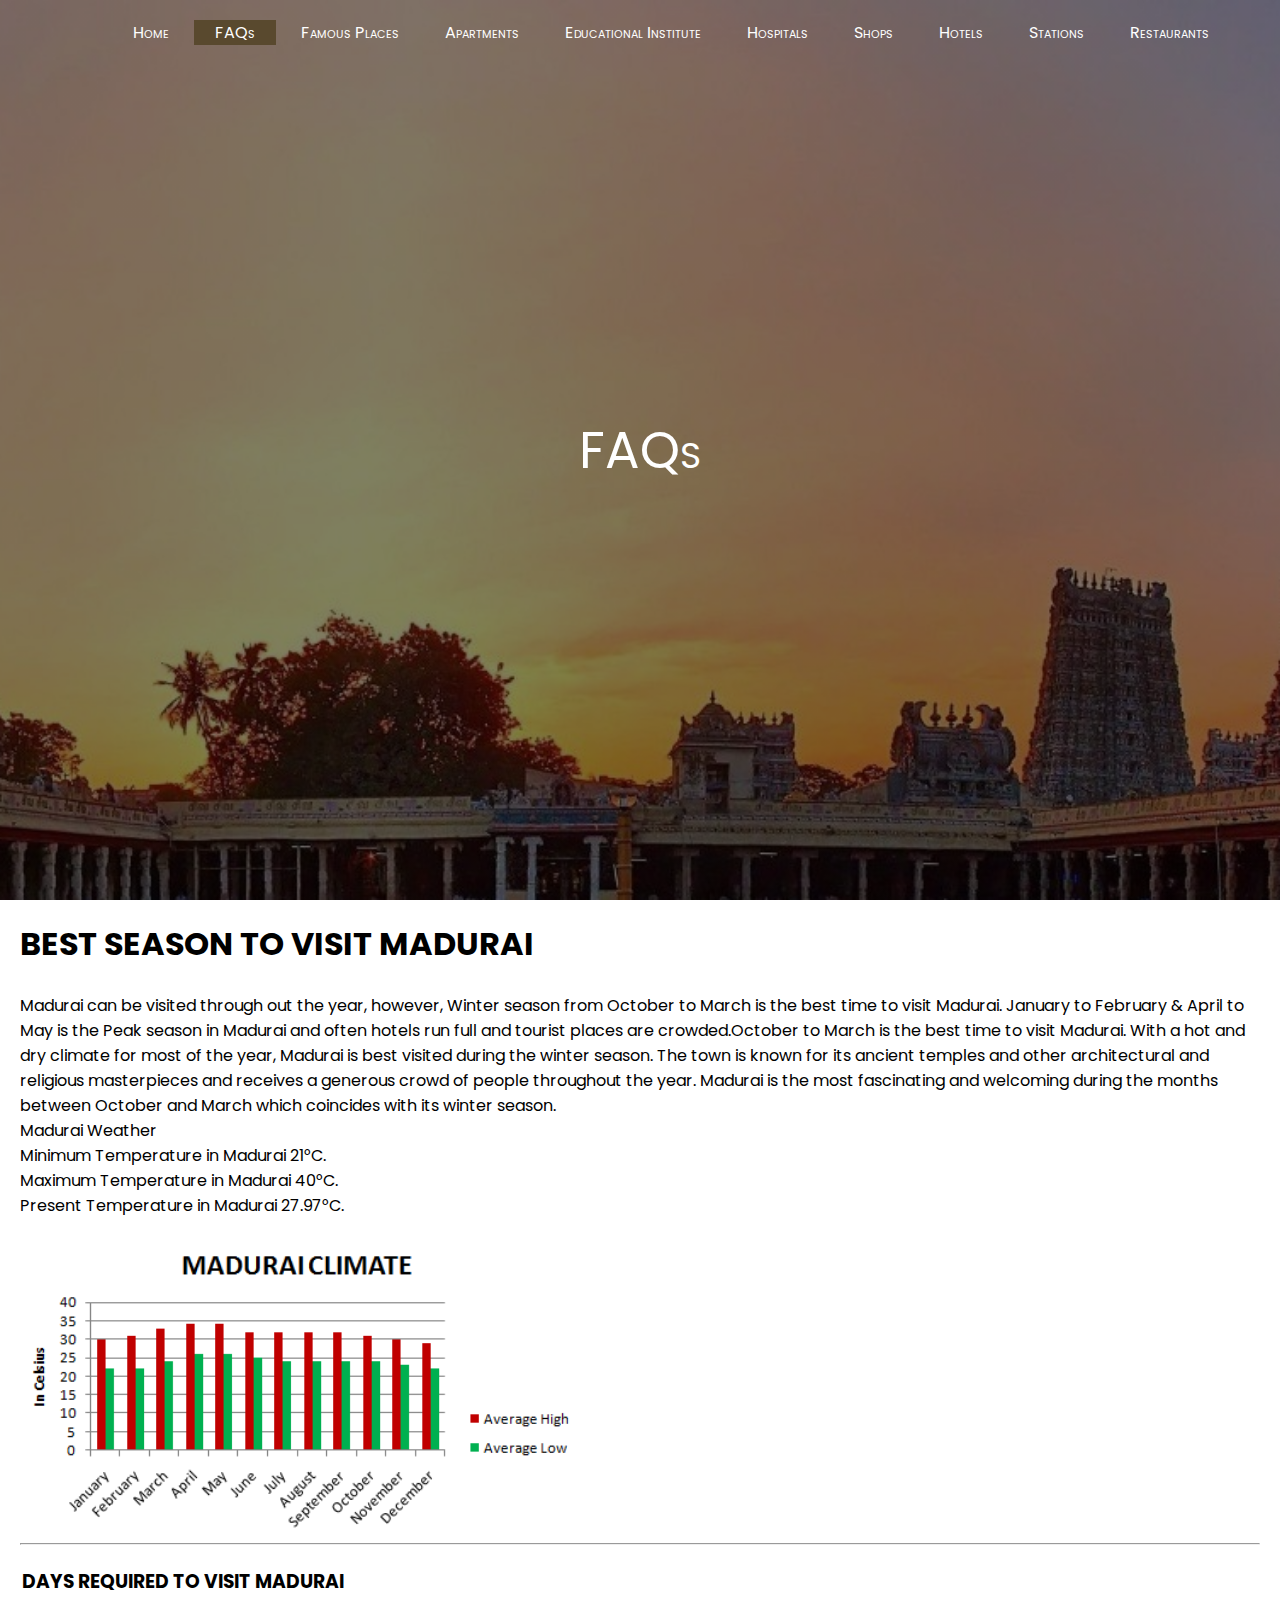
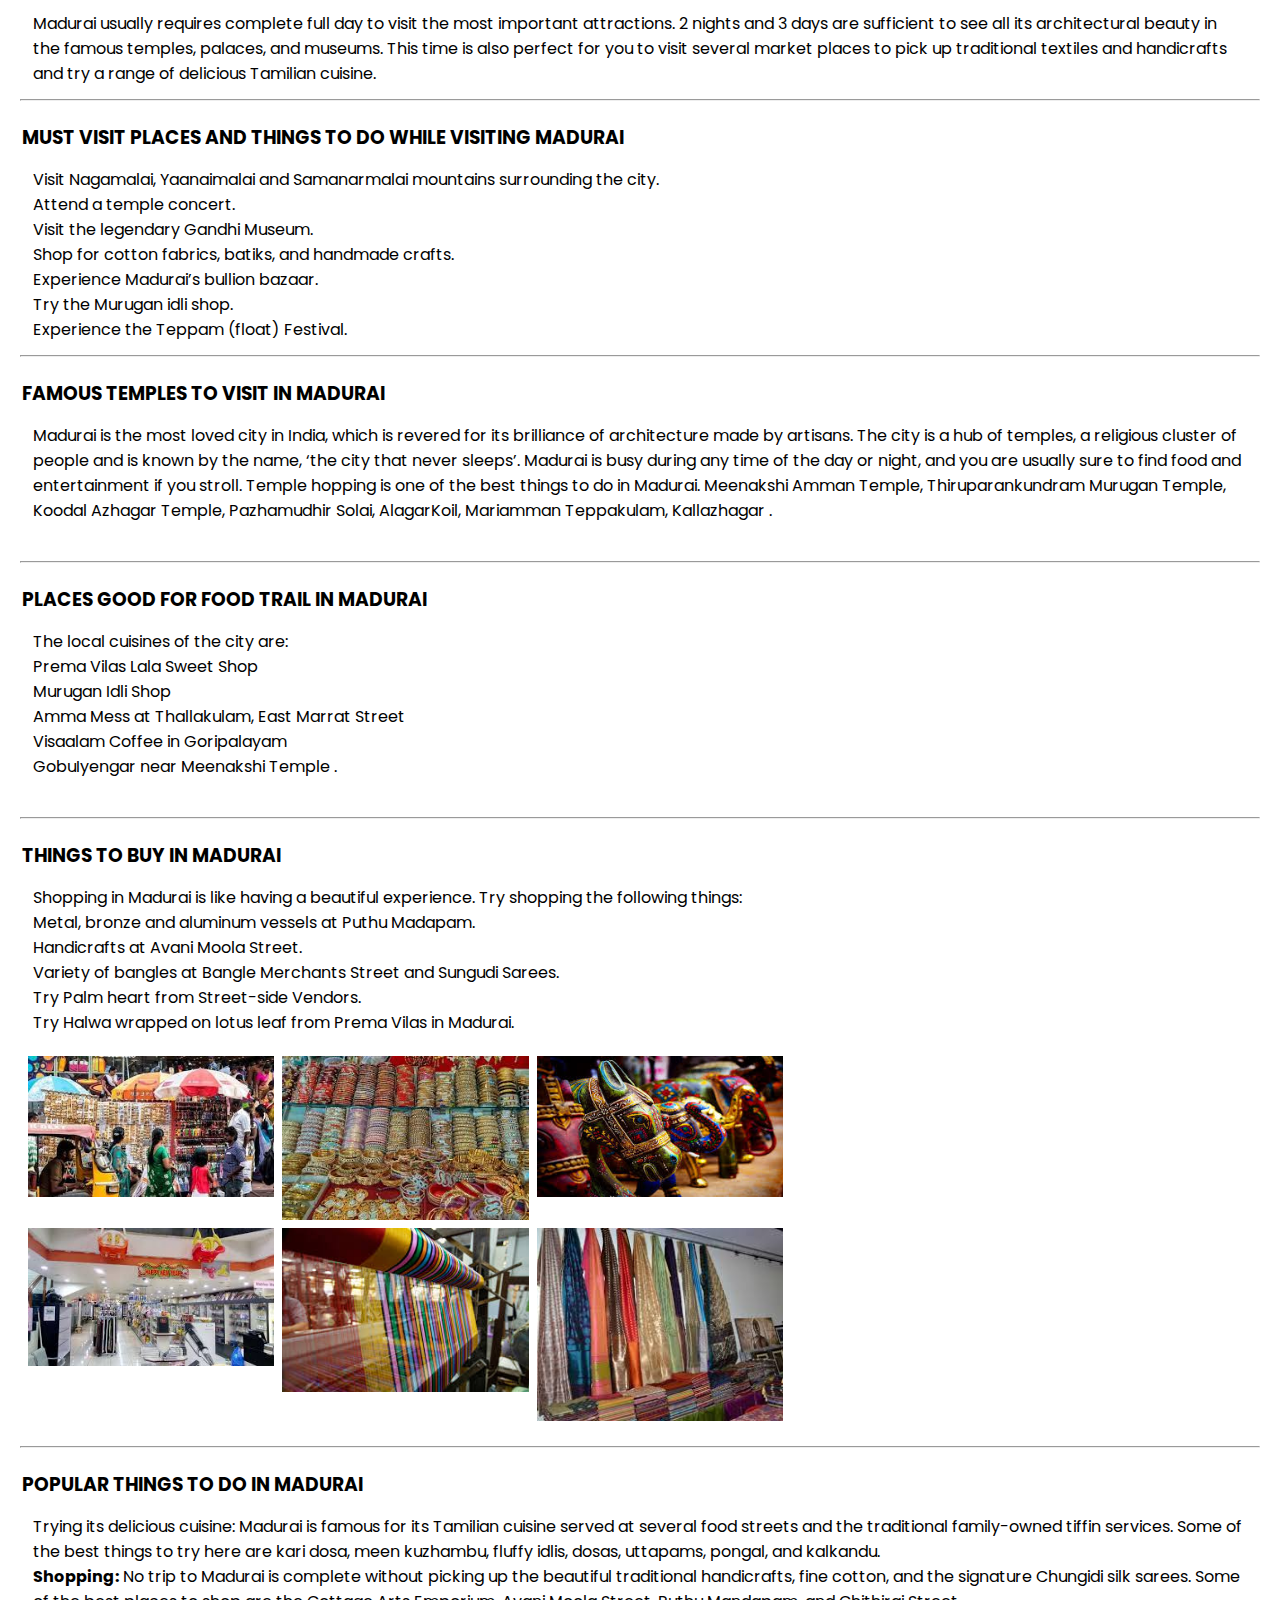
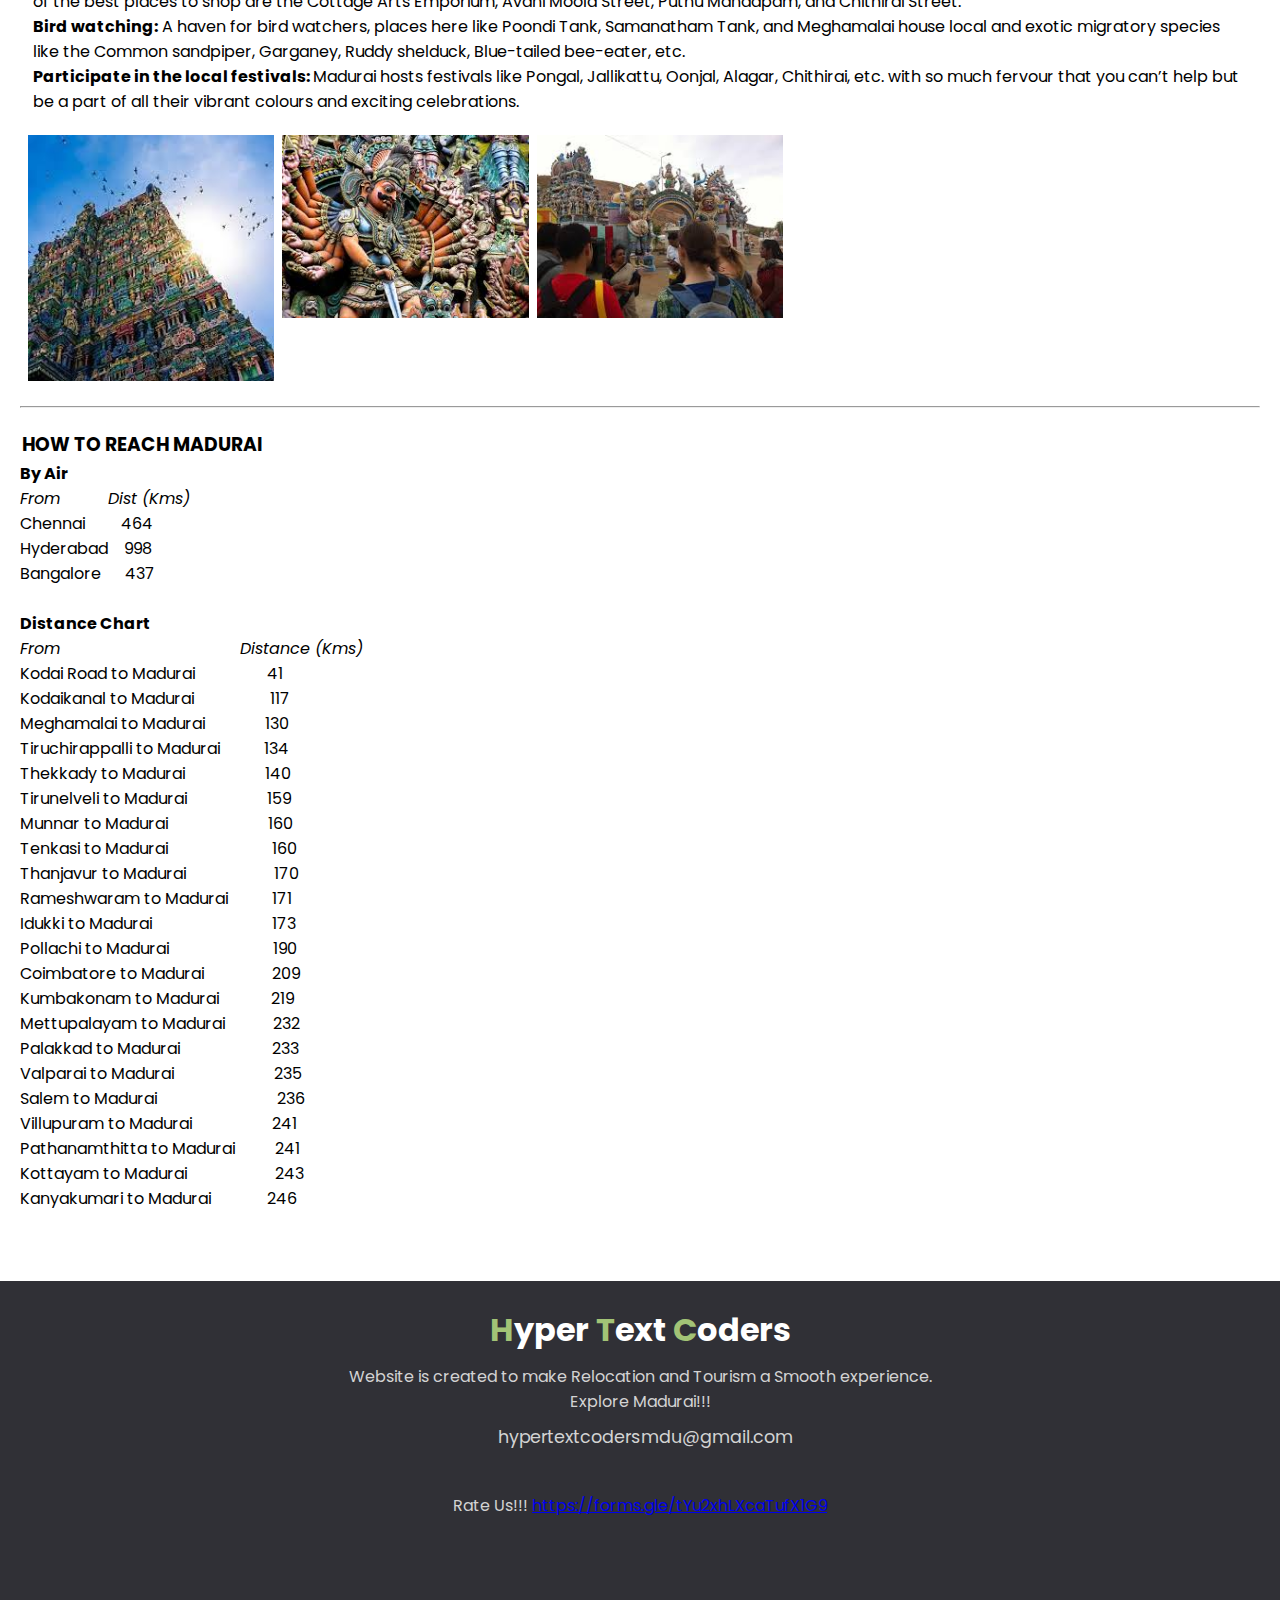
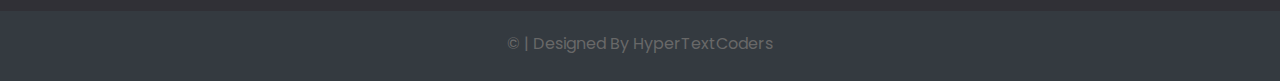
<file: info.html>
<!DOCTYPE html>
<html lang="en">
  <head>
    <link
      href="https://fonts.googleapis.com/css2?family=Poppins:wght@500&display=swap"
      rel="stylesheet"
    />
    <link
      rel="stylesheet"
      href="https://pro.fontawesome.com/releases/v5.10.0/css/all.css"
      integrity="sha384-AYmEC3Yw5cVb3ZcuHtOA93w35dYTsvhLPVnYs9eStHfGJvOvKxVfELGroGkvsg+p"
      crossorigin="anonymous"
    />
    <meta charset="UTF-8" />
    <meta name="viewport" content="width=device-width, initial-scale=1.0" />
    <link rel="stylesheet" href="css/style.css" type="text/css" />
    <title>Exploring Madurai</title>
    <!-- Global site tag (gtag.js) - Google Analytics -->
<script async src="https://www.googletagmanager.com/gtag/js?id=G-F4DT20W3PQ"></script>
<script>
  window.dataLayer = window.dataLayer || [];
  function gtag(){dataLayer.push(arguments);}
  gtag('js', new Date());

  gtag('config', 'G-F4DT20W3PQ');
</script>
  </head>

  <body>
    <!-- Header and Nav -->
    <header>
      <nav>
        <div class="main">
          <ul class="main-list">
            <li class="main-list-item"><a href="index.html">Home</a></li>
            <li class="active main-list-item">
                <a href="info.html">FAQs</a>
              </li>
            <li class="main-list-item">
              <a href="place.html">Famous Places</a>
            </li>
            <li class="main-list-item">
              <a href="apartments.html">Apartments</a>
            </li>
            <li class="main-list-item"><a href="educationalInst.html">Educational Institute</a></li>
            <li class=" main-list-item">
              <a href="hospitals.html">Hospitals</a>
            </li>
            <li class="main-list-item">
              <a href="shops.html">Shops</a>
            </li>
            <li class="main-list-item">
              <a href="hotels.html">Hotels</a>
            </li>
            <li class="main-list-item">
              <a href="stations.html">Stations</a>
            </li>
            <li class="main-list-item">
              <a href="restaurants.html">Restaurants</a>
            </li>
          </ul>
        </div>
      </nav>
      <!-- // Header and Nav -->

      <!-- Title heading -->
      <div class="title">
        <span class="heading">FAQs</span>
      </div>
    </header>
    <!-- // Title heading -->
  
    <!-- History section -->
    <div class="page-wrapper">
      <main>
        <section>
          <div class="page-wrapper">
             
            <div class="history">
              <h1 class="history-heading1">BEST SEASON TO VISIT MADURAI </h1>
              <br>
              <span class="history-caption"><p>Madurai can be visited through out the year, however, Winter season from October to March is the best time to visit Madurai. January to February & April to May is the Peak season in Madurai and often hotels run full and tourist places are crowded.October to March is the best time to visit Madurai. With a hot and dry climate for most of the year, Madurai is best visited during the winter season. The town is known for its ancient temples and other architectural and religious masterpieces and receives a generous crowd of people throughout the year. Madurai is the most fascinating and welcoming during the months between October and March which coincides with its winter season.
                  <br>Madurai Weather<br>
                Minimum Temperature in Madurai
                21°C.<br>
                Maximum Temperature in Madurai
                40°C.<br>
                Present Temperature in Madurai
                27.97°C.
                  </p>           
              <br>
              <img src="climate.png" width= "560">
              <br>
             
              <hr />
            
          </span>
          <h3 class="history-heading2">DAYS REQUIRED TO VISIT MADURAI </h3>
          <p class="history-para">
            Madurai usually requires complete full day to visit the most important attractions. 
            2 nights and 3 days are sufficient to see all its architectural beauty in the famous temples, palaces, and museums. This time is also perfect for you to visit several market places to pick up traditional textiles and handicrafts and try a range of delicious Tamilian cuisine.    </p>
          <!-- // Etymology -->
    
              <hr/>
              <!-- Demography -->
              <h3 class="history-heading2">MUST VISIT PLACES AND THINGS TO DO WHILE VISITING MADURAI </h3>
              <p class="history-para">
                Visit Nagamalai, Yaanaimalai and Samanarmalai mountains surrounding the city.<br>
                Attend a temple concert.<br>
                Visit the legendary Gandhi Museum.<br>
                Shop for cotton fabrics, batiks, and handmade crafts.<br>
                Experience Madurai’s bullion bazaar.<br>
                Try the Murugan idli shop.<br>
                Experience the Teppam (float) Festival.
              </p>
              <!-- // Demography -->
              <hr/>
              <!-- Famous Things -->
              <h3 class="history-heading2">FAMOUS TEMPLES TO VISIT IN MADURAI</h3>
              <p class="history-para"> Madurai is the most loved city in India, which is revered for its brilliance of architecture made by artisans. The city is a hub of temples, a religious cluster of people and is known by the name, ‘the city that never sleeps’. Madurai is busy during any time of the day or night, and you are usually sure to find food and entertainment if you stroll. 
                Temple hopping is one of the best things to do in Madurai. 
                Meenakshi Amman Temple,
                Thiruparankundram Murugan Temple,
                Koodal Azhagar Temple,
                Pazhamudhir Solai,
                AlagarKoil,
                Mariamman Teppakulam,
                Kallazhagar .</p>
              <br> 
              <hr/>
              <h3 class="history-heading2">
                PLACES GOOD FOR FOOD TRAIL IN MADURAI</h3>
              <p class="history-para"> The local cuisines of the city are:
           <br>     Prema Vilas Lala Sweet Shop
               <br> Murugan Idli Shop
                <br>Amma Mess at Thallakulam, East Marrat Street
                <br>Visaalam Coffee in Goripalayam
               <br> GobuIyengar near Meenakshi Temple .</p>
              <br> 
              <hr/>
              <h3 class="history-heading2">
                THINGS TO BUY IN MADURAI</h3>
              <p class="history-para"> Shopping in Madurai is like having a beautiful experience. 
                Try shopping the following things: 
            <br>    Metal, bronze and aluminum vessels at Puthu Madapam.
            <br>         Handicrafts at Avani Moola Street.
            <br>         Variety of bangles at Bangle Merchants Street and Sungudi Sarees.
            <br>            Try Palm heart from Street-side Vendors. 
            <br>       Try Halwa wrapped on lotus leaf from Prema Vilas in Madurai.</p>
            <!-- Image Gallery -->
<div class="row">
    <div class="column">
      <img src="shop1.jfif"width="800">
    </div>
    <div class="column">
      <img src="shop2.jfif">
    </div>
    <div class="column">
      <img src="shop3.jfif"width="800">
    </div>
  </div>
  <div class="row">
    <div class="column">
      <img src="shop4.jfif"width="800">
    </div>
    <div class="column">
      <img src="shop5.jfif">
    </div>
    <div class="column">
      <img src="shop6.jfif"width="800">
    </div>
  </div>
              <br> 
              <hr/>
              <h3 class="history-heading2">
                POPULAR THINGS TO DO IN MADURAI</h3>
              <p class="history-para">Trying its delicious cuisine: Madurai is famous for its Tamilian cuisine served at several food streets and the traditional family-owned tiffin services. Some of the best things to try here are kari dosa, meen kuzhambu, fluffy idlis, dosas, uttapams, pongal, and kalkandu.<br>

            <strong>  Shopping:</strong>   No trip to Madurai is complete without picking up the beautiful traditional handicrafts, fine cotton, and the signature Chungidi silk sarees. Some of the best places to shop are the Cottage Arts Emporium, Avani Moola Street, Puthu Mandapam, and Chithirai Street.<br>
                
             <strong>  Bird watching:</strong>  A haven for bird watchers, places here like Poondi Tank, Samanatham Tank, and Meghamalai house local and exotic migratory species like the Common sandpiper, Garganey, Ruddy shelduck, Blue-tailed bee-eater, etc.<br>
                
               <strong> Participate in the local festivals: </strong>Madurai hosts festivals like Pongal, Jallikattu, Oonjal, Alagar, Chithirai, etc. with so much fervour that you can’t help but be a part of all their vibrant colours and exciting celebrations.</p>
               <div class="row">
                <div class="column">
                  <img src="bird.jfif"width="800">
                </div>
                <div class="column">
                  <img src="thing1.jfif">
                </div>
                <div class="column">
                  <img src="thing2.jfif"width="800">
                </div>
              </div>
              <br> 
            <hr/>
            <h3 class="history-heading2">
               HOW TO REACH MADURAI</h3>
               <h4 >By Air</h4>
               <p>
              <em> From</em> 	&nbsp;  &nbsp;&nbsp; &nbsp;&nbsp;&nbsp;&nbsp;&nbsp;&nbsp;<em>Dist (Kms)</em>	<br>
                Chennai	  &nbsp;&nbsp; &nbsp; &nbsp;&nbsp;&nbsp;464	<br>
                Hyderabad	&nbsp;&nbsp; 998	<br>
                Bangalore	&nbsp;&nbsp; &nbsp;&nbsp;437	</p>
                <br>
                <h4 >Distance Chart</h4>
               <p>
             
<em>From</em> &emsp; &emsp; &emsp; &emsp; &emsp; &emsp; &emsp; &emsp; &emsp;<em>Distance (Kms)</em>
<br>Kodai Road to Madurai	 &emsp;  &emsp;&emsp;&emsp;41
<br>Kodaikanal to Madurai	 &emsp; &emsp;  &emsp;&emsp;117
<br>Meghamalai to Madurai	 &emsp; &emsp;  &emsp;130
<br>Tiruchirappalli to Madurai &nbsp;&emsp;	 &emsp;134
<br>Thekkady to Madurai	 &emsp; &emsp; &emsp; &emsp;140
<br>Tirunelveli to Madurai  &emsp; &emsp;&emsp; &emsp;	159<br>
Munnar to Madurai	 &emsp; &emsp; &emsp; &emsp; &emsp;160<br>
Tenkasi to Madurai &emsp; &emsp; &emsp; &emsp; &emsp;	160<br>
Thanjavur to Madurai	&nbsp; &emsp; &emsp; &emsp; &emsp;170<br>
Rameshwaram to Madurai&nbsp;	 &emsp; &emsp;171<br>
Idukki to Madurai	 &emsp; &emsp; &emsp; &emsp; &emsp; &emsp;173<br>
Pollachi to Madurai	 &nbsp; &emsp; &emsp; &emsp;&emsp; &emsp;190<br>
Coimbatore to Madurai	&nbsp; &emsp; &emsp; &emsp;209<br>
Kumbakonam to Madurai	&nbsp; &emsp; &emsp;&nbsp;219<br>
Mettupalayam to Madurai	 &nbsp;&emsp; &emsp;&nbsp;232<br>
Palakkad to Madurai &emsp; &emsp; &emsp;&nbsp; &emsp;	&nbsp;233<br>
Valparai to Madurai &emsp; &emsp;	 &emsp; &emsp; &emsp;235<br>
Salem to Madurai &emsp; &emsp; &emsp;  &emsp;&emsp; &emsp;	236<br>
Villupuram to Madurai &emsp; &emsp;	 &emsp; &emsp;241<br>
Pathanamthitta to Madurai	 &emsp; &emsp;241<br>
Kottayam to Madurai &emsp; &emsp;	&nbsp; &emsp; &emsp;243<br>
Kanyakumari to Madurai	  &emsp;&emsp; &emsp;246<br>
              </p>
                <br>
            </div>
          </div>
        </section>
  <br>
      </main>
    </div>
  <!-- Footer -->
  <footer>
    <div class="footer">
      <div class="footer-content">
        <div class="footer-section about">
          <h1 class="logo-text">
            <span class="logo-span">H</span>yper
            <span class="logo-span">T</span>ext
            <span class="logo-span">C</span>oders
          </h1>
          <p class="footer-para">
          Website is created to make Relocation and Tourism a Smooth experience.<br>
          Explore Madurai!!!
          </p>
          <div class="contact">
            <span
              ><i class="fas fa-envelope"></i>&nbsp;
              hypertextcodersmdu@gmail.com</span
            >
            <br>
            <p class="footer-para">
              Rate Us!!!
              <a href="https://forms.gle/tYu2xhLXcaTufX1G9" target="_blank">https://forms.gle/tYu2xhLXcaTufX1G9<strong></strong></p>
              </p>
          </div>
        </div>
      </div>
      <div class="footer-bottom">
        &copy; | Designed By HyperTextCoders
      </div>
    </div>
  </footer>
  <!-- // Footer -->
  </body>
  
  </html>
</file>
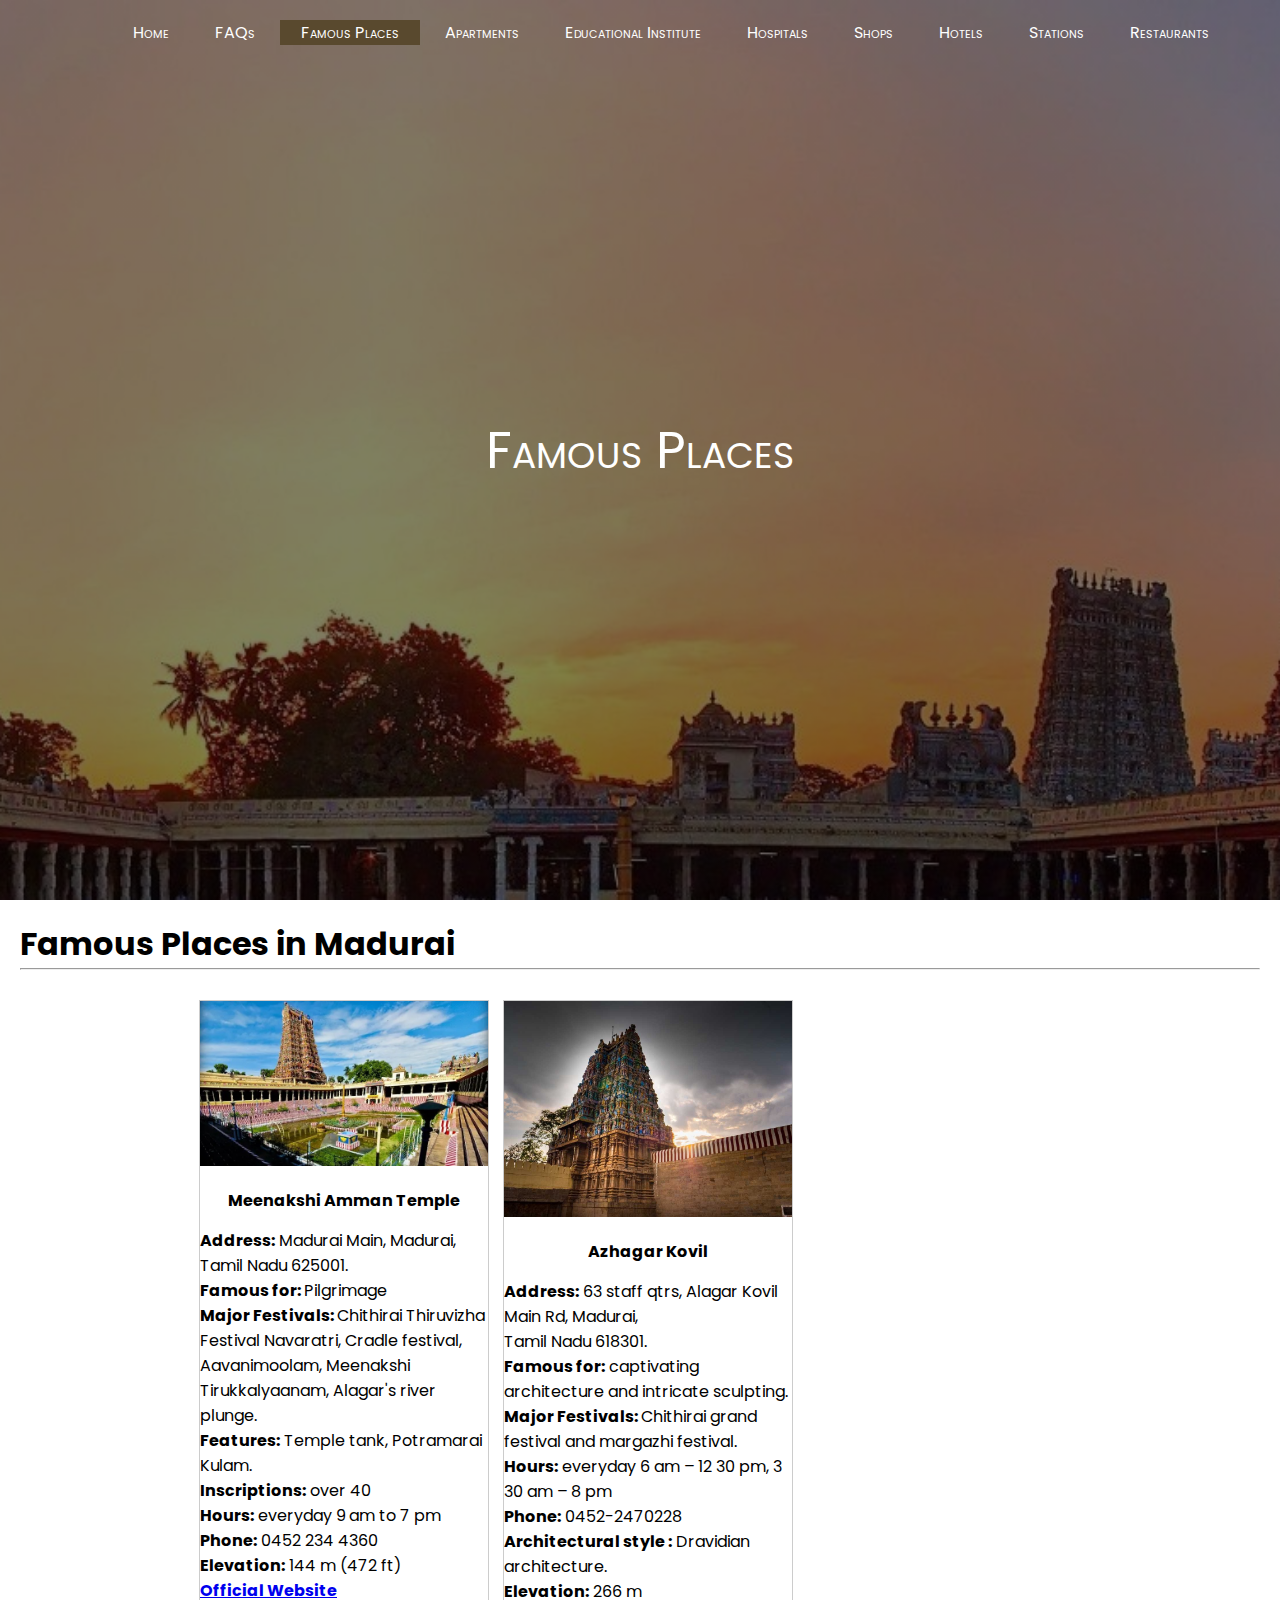
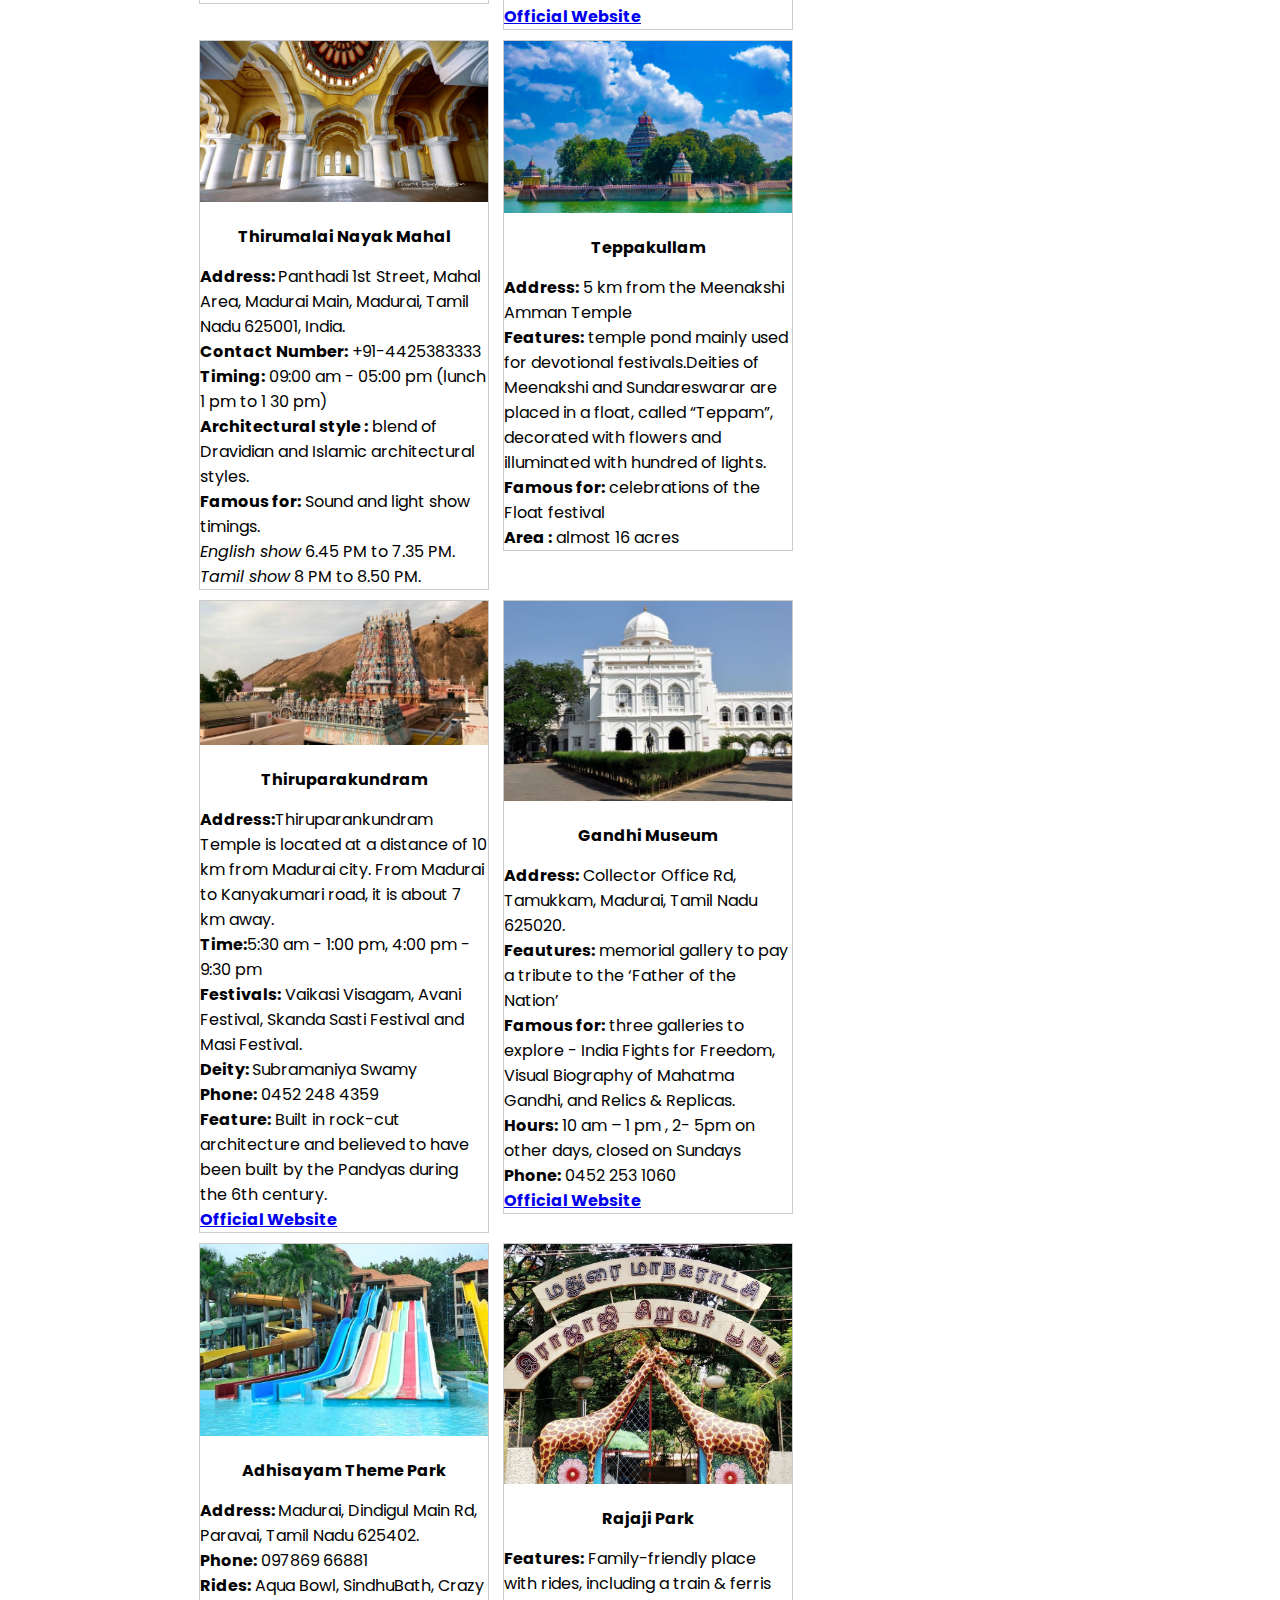
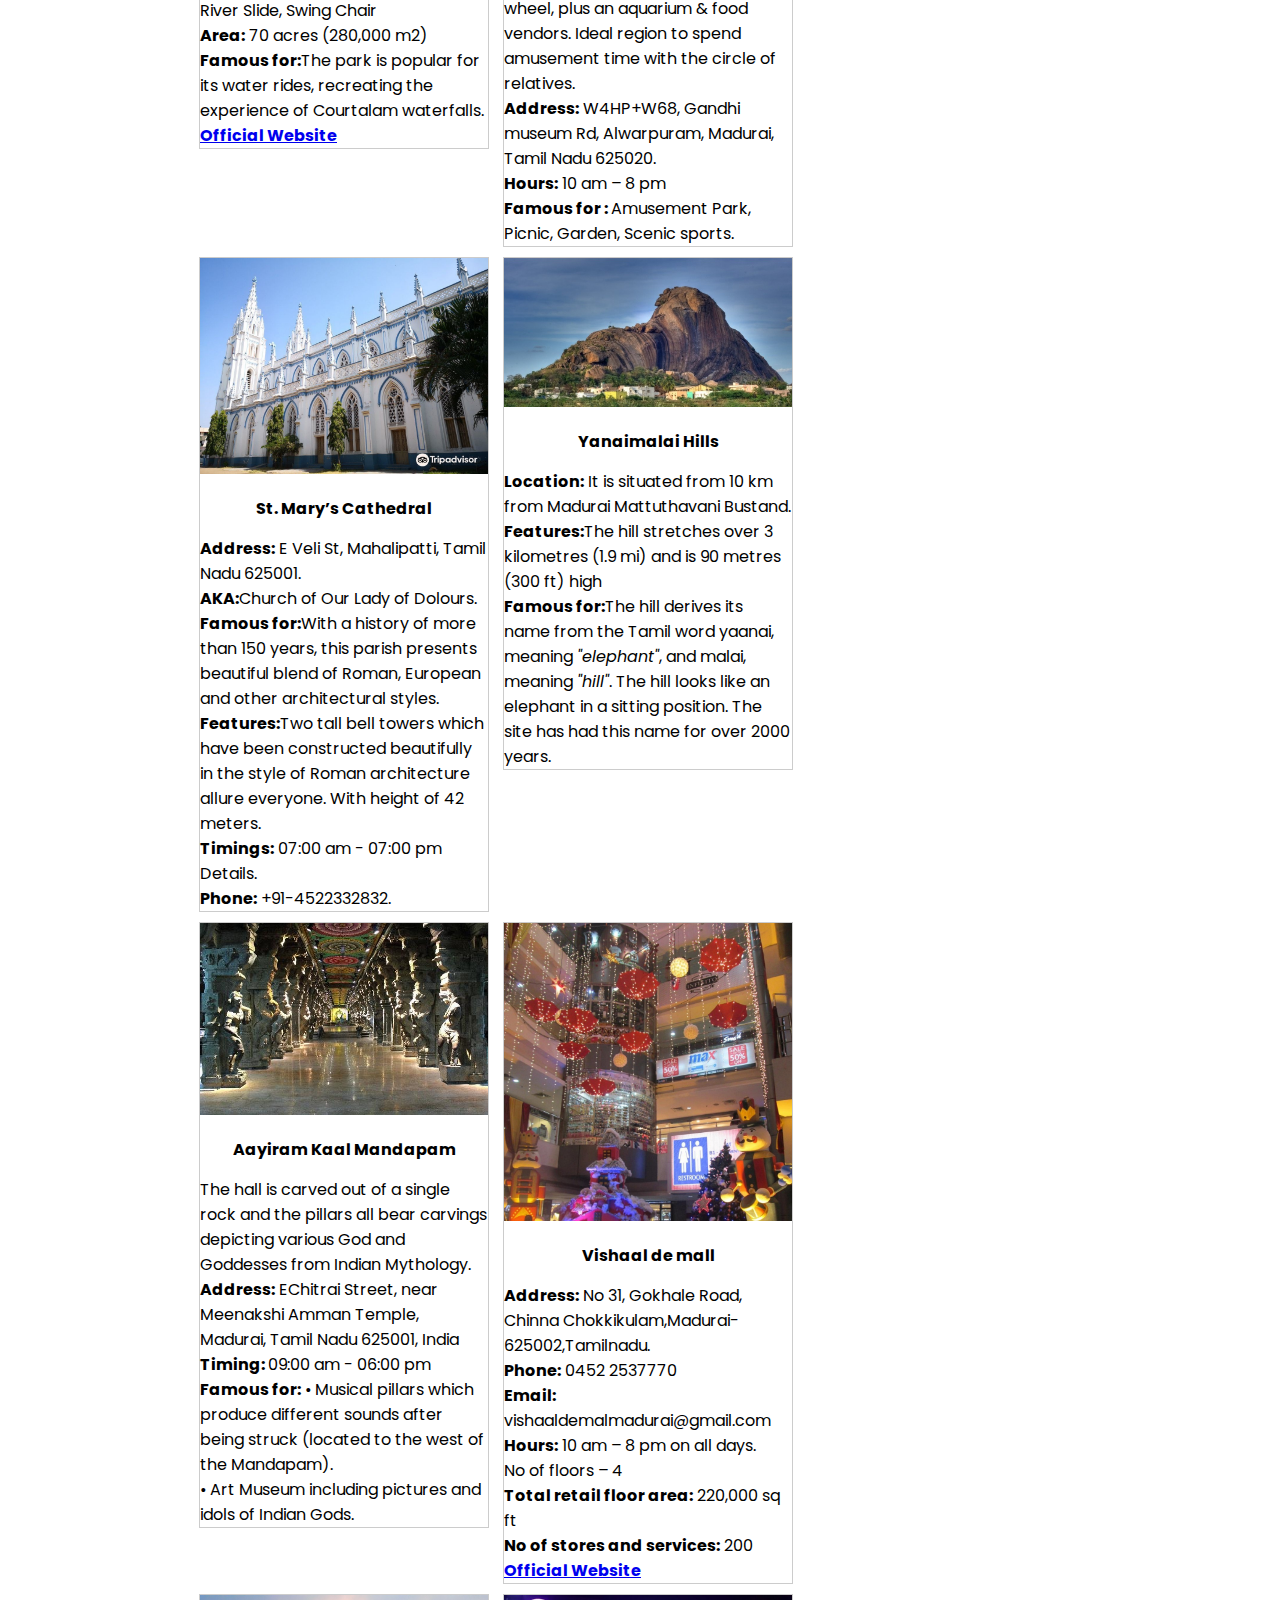
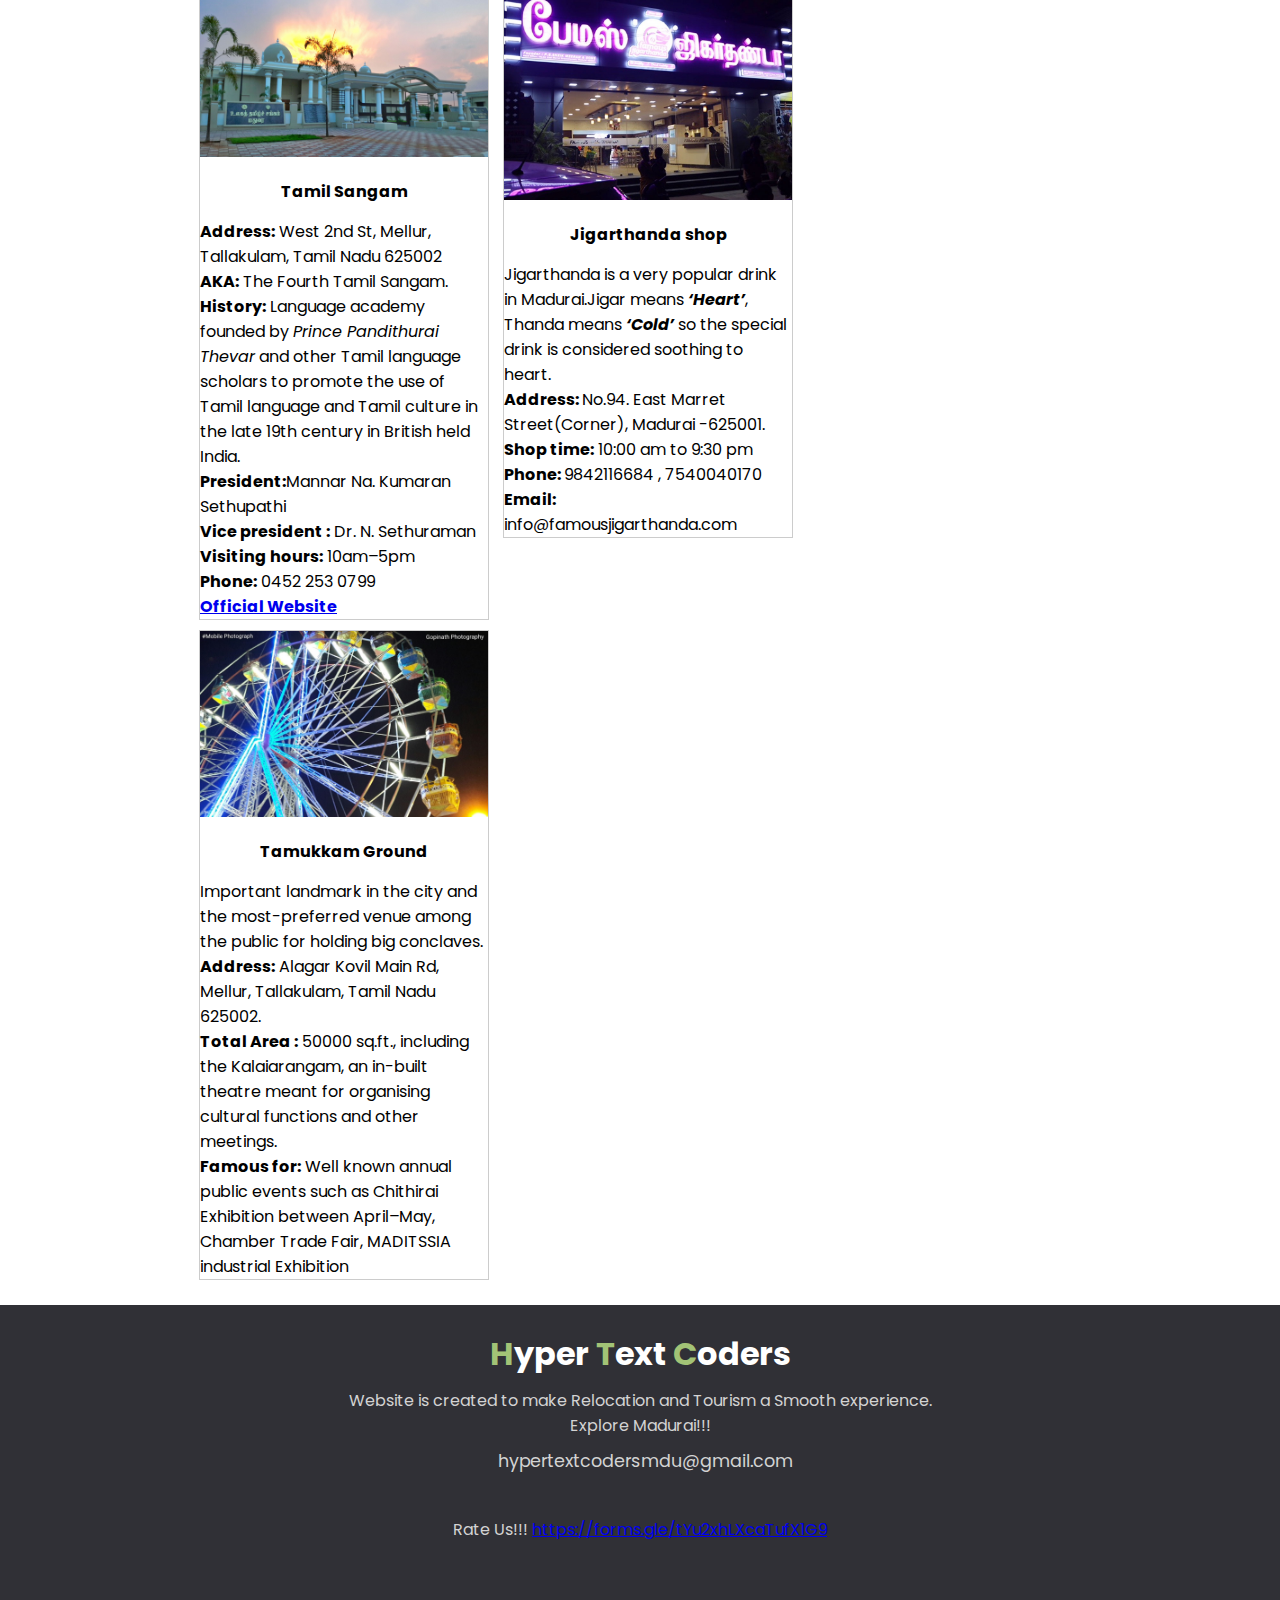
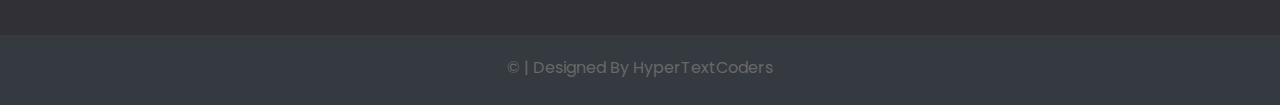
<file: place.html>
<!DOCTYPE html>
<html lang="en">
  <head>
    <link
      href="https://fonts.googleapis.com/css2?family=Poppins:wght@500&display=swap"
      rel="stylesheet"
    />
    <link
      rel="stylesheet"
      href="https://pro.fontawesome.com/releases/v5.10.0/css/all.css"
      integrity="sha384-AYmEC3Yw5cVb3ZcuHtOA93w35dYTsvhLPVnYs9eStHfGJvOvKxVfELGroGkvsg+p"
      crossorigin="anonymous"
    />
    <meta charset="UTF-8" />
    <meta name="viewport" content="width=device-width, initial-scale=1.0" />
    <link rel="stylesheet" href="css/style.css" type="text/css" />
    <title>Exploring Madurai</title>
    <!-- Global site tag (gtag.js) - Google Analytics -->
<script async src="https://www.googletagmanager.com/gtag/js?id=G-F4DT20W3PQ"></script>
<script>
  window.dataLayer = window.dataLayer || [];
  function gtag(){dataLayer.push(arguments);}
  gtag('js', new Date());

  gtag('config', 'G-F4DT20W3PQ');
</script>
  </head>

  <body>
    <!-- Header and Nav -->
    <header>
      <nav>
        <div class="main">
          <ul class="main-list">
            <li class="main-list-item"><a href="index.html">Home</a></li>
            <li class="main-list-item">
              <a href="info.html">FAQs</a>
            </li>
            <li class="active main-list-item">
              <a href="place.html">Famous Places</a>
            </li>
            <li class="main-list-item">
              <a href="apartments.html">Apartments</a>
            </li>
            <li class="main-list-item"><a href="educationalInst.html">Educational Institute</a></li>
            <li class="main-list-item">
              <a href="hospitals.html">Hospitals</a>
            </li>
            <li class="main-list-item">
              <a href="shops.html">Shops</a>
            </li>
            <li class="main-list-item">
              <a href="hotels.html">Hotels</a>
            </li>
            <li class="main-list-item">
              <a href="stations.html">Stations</a>
            </li>
            <li class="main-list-item">
              <a href="restaurants.html">Restaurants</a>
            </li>
          </ul>
        </div>
      </nav>
      <!-- // Header and Nav -->

      <!-- Title heading -->
      <div class="title">
        <span class="heading">Famous Places</span>
      </div>
    </header>
    <!-- // Title heading -->

    <!-- PAGE WRAPPER -->
    <div class="page-wrapper">
      <div class="history">
        <h1 class="history-heading1">Famous Places in Madurai</h1>
        <hr />
      </div>
      <!-- IMAGE GALLERY -->
      <div class="image-gallery">
        <!-- IMAGE -->
        <div class="responsive">
          <div class="gallery">
            <a href="images/place/kovilplace.jpg" target="_blank"
              ><img
                width="1000"
                height="1000"
                src="images/place/kovilplace.jpg"
                alt="Meenakshi Amman Temple"
                title="Meenakshi Amman Temple"
            /></a>
            <div class="des"><strong>Meenakshi Amman Temple</strong></div>
            <p><strong>Address:</strong> Madurai Main, Madurai, Tamil Nadu 625001.<br>
             <strong>Famous for: </strong> Pilgrimage <br>
              <strong>Major Festivals: </strong>Chithirai Thiruvizha Festival Navaratri, Cradle festival, Aavanimoolam, Meenakshi Tirukkalyaanam, Alagar's river plunge. <br>
              <strong>Features:</strong> Temple tank, Potramarai
              Kulam.<br>
              <strong>Inscriptions:</strong> over 40 <br>
              <strong>Hours:</strong> everyday 9 am to 7 pm<br>
              <strong> Phone:</strong> 0452 234 4360<br>
               <strong>Elevation:</strong> 144 m (472 ft) <br>
               <a href="http://www.maduraimeenakshi.org/" target="_blank"><strong>Official Website</strong></a></p>
              
          </div>
        </div>
        <!-- // IMAGE -->

        <!-- IMAGE -->
        <div class="responsive">
          <div class="gallery">
            <a
              href="images/place/azhagar.jpg"
              target="_blank"
              ><img
                width="1000"
                height="1000"
                src="images/place/azhagar.jpg"
                alt="Azhagar Kovil"
                title="Azhagar Kovil"
            /></a>
            <div class="des">
              <strong>Azhagar Kovil</strong>
            </div>
              <p><strong>Address:</Address></strong> 63 staff qtrs, Alagar Kovil Main Rd, Madurai, <br>Tamil Nadu 618301.<br>
               <strong>Famous for:</strong> captivating architecture and intricate sculpting.<br>
               <strong> Major Festivals: </strong>Chithirai grand festival and margazhi festival.<br>
               
                <strong>Hours:</strong> everyday 6 am – 12 30 pm, 3 30 am – 8 pm<br>
               <strong>Phone:</strong> 0452-2470228<br>
                <strong>Architectural style :</strong> Dravidian architecture.<br>
                <strong>Elevation:</strong> 266 m <br>
                <a href="http://alagarkoil.org/" target="_blank"><strong>Official Website</strong></a>
                </p>
            
          </div>
        </div>
        <!-- IMAGE -->
        <div class="responsive">
          <div class="gallery">
            <a href="images/place/mahal.jpg" target="_blank"
              ><img
                width="200"
                height="200"
                src="images/place/mahal.jpg"
                alt="Nayak Mahal"
                title="Nayak Mahal"
            /></a>
            <div class="des">
              <strong>Thirumalai Nayak Mahal</strong>
            </div>
            <p>
              <strong>Address: </strong>Panthadi 1st Street, Mahal Area, Madurai Main, Madurai, Tamil Nadu 625001, India.<br>
<strong>Contact Number:</strong> +91-4425383333<br>
<strong>Timing:</strong> 09:00 am - 05:00 pm (lunch 1 pm to 1 30 pm)<br>
          <strong>Architectural style :</strong> blend of Dravidian and Islamic architectural styles. <br>
          <strong> Famous for:</strong>  Sound and light show timings. <br>
          <em>English show</em> 6.45 PM to 7.35 PM. <br>
          <em>Tamil show</em>  8 PM to 8.50 PM.
            </p>
          </div>
        </div>
        <!-- // IMAGE -->
        <!-- IMAGE -->
        <div class="responsive">
          <div class="gallery">
            <a href="images/place/teppakulam.jpg" target="_blank"
              ><img
                width="200"
                height="200"
                src="images/place/teppakulam.jpg"
                alt="Teppakulam"
                title="Teppakulam"
            /></a>
            <div class="des"><strong>Teppakullam</strong></div>
            <p><strong>Address:</strong> 5 km from the Meenakshi Amman Temple<br>
             <strong>Features:</strong> temple pond mainly used for devotional festivals.Deities of Meenakshi and Sundareswarar are placed in a float, called “Teppam”, decorated with flowers and illuminated with hundred of lights.  <br>
              <strong>Famous for:</strong> celebrations of the Float festival<br>
             <strong> Area :</strong> almost 16 acres<br>
              </p>
          </div>
        </div>
        <!-- // IMAGE -->
        <!-- IMAGE -->
        <div class="responsive">
          <div class="gallery">
            <a href="images/place/thiru.jpg" target="_blank"
              ><img
                width="200"
                height="200"
                src="images/place/thiru.jpg"
                alt="Thirumalai nayak mahal"
                title="Thirumalai nayak mahal"
            /></a>
            <div class="des">
              <strong>Thiruparakundram</strong>
            </div>
            <p>
              <strong>Address:</strong>Thiruparankundram Temple is located at a distance of 10 km from Madurai city. From Madurai to Kanyakumari road, it is about 7 km away.<br>
              <strong>Time:</strong>5:30 am - 1:00 pm, 4:00 pm - 9:30 pm<br>
<strong>Festivals:</strong> Vaikasi Visagam, Avani Festival, Skanda Sasti Festival and Masi Festival.<br>
<strong>Deity: </strong>Subramaniya Swamy<br>
<strong>Phone:</strong> 0452 248 4359<br>
<strong>Feature:</strong> Built in rock-cut architecture and believed to have been built by the Pandyas during the 6th century.<br>
               <a href="https://hrce.tn.gov.in/hrcehome/gallery.php?tid=31985" target="_blank"><strong>Official Website</strong></p>
          </div>
        </div>
        <!-- // IMAGE -->
        <!-- IMAGE -->
        <div class="responsive">
          <div class="gallery">
            <a href="images/place/gandhi.jpg" target="_blank"
              ><img
                width="200"
                height="200"
                src="images/place/gandhi.jpg"
                alt="Gandhi Museum"
                title="Gandhi Museum"
            /></a>
            <div class="des">
               <strong>Gandhi Museum</strong> 
            </div>
            <p><strong>Address:</strong> Collector Office Rd, Tamukkam, Madurai, Tamil Nadu 625020.<br>
             <strong> Feautures:</strong> memorial gallery to pay a tribute to the ‘Father of the Nation’<br>
            <strong> Famous for:</strong>  three galleries to explore - India Fights for Freedom, Visual Biography of Mahatma Gandhi, and Relics & Replicas.<br>
             <strong>Hours:</strong>  10 am – 1 pm , 2- 5pm on other days, closed on Sundays<br>
             <strong> Phone:</strong> 0452 253 1060<br>
             <a href="https://gandhimuseum.org/site/gandian-institute/national/gandhi-museum-madhurai/" target="_blank"><strong>Official Website</strong></p>
          </div>
        </div>
        <!-- // IMAGE -->
        <!-- IMAGE -->
        <div class="responsive">
          <div class="gallery">
            <a href="images/place/theme.jpg" target="_blank"
              ><img
                width="200"
                height="200"
                src="images/place/theme.jpg"
                alt="Adhisayam Theme Park"
                title="Adhisayam Theme Park"
            /></a>
            <div class="des">
              <strong>Adhisayam Theme Park</strong> 
            </div>
            <p>
              <strong>Address: </strong>Madurai, Dindigul Main Rd, Paravai, Tamil Nadu 625402.<br>
<strong>Phone:</strong> 097869 66881<br>
<strong>Rides:</strong> Aqua Bowl, SindhuBath, Crazy River Slide, Swing Chair<br>
<strong>Area:</strong> 70 acres (280,000 m2)<br>
<strong>Famous for:</strong>The park is popular for its water rides, recreating the experience of Courtalam waterfalls.<br>
<a href="http://athisayampark.com/ " target="_blank"><strong>Official Website</strong>
            </p>
          </div>
        </div>
        <!-- // IMAGE -->
        <!-- IMAGE -->
        <div class="responsive">
          <div class="gallery">
            <a href="images/place/park.jpg" target="_blank"
              ><img
                width="200"
                height="200"
                src="images/place/park.jpg"
                alt="Rajaji park"
                title="Rajaji park"
            /></a>
            <div class="des">
              <strong>Rajaji Park</strong>
            </div>
            <p><strong>Features:</strong> Family-friendly place with rides, including a train & ferris wheel, plus an aquarium & food vendors.
              Ideal region to spend amusement time with the circle of relatives.<br>
              
             <strong>Address:</strong>  W4HP+W68, Gandhi museum Rd, Alwarpuram, Madurai, Tamil Nadu 625020.<br>
              <strong>Hours:</strong> 10 am – 8 pm<br>
               
              <strong>Famous for : </strong>Amusement Park, Picnic, Garden, Scenic sports.</p>
          </div>
        </div>
        <!-- // IMAGE -->
        <!-- IMAGE -->
        <div class="responsive">
          <div class="gallery">
            <a href="images/place/chruch.jpg" target="_blank"
              ><img
                width="200"
                height="200"
                src="images/place/chruch.jpg"
                alt="St. Mary’s Cathedral"
                title="St. Mary’s Cathedral"
            /></a>
            <div class="des">
              <strong>St. Mary’s Cathedral</strong>
            </div>
            <p><strong>Address:</strong> E Veli St, Mahalipatti, Tamil Nadu 625001.<br>
              <strong>AKA:</strong>Church of Our Lady of Dolours.<br>
              <strong>Famous for:</strong>With a history of more than 150 years, this parish presents beautiful blend of Roman, European and other architectural styles.<br>
              <strong>Features:</strong>Two tall bell towers which have been constructed beautifully in the style of Roman architecture allure everyone. With height of 42 meters.<br>
              <strong>Timings:</strong> 07:00 am - 07:00 pm Details.<br>
             <strong>Phone:</strong>  +91-4522332832.</p>
          </div>
        </div>
        <!-- // IMAGE -->
        <!-- IMAGE -->
        <div class="responsive">
          <div class="gallery">
            <a href="images/place/hills.jpg" target="_blank"
              ><img
                width="200"
                height="200"
                src="images/place/hills.jpg"
                alt="Yanaimalai Hills"
                title="Yanaimalai Hills"
            /></a>
            <div class="des">
              <strong>Yanaimalai Hills</strong>
            </div>
            <p><strong>Location:</strong> It is situated from 10 km from Madurai Mattuthavani Bustand. <br>
              <strong>Features:</strong>The hill stretches over 3 kilometres (1.9 mi) and is 90 metres (300 ft) high<br>
              <strong>Famous for:</strong>The hill derives its name from the Tamil word yaanai, meaning <em>"elephant"</em>, and malai, meaning <em>"hill"</em>. The hill looks like an elephant in a sitting position. The site has had this name for over 2000 years.</p>
          </div>
        </div>
        <!-- // IMAGE -->
        <!-- IMAGE -->
        <div class="responsive">
          <div class="gallery">
            <a href="images/place/pillar.jpg" target="_blank"
              ><img
                width="200"
                height="200"
                src="images/place/pillar.jpg"
                alt="Aayiram Kaal Mandapam "
                title="Aayiram Kaal Mandapam"
            /></a>
            <div class="des"><strong> Aayiram Kaal Mandapam </strong></div>
            <p>The hall is carved out of a single rock and the pillars all bear carvings depicting various God and Goddesses from Indian Mythology.<br>
             <strong> Address:</strong> EChitrai Street, near Meenakshi Amman Temple, Madurai, Tamil Nadu 625001, India<br>
             <strong>Timing: </strong> 09:00 am - 06:00 pm<br>
                         <strong>Famous for:</strong>    
              •	Musical pillars which produce different sounds after being struck (located to the west of the Mandapam).<br>
              •	Art Museum including pictures and idols of Indian Gods.</p>
          </div>
        </div>
        <!-- // IMAGE -->
        <!-- IMAGE -->
        <div class="responsive">
          <div class="gallery">
            <a href="images/place/mall.jpg" target="_blank"
              ><img
                width="200"
                height="200"
                src="images/place/mall.jpg"
                alt="Vishaal de mall"
                title="Vishaal de mall"
            /></a>
            <div class="des">
              <strong>Vishaal de mall</strong> 
            </div>
            <p><strong>Address:</strong> No 31, Gokhale Road, Chinna Chokkikulam,Madurai-625002,Tamilnadu. <br>
              <strong>Phone:</strong> 0452 2537770<br>
             <strong>Email: </strong> vishaaldemalmadurai@gmail.com
              <strong>Hours:</strong> 10 am – 8 pm on all days.<br>
              No of floors – 4 <br>
              <strong>Total retail floor area:</strong> 220,000 sq ft <br>
              <strong>No of stores and services:</strong> 200
            <br>
            <a href="https://vishaaldemal.in/" target="_blank"><strong>Official Website</strong></p>
          </div>
        </div>
        <!-- // IMAGE -->
        <!-- IMAGE -->
        <div class="responsive">
          <div class="gallery">
            <a href="images/place/sangam.jpg" target="_blank"
              ><img
                width="200"
                height="200"
                src="images/place/sangam.jpg"
                alt="Tamil Sangam"
                title="Tamil Sangam"
            /></a>
            <div class="des">
              <strong>Tamil Sangam</strong>
            </div>
            <p><strong>Address:</strong> West 2nd St, Mellur, Tallakulam, Tamil Nadu 625002<br>
              <strong>AKA:</strong> The Fourth Tamil Sangam.<br>
            <strong>  History:</strong> Language academy founded by <em>Prince Pandithurai Thevar</em> and other Tamil language scholars to promote the use of Tamil language and Tamil culture in the late 19th century in British held India.
             <br>
              <strong>President:</strong>Mannar Na. Kumaran Sethupathi<br>
             <strong>Vice president :</strong> Dr. N. Sethuraman <br>
              
             <strong> Visiting hours:</strong> 10am–5pm<br>
             <strong>Phone:</strong>  0452 253 0799
            <br>
            <a href="http://utsmdu.org/" target="_blank"><strong>Official Website</strong></p>
            </p>
          </div>
        </div>
        <!-- // IMAGE -->
        <!-- IMAGE -->
        <div class="responsive">
          <div class="gallery">
            <a href="images/place/shop.jpg" target="_blank"
              ><img
                width="200"
                height="200"
                src="images/place/shop.jpg"
                alt="Jigarthanda shop"
                title="Jigarthanda shop"
            /></a>
            <div class="des"><strong>Jigarthanda shop</strong></div>
            <p>Jigarthanda is a very popular drink in Madurai.Jigar means <strong><em>‘Heart’</em></strong>, Thanda means <strong><em>‘Cold’</em></strong> so the special drink is considered soothing to heart.<br>
              <strong>Address: </strong>No.94. East Marret Street(Corner), Madurai -625001.<br>
              <strong>Shop time:</strong> 10:00 am to 9:30 pm<br>
              <strong>Phone: </strong>9842116684 , 7540040170<br>
             <strong> Email:</strong> info@famousjigarthanda.com</p>
          </div>
        </div>
        <!-- // IMAGE -->
        <!-- IMAGE -->
        <div class="responsive">
          <div class="gallery">
            <a href="images/place/thamukgam.jpg" target="_blank"
              ><img
                width="200"
                height="200"
                src="images/place/thamukgam.jpg"
                alt="Tamukkam Ground"
                title="Tamukkam Ground"
            /></a>
            <div class="des">
              <strong>Tamukkam Ground</strong>
            </div>
            <p>Important landmark in the city and the most-preferred venue among the public for holding big conclaves. <br>
            <strong>  Address:</strong> Alagar Kovil Main Rd, Mellur, Tallakulam, Tamil Nadu 625002.<br>
            <strong>Total Area :</strong>   50000 sq.ft., including the Kalaiarangam, an in-built theatre meant for organising cultural functions and other meetings.<br> 
            <strong> Famous for:</strong>  Well known annual public events such as Chithirai Exhibition between April–May, Chamber Trade Fair, MADITSSIA industrial Exhibition</p>
          </div>
        </div>
        <!-- // IMAGE  -->
      </div>
      <!-- // IMAGE GALLERY-->
    </div>
    <!-- // PAGE WRAPPER-->
    <br>
  <!-- Footer -->
<footer>
  <div class="footer">
    <div class="footer-content">
      <div class="footer-section about">
        <h1 class="logo-text">
          <span class="logo-span">H</span>yper
          <span class="logo-span">T</span>ext
          <span class="logo-span">C</span>oders
        </h1>
        <p class="footer-para">
        Website is created to make Relocation and Tourism a Smooth experience.<br>
        Explore Madurai!!!
        </p>
        <div class="contact">
          <span
            ><i class="fas fa-envelope"></i>&nbsp;
            hypertextcodersmdu@gmail.com</span
          >
          <br>
          <p class="footer-para">
            Rate Us!!!
            <a href="https://forms.gle/tYu2xhLXcaTufX1G9" target="_blank">https://forms.gle/tYu2xhLXcaTufX1G9<strong></strong></p>
            </p>
        </div>
      </div>
    </div>
    <div class="footer-bottom">
      &copy; | Designed By HyperTextCoders
    </div>
  </div>
</footer>
<!-- // Footer -->
  </body>
</html>
</file>
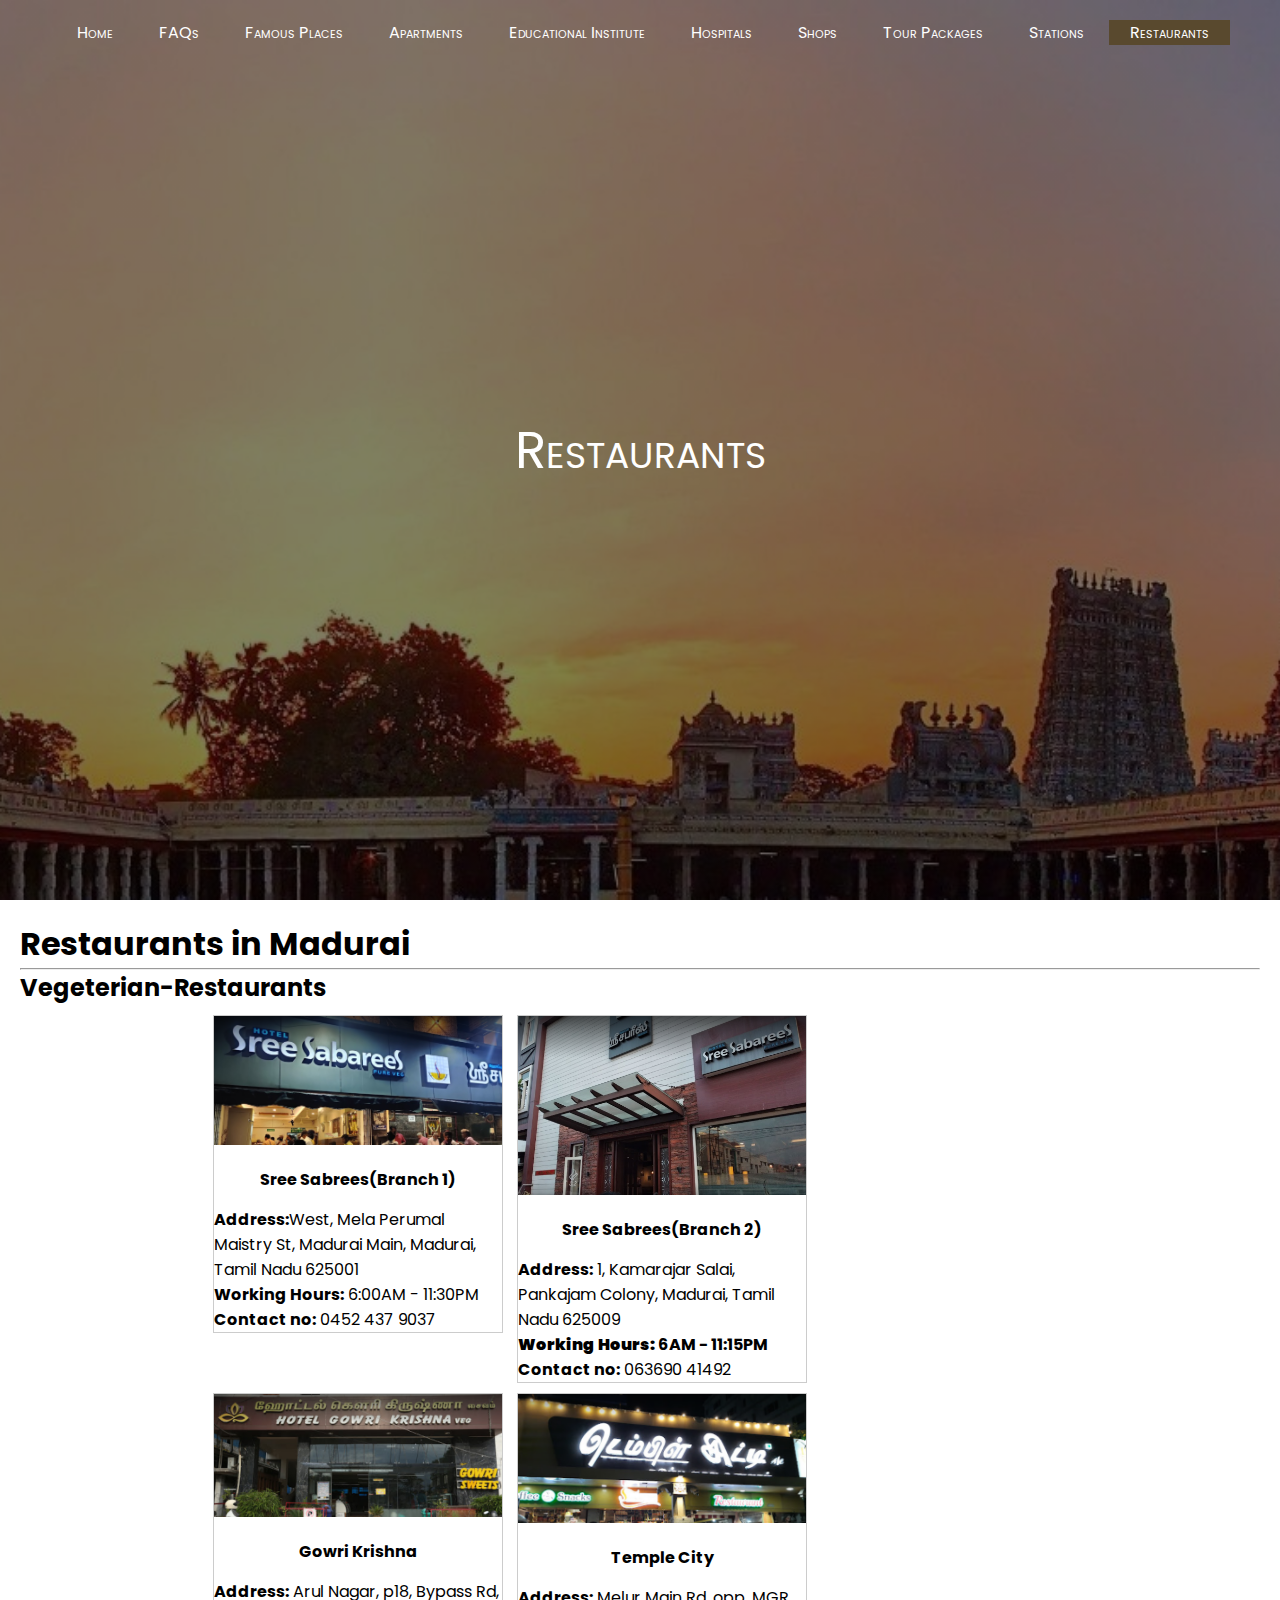
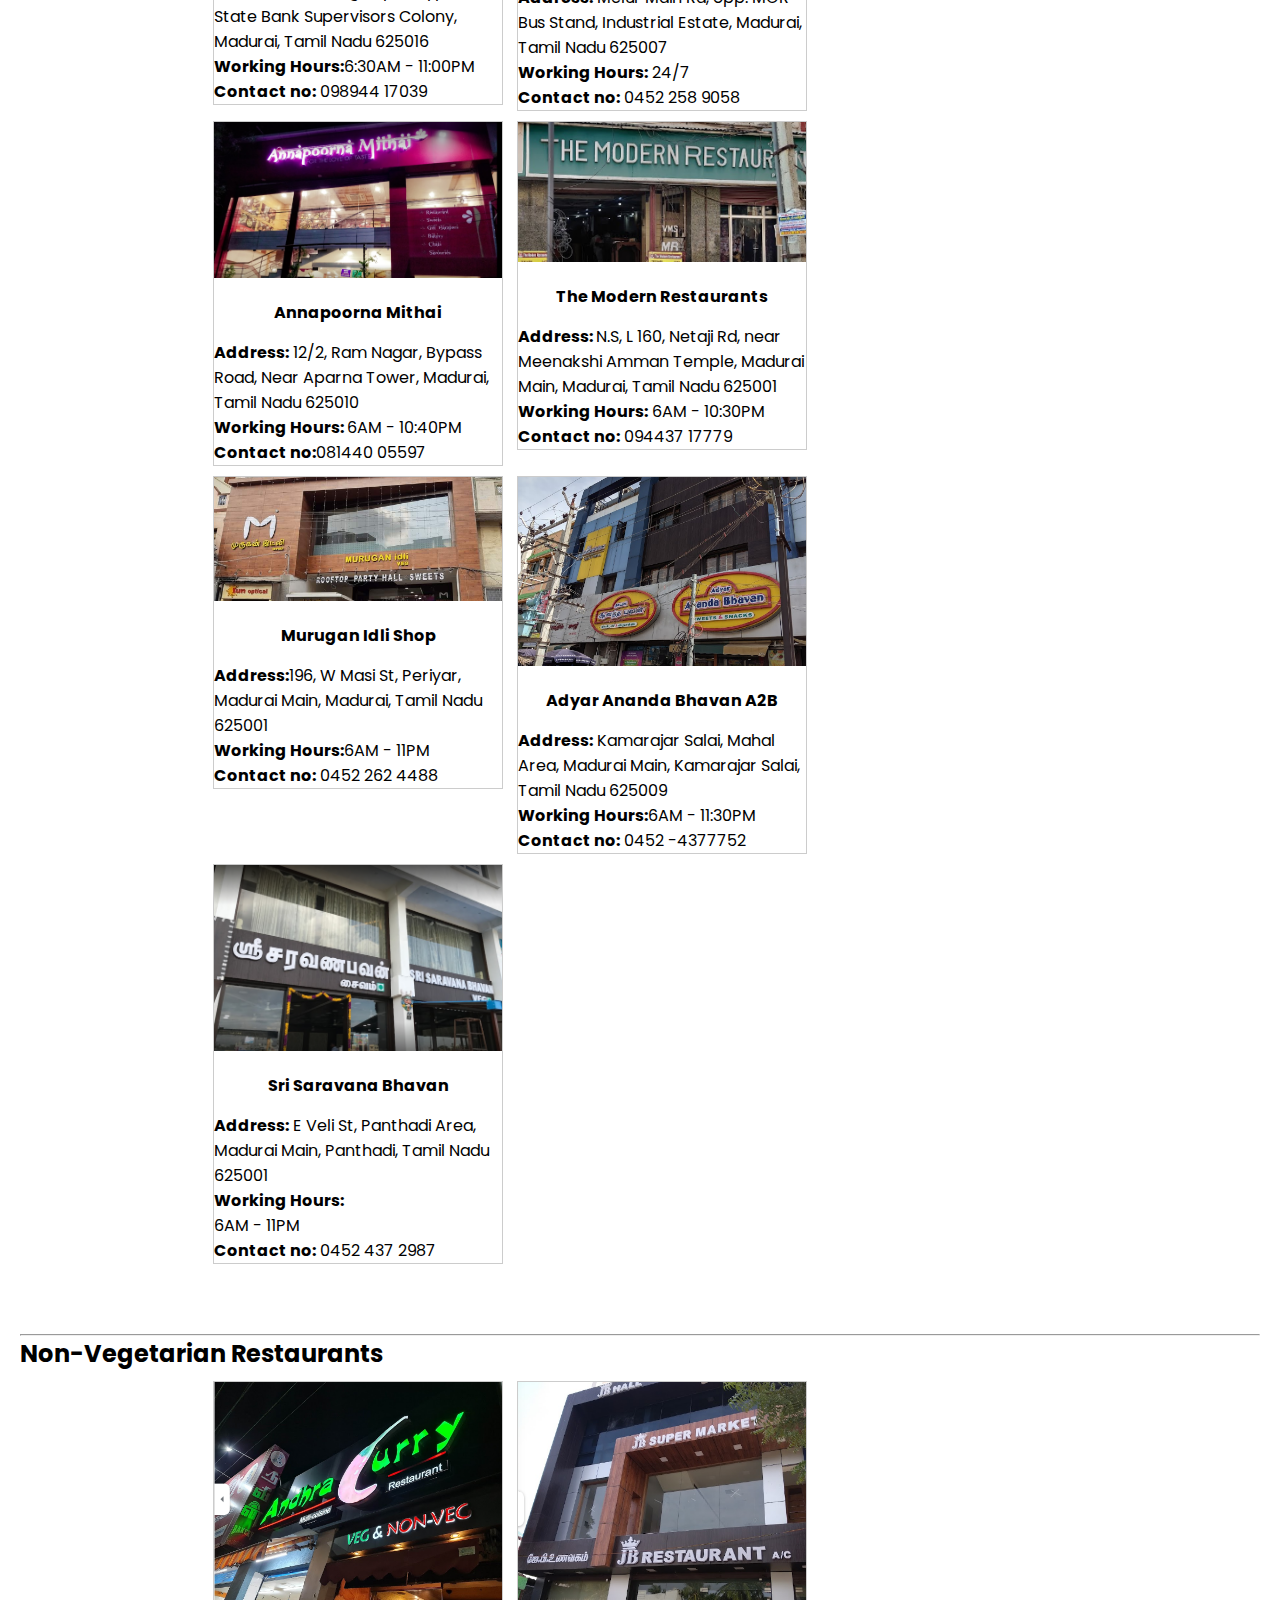
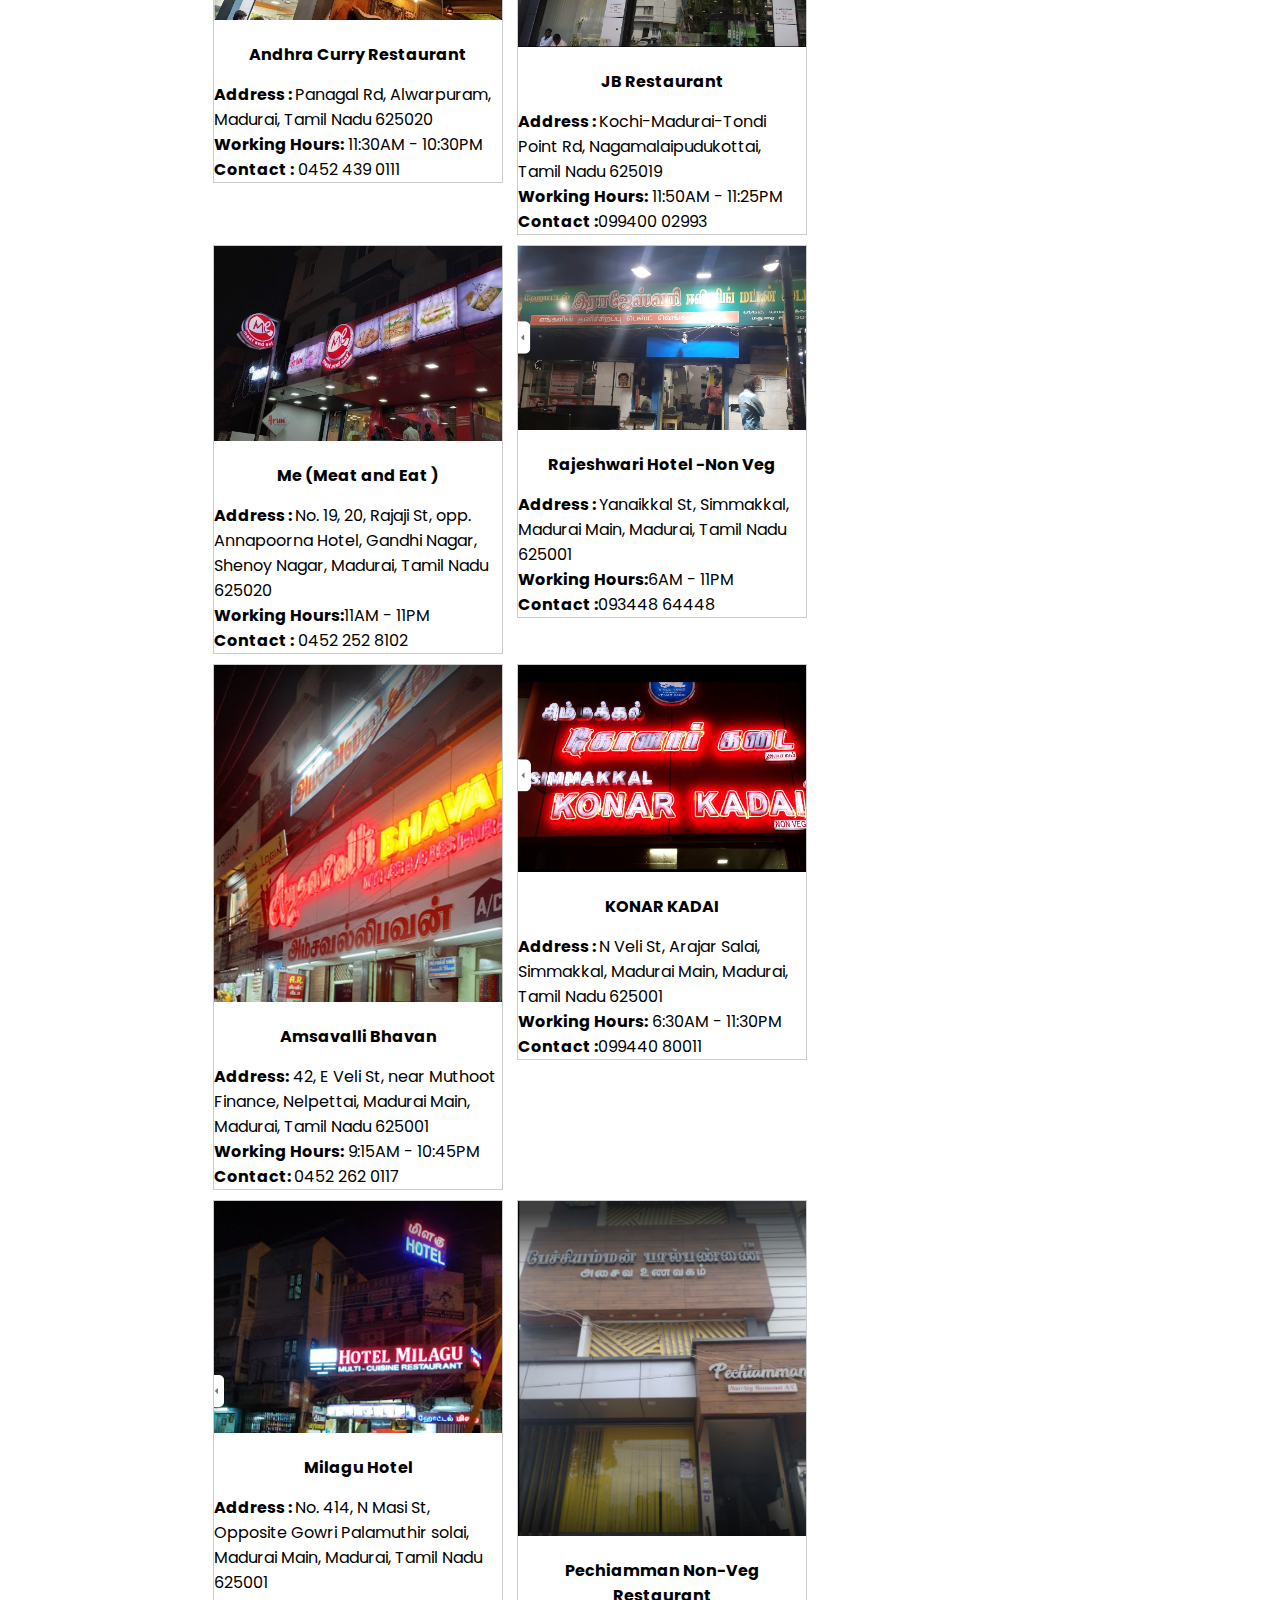
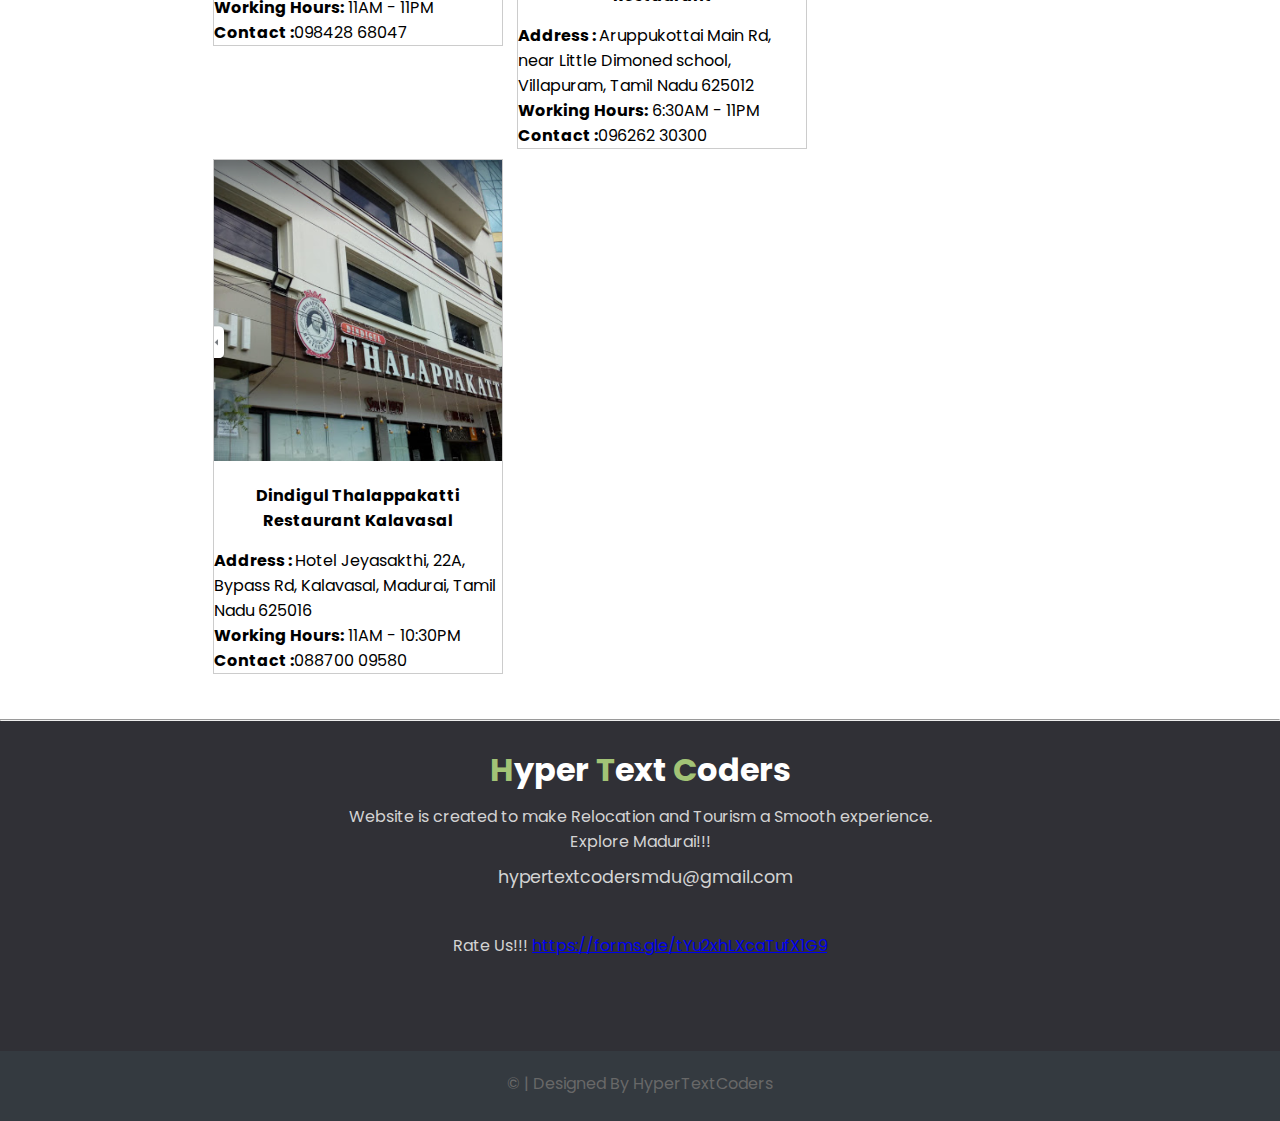
<file: restaurants.html>
<!DOCTYPE html>
<html lang="en">
  <head>
    <link
      href="https://fonts.googleapis.com/css2?family=Poppins:wght@500&display=swap"
      rel="stylesheet"
    />
    <link
      rel="stylesheet"
      href="https://pro.fontawesome.com/releases/v5.10.0/css/all.css"
      integrity="sha384-AYmEC3Yw5cVb3ZcuHtOA93w35dYTsvhLPVnYs9eStHfGJvOvKxVfELGroGkvsg+p"
      crossorigin="anonymous"
    />
    <meta charset="UTF-8" />
    <meta name="viewport" content="width=device-width, initial-scale=1.0" />
    <link rel="stylesheet" href="css/style.css" type="text/css" />
    <title>Exploring Madurai</title>
    <!-- Global site tag (gtag.js) - Google Analytics -->
<script async src="https://www.googletagmanager.com/gtag/js?id=G-F4DT20W3PQ"></script>
<script>
  window.dataLayer = window.dataLayer || [];
  function gtag(){dataLayer.push(arguments);}
  gtag('js', new Date());

  gtag('config', 'G-F4DT20W3PQ');
</script>
  </head>

  <body>
    <!-- Header and Nav -->
    <header>
      <nav>
        <div class="main">
          <ul class="main-list">
            <li class="main-list-item"><a href="index.html">Home</a></li>
            <li class="main-list-item">
              <a href="info.html">FAQs</a>
            </li>
            <li class="main-list-item">
              <a href="place.html">Famous Places</a>
            </li>
            <li class="main-list-item">
              <a href="apartments.html">Apartments</a>
            </li>
            <li class="main-list-item"><a href="educationalInst.html">Educational Institute</a></li>
            <li class="main-list-item">
              <a href="hospitals.html">Hospitals</a>
            </li>
            <li class="main-list-item">
              <a href="shops.html">Shops</a>
            </li>
            <li class="main-list-item">
              <a href="hotels.html">Tour Packages</a>
            </li>
            <li class="main-list-item">
                <a href="stations.html">Stations</a>
              </li>
            <li class="active main-list-item">
              <a href="restaurants.html">Restaurants</a>
            </li>
          </ul>
        </div>
      </nav>
      <!-- // Header and Nav -->

      <!-- Title heading -->
      <div class="title">
        <span class="heading">Restaurants</span>
      </div>
    </header>
    <!-- // Title heading -->
    <!--  Hospitals-->
    <div class="page-wrapper">
      <main>
        <div class="history">
          <h1 class="history-heading1">
            Restaurants in Madurai
          </h1>
          <hr />
          <!--  Hospitals list -->
         <h2>Vegeterian-Restaurants</h2>
       
            
            <div class="image-gallery">
              <!-- IMAGE -->
              <div class="responsive">
                <div class="gallery">
                  <a href="images/restaurants/sabrees.png" target="_blank"
                    ><img
                      width="1000"
                      height="1000"
                      src="images/restaurants/sabrees.png"
                      alt=" Sree Sabrees(Branch 1)"
                      title=" Sree Sabrees(Branch 1)"
                  /></a>
                  <div class="des"><strong>  Sree Sabrees(Branch 1)</strong></div>
                  <p><strong>Address:</strong>West, Mela Perumal Maistry St, Madurai Main, Madurai, Tamil Nadu 625001<br>
                    
                   <strong> Working  Hours:</strong> 
                   6:00AM - 11:30PM<br>
                   <strong>Contact no:</strong>
                    0452 437 9037
                </p>
                </div>
              </div>
              <!-- IMAGE -->
              <div class="responsive">
                <div class="gallery">
                  <a href="images/restaurants/sabrees2.png" target="_blank"
                    ><img
                      width="1000"
                      height="1000"
                      src="images/restaurants/sabrees2.png"
                      alt="Sree sabrees(Branch 2)"
                      title=" Sree Sabrees(Branch 2)"
                  /></a>
                  <div class="des"><strong> Sree Sabrees(Branch 2)</strong></div>
                  <p><strong>Address:</strong> 1, Kamarajar Salai, Pankajam Colony, Madurai, Tamil Nadu 625009<br>
                    <strong>
                    <strong> Working  Hours:</strong>
                    6AM - 11:15PM<br>
                    Contact no:</strong>
                    063690 41492
                </p>
                </div>
              </div>
              <!-- IMAGE -->
              <div class="responsive">
                <div class="gallery">
                  <a href="images/restaurants/gowri.png" target="_blank"
                    ><img
                      width="100"
                      height="100"
                      src="images/restaurants/gowri.png"
                      alt="  Gowri Krishna"
                      title="Gowri Krishna"
                  /></a>
                  <div class="des"><strong> Gowri Krishna</strong></div>
                  <p>
                   <strong>Address:</strong>  Arul Nagar, p18, Bypass Rd, State Bank Supervisors Colony, Madurai, Tamil Nadu 625016
                   <br>
                   <strong> Working  Hours:</strong>6:30AM - 11:00PM <br>
                    <strong>Contact no:</strong> 098944 17039<br>
                    </p>
                </div>
              </div>
               <!-- IMAGE -->
               <div class="responsive">
                <div class="gallery">
                  <a href="images/restaurants/templecity.png" target="_blank"
                    ><img
                      width="100"
                      height="100"
                      src="images/restaurants/templecity.png"
                      alt="  Temple City"
                      title="  Temple City"
                  /></a>
                  <div class="des"><strong>  Temple City</strong></div>
                  <p><strong>  Address:</strong>
                  
                    Melur Main Rd, opp. MGR Bus Stand, Industrial Estate, Madurai, Tamil Nadu 625007<br>
                   <strong> Working  Hours:</strong> 24/7<br>
                 <strong>Contact no:</strong>  0452 258 9058
                   </p>
                </div>
              </div>
              <!-- IMAGE -->
              <div class="responsive">
                <div class="gallery">
                  <a href="images/restaurants/anna.png" target="_blank"
                    ><img
                      width="100"
                      height="100"
                      src="images/restaurants/anna.png"
                      alt="  Annapoorna Mithai"
                      title=" Annapoorna Mithai"
                  /></a>
                  <div class="des"><strong> Annapoorna Mithai</strong></div>
                  <p><strong>Address:</strong>  12/2, Ram Nagar, Bypass Road, Near Aparna Tower, Madurai, Tamil Nadu 625010<br>
                   <strong>  Working  Hours: </strong>6AM - 10:40PM<br>
                   <strong>Contact no:</strong>081440 05597

                   </p>
                </div>
              </div>
               <!-- IMAGE -->
               <div class="responsive">
                <div class="gallery">
                  <a href="images/restaurants/modern.png" target="_blank"
                    ><img
                      width="100"
                      height="100"
                      src="images/restaurants/modern.png"
                      alt="  The Modern Restaurants"
                      title="  The Modern Restaurants"
                  /></a>
                  <div class="des"><strong> The Modern Restaurants</strong></div>
                  <p><strong>Address: </strong>N.S, L 160, Netaji Rd, near Meenakshi Amman Temple, Madurai Main, Madurai, Tamil Nadu 625001<br>
                    <strong> Working  Hours:</strong> 6AM - 10:30PM<br>
                   <strong>Contact no:</strong>  094437 17779
                   </p>
                </div>
              </div>
              <!-- IMAGE -->
              <div class="responsive">
                <div class="gallery">
                  <a href="images/restaurants/murugan.png" target="_blank"
                    ><img
                      width="100"
                      height="100"
                      src="images/restaurants/murugan.png"
                      alt=" Murugan Idli Shop"
                      title=" Murugan Idli Shop"
                  /></a>
                  <div class="des"><strong>Murugan Idli Shop</strong></div>
                  <p><strong>Address:</strong>196, W Masi St, Periyar, Madurai Main, Madurai, Tamil Nadu 625001<br>
                   <strong> Working  Hours:</strong>6AM - 11PM<br>
                  <strong>Contact no:</strong>  0452 262 4488
                    
                   </p>
                </div>
              </div>
               <!-- IMAGE -->
               <div class="responsive">
                <div class="gallery">
                  <a href="images/restaurants/a2b.png" target="_blank"
                    ><img
                      width="100"
                      height="100"
                      src="images/restaurants/a2b.png"
                      alt=" Adyar Ananda Bhavan A2B  "
                      title=" Adyar Ananda Bhavan A2B "
                  /></a>
                  <div class="des"><strong> Adyar Ananda Bhavan A2B </strong></div>
                  <p><strong>Address:</strong>                
                    Kamarajar Salai, Mahal Area, Madurai Main, Kamarajar Salai, Tamil Nadu 625009<br>
                    <strong> Working  Hours:</strong>6AM - 11:30PM<br>
                    <strong>Contact no:</strong>
                     0452 -4377752<br>
                    
                  
                   </p>
                </div>
              </div>
              <div class="responsive">
                <div class="gallery">
                  <a href="images/restaurants/saravana.png" target="_blank"
                    ><img
                      width="100"
                      height="100"
                      src="images/restaurants/saravana.png"
                      alt="Sri Saravana Bhavan "
                      title="Sri Saravana Bhavan "
                  /></a>
                  <div class="des"><strong> Sri Saravana Bhavan </strong></div>
                  <p>
                   <strong>Address:</strong> E Veli St, Panthadi Area, Madurai Main, Panthadi, Tamil Nadu 625001<br>

<strong>Working Hours:</strong><br>
6AM - 11PM<br>
<strong>Contact no:</strong>
0452 437 2987
                   </p>
                </div>
              </div>
               <!--//  Hospitals list -->
        </div>
      </main>
    </div>

    <div class="page-wrapper">
      <main>
    <div class="history">
      <br>
      <br>
      <hr />
   <h2>Non-Vegetarian Restaurants</h2>
    
      
      <div class="image-gallery">
           <!-- IMAGE -->
       <div class="responsive">
        <div class="gallery">
          <a href="images/restaurants/andhra.png" target="_blank"
            ><img
              width="1000"
              height="1000"
              src="images/restaurants/andhra.png"
              alt="  Andhra Curry Restaurant"
              title=" Andhra Curry Restaurant"
          /></a>
          <div class="des"><strong>Andhra Curry Restaurant</strong></div>
          <p><strong>Address : </strong>
            Panagal Rd, Alwarpuram, Madurai, Tamil Nadu 625020<br>
            <strong>  Working  Hours:</strong> 11:30AM - 10:30PM<br>
            <strong>Contact :</strong> 0452 439 0111
           </p>
        </div>
      </div>
       <!-- IMAGE -->
       <div class="responsive">
        <div class="gallery">
          <a href="images/restaurants/jb.png" target="_blank"
            ><img
              width="1000"
              height="1000"
              src="images/restaurants/jb.png"
              alt=" JB Restaurant "
              title=" JB Restaurant  "
          /></a>
          <div class="des"><strong> JB Restaurant </strong></div>
          <p><strong>Address : </strong>
            Kochi-Madurai-Tondi Point Rd, Nagamalaipudukottai, Tamil Nadu 625019<br>
            <strong>  Working  Hours:</strong> 11:50AM - 11:25PM<br>
            <strong>Contact :</strong>099400 02993
           </p>
        </div>
      </div>
       <!-- IMAGE -->
       <div class="responsive">
        <div class="gallery">
          <a href="images/restaurants/me.png" target="_blank"
            ><img
              width="1000"
              height="1000"
              src="images/restaurants/me.png"
              alt="  Me (Meat and Eat )"
              title="  Me (Meat and Eat ) "
          /></a>
          <div class="des"><strong>Me (Meat and Eat )</strong></div>
          <p><strong>Address : </strong>
            No. 19, 20, Rajaji St, opp. Annapoorna Hotel, Gandhi Nagar, Shenoy Nagar, Madurai, Tamil Nadu 625020
<br>
            <strong>  Working  Hours:</strong>11AM - 11PM<br>
            <strong>Contact :</strong> 0452 252 8102
           </p>
        </div>
      </div>
      
     
       <!-- IMAGE -->
       <div class="responsive">
        <div class="gallery">
          <a href="images/restaurants/rajeshwari.png" target="_blank"
            ><img
              width="1000"
              height="1000"
              src="images/restaurants/rajeshwari.png"
              alt=" Rajeshwari Hotel -Non Veg "
              title=" Rajeshwari Hotel -Non Veg"
          /></a>
          <div class="des"><strong>  Rajeshwari Hotel -Non Veg</strong></div>
          <p><strong>Address : </strong>
            Yanaikkal St, Simmakkal, Madurai Main, Madurai, Tamil Nadu 625001<br>
            
           <strong>  Working  Hours:</strong>6AM - 11PM<br>
           <strong>Contact :</strong>093448 64448</p>
        </div>
      </div>
       <!-- IMAGE -->
       <div class="responsive">
        <div class="gallery">
          <a href="images/restaurants/amsavali.png" target="_blank"
            ><img
              width="1000"
              height="1000"
              src="images/restaurants/amsavali.png"
              alt=" Amsavalli Bhavan"
              title="Amsavalli Bhavan"
          /></a>
          <div class="des"><strong> Amsavalli Bhavan </strong></div>
          <p><strong>Address:</strong> 
            42, E Veli St, near Muthoot Finance, Nelpettai, Madurai Main, Madurai, Tamil Nadu 625001<br>
           <strong>Working  Hours:</strong> 
            9:15AM - 10:45PM<br>
            <strong>Contact: </strong> 0452 262 0117<br>
           </p>
        </div>
      </div>
       <!-- IMAGE -->
       <div class="responsive">
        <div class="gallery">
          <a href="images/restaurants/konar.png" target="_blank"
            ><img
              width="1000"
              height="1000"
              src="images/restaurants/konar.png"
              alt=" KONAR KADAI "
              title=" KONAR KADAI"
          /></a>
          <div class="des"><strong>  KONAR KADAI</strong></div>
          <p><strong>Address : </strong>
            N Veli St, Arajar Salai, Simmakkal, Madurai Main, Madurai, Tamil Nadu 625001 <br>
            
           <strong>  Working  Hours:</strong> 6:30AM - 11:30PM<br>
           <strong>Contact :</strong>099440 80011</p>
        </div>
      </div>
      <!-- IMAGE -->
      <div class="responsive">
        <div class="gallery">
          <a href="images/restaurants/milagu.png" target="_blank"
            ><img
              width="1000"
              height="1000"
              src="images/restaurants/milagu.png"
              alt=" Milagu Hotel "
              title="  Milagu Hotel"
          /></a>
          <div class="des"><strong>Milagu Hotel</strong></div>
          <p><strong>Address : </strong>
            No. 414, N Masi St, Opposite Gowri Palamuthir solai, Madurai Main, Madurai, Tamil Nadu 625001<br>
           
           <strong>  Working  Hours:</strong> 11AM - 11PM<br>
           <strong>Contact :</strong>098428 68047
        </p>
        </div>
      </div>
      <!-- IMAGE -->
      <div class="responsive">
        <div class="gallery">
          <a href="images/restaurants/pechi.png" target="_blank"
            ><img
              width="1000"
              height="1000"
              src="images/restaurants/pechi.png"
              alt="  Pechiamman Non-Veg Restaurant"
              title=" Pechiamman Non-Veg Restaurant "
          /></a>
          <div class="des"><strong>   Pechiamman Non-Veg Restaurant </strong></div>
          <p><strong>Address : </strong>
            Aruppukottai Main Rd, near Little Dimoned school, Villapuram, Tamil Nadu 625012<br>
            
           <strong>  Working  Hours:</strong> 6:30AM - 11PM<br>
           <strong>Contact :</strong>096262 30300</p>
        </div>
      </div>
       <!-- IMAGE -->
       <div class="responsive">
        <div class="gallery">
          <a href="images/restaurants/thalapakati.png" target="_blank"
            ><img
              width="1000"
              height="1000"
              src="images/restaurants/thalapakati.png"
              alt="  Dindigul Thalappakatti Restaurant Kalavasal"
              title="  Dindigul Thalappakatti Restaurant Kalavasal "
          /></a>
          <div class="des"><strong> Dindigul Thalappakatti Restaurant Kalavasal</strong></div>
          <p><strong>Address : </strong>
            Hotel Jeyasakthi, 22A, Bypass Rd, Kalavasal, Madurai, Tamil Nadu 625016<br>
            <strong>  Working  Hours:</strong> 11AM - 10:30PM<br>
            <strong>Contact :</strong>088700 09580
           </p>
        </div>
      </div>
      
    
    </main>
      </div>
      </div>
      </main>
      </div>
    <!-- //  Hospitals -->
    <br>
        <hr/>
        <!-- Footer -->
<footer>
  <div class="footer">
    <div class="footer-content">
      <div class="footer-section about">
        <h1 class="logo-text">
          <span class="logo-span">H</span>yper
          <span class="logo-span">T</span>ext
          <span class="logo-span">C</span>oders
        </h1>
        <p class="footer-para">
        Website is created to make Relocation and Tourism a Smooth experience.<br>
        Explore Madurai!!!
        </p>
        <div class="contact">
          <span
            ><i class="fas fa-envelope"></i>&nbsp;
            hypertextcodersmdu@gmail.com</span
          >
          <br>
          <p class="footer-para">
            Rate Us!!!
            <a href="https://forms.gle/tYu2xhLXcaTufX1G9" target="_blank">https://forms.gle/tYu2xhLXcaTufX1G9<strong></strong></p>
            </p>
        </div>
      </div>
    </div>
    <div class="footer-bottom">
      &copy; | Designed By HyperTextCoders
    </div>
  </div>
</footer>
<!-- // Footer -->
  </body>
</html>
</file>
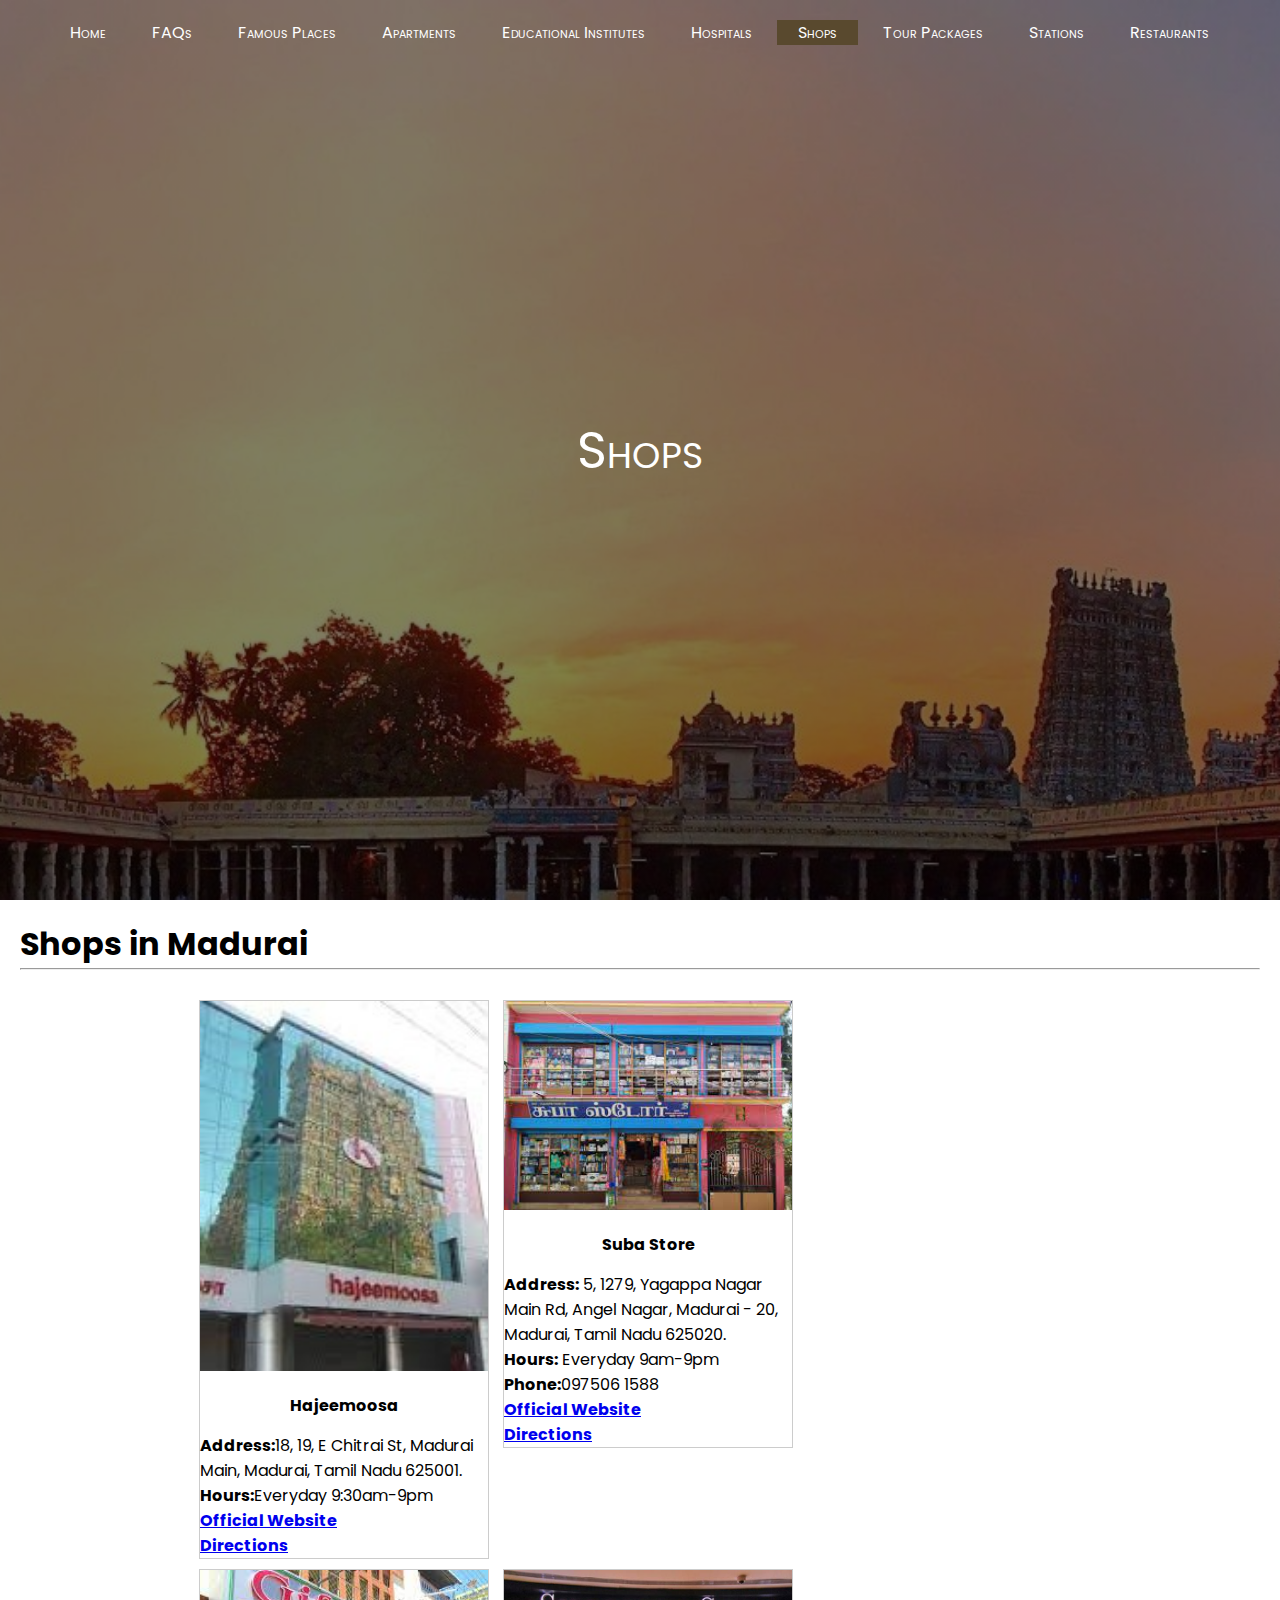
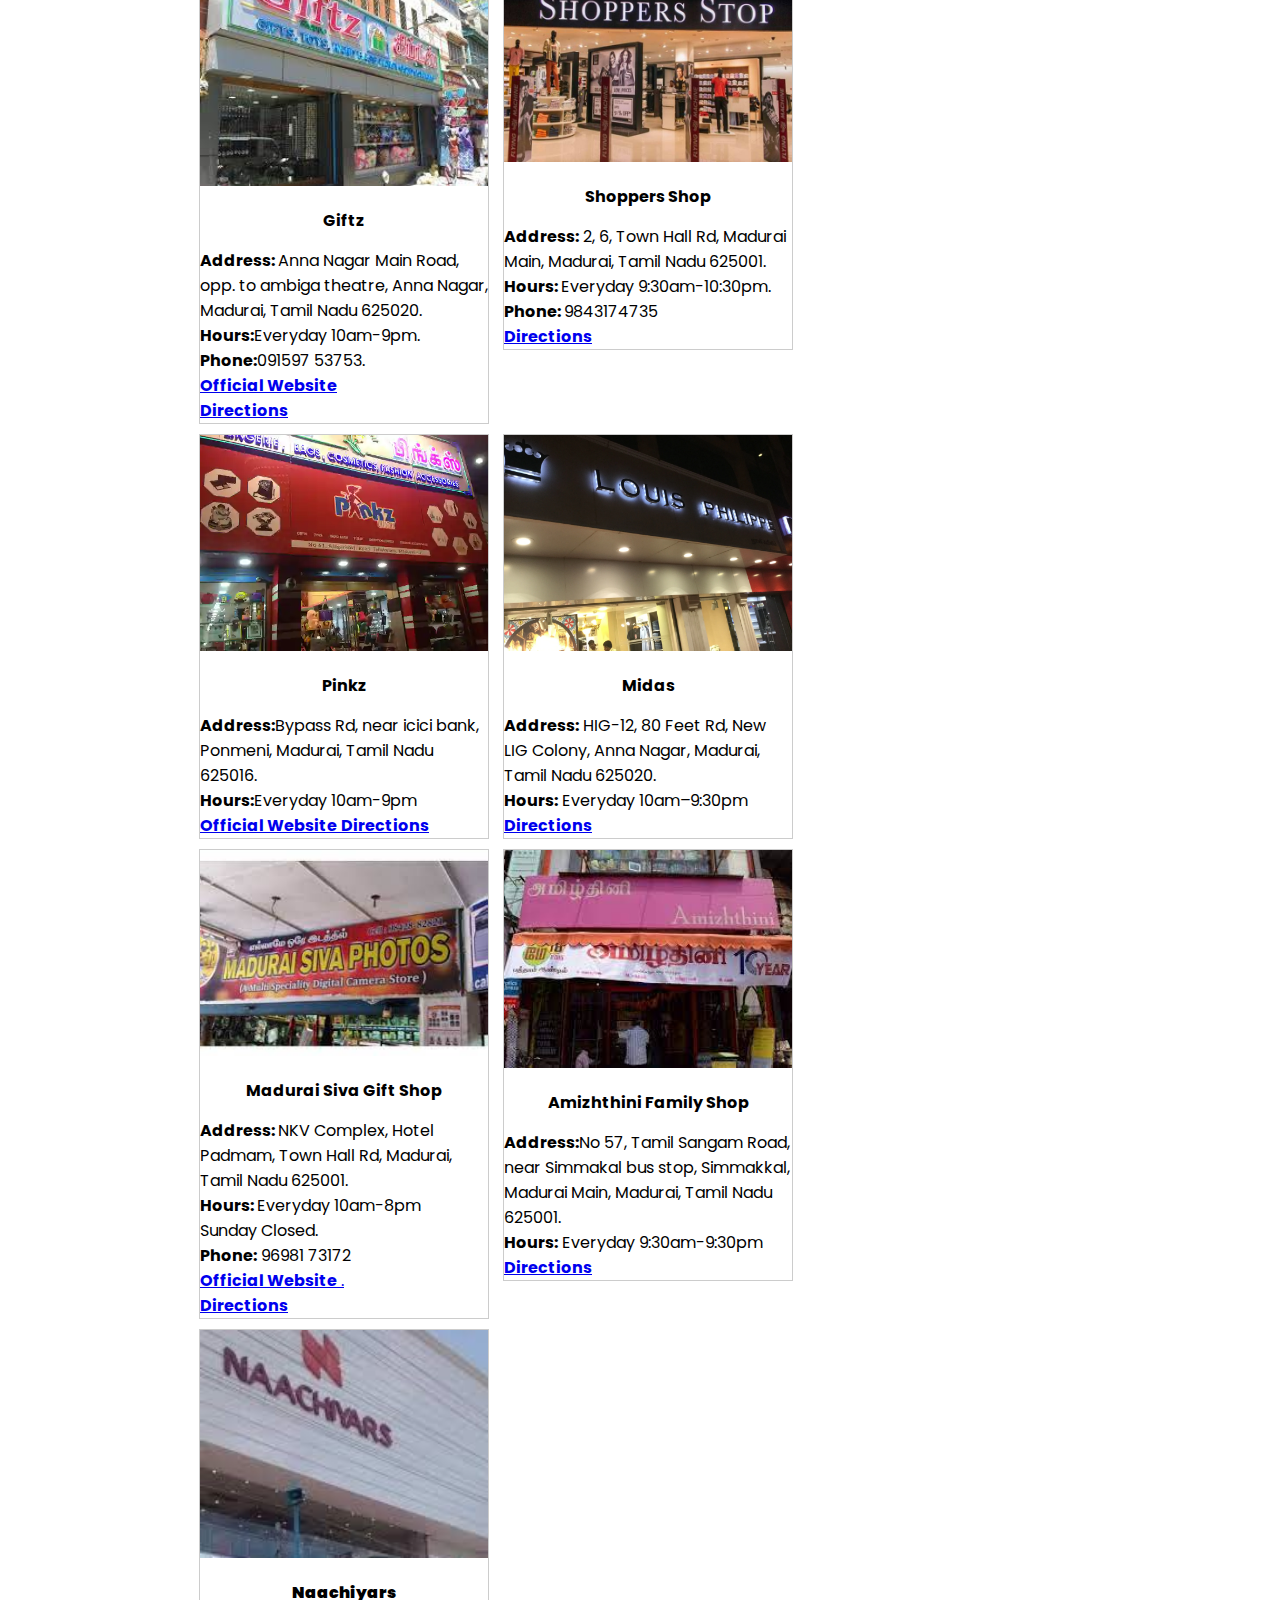
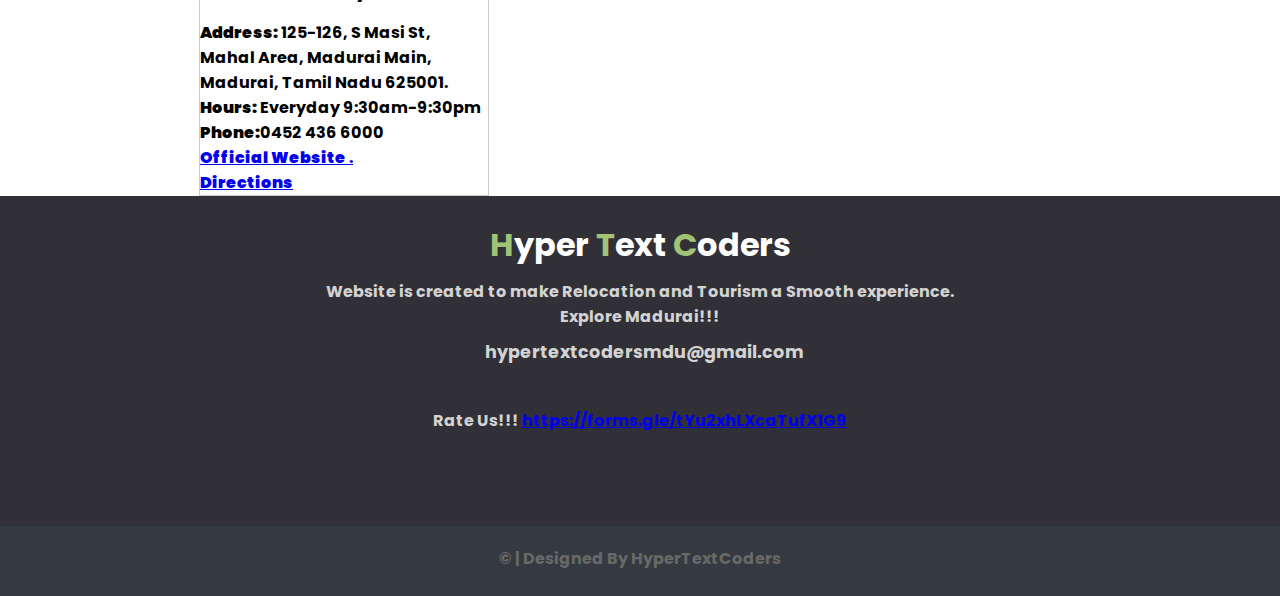
<file: shops.html>
<!DOCTYPE html>
<html lang="en">
  <head>
    <link
      href="https://fonts.googleapis.com/css2?family=Poppins:wght@500&display=swap"
      rel="stylesheet"
    />
    <link
      rel="stylesheet"
      href="https://pro.fontawesome.com/releases/v5.10.0/css/all.css"
      integrity="sha384-AYmEC3Yw5cVb3ZcuHtOA93w35dYTsvhLPVnYs9eStHfGJvOvKxVfELGroGkvsg+p"
      crossorigin="anonymous"
    />
    <meta charset="UTF-8" />
    <meta name="viewport" content="width=device-width, initial-scale=1.0" />
    <link rel="stylesheet" href="css/style.css" type="text/css" />
    <title>Exploring Madurai</title>
    <!-- Global site tag (gtag.js) - Google Analytics -->
<script async src="https://www.googletagmanager.com/gtag/js?id=G-F4DT20W3PQ"></script>
<script>
  window.dataLayer = window.dataLayer || [];
  function gtag(){dataLayer.push(arguments);}
  gtag('js', new Date());

  gtag('config', 'G-F4DT20W3PQ');
</script>
  </head>

  <body>
    <!-- Header and Nav -->
    <header>
      <nav>
        <div class="main">
          <ul class="main-list">
            <li class="main-list-item"><a href="index.html">Home</a></li>
            <li class="main-list-item">
              <a href="info.html">FAQs</a>
            </li>
            <li class="main-list-item">
              <a href="place.html">Famous Places</a>
            </li>
            <li class="main-list-item">
              <a href="apartments.html">Apartments</a>
            </li>
            <li class="main-list-item">
              <a href="educationalInst.html">Educational Institutes</a>
            </li>
            <li class="main-list-item">
              <a href="hospitals.html">Hospitals</a>
            </li>
            <li class="active main-list-item">
                <a href="shops.html">Shops</a>
              </li>
              <li class="main-list-item">
                <a href="hotels.html">Tour Packages</a>
              </li>
              <li class="main-list-item">
                <a href="stations.html">Stations</a>
              </li>
              <li class="main-list-item">
                <a href="restaurants.html">Restaurants</a>
              </li>
          </ul>
        </div>
      </nav>
      <!-- // Header and Nav -->
      <!-- // Header and Nav -->

      <!-- Title heading -->
      <div class="title">
        <span class="heading">Shops</span>
      </div>
    </header>
     <!-- // Title heading -->

    <!-- PAGE WRAPPER -->
    <div class="page-wrapper">
        <div class="history">
          <h1 class="history-heading1">Shops in Madurai</h1>
          <hr />
        </div>
        <!-- IMAGE GALLERY -->
        <div class="image-gallery">
          <!-- IMAGE -->
          <div class="responsive">
            <div class="gallery">
              <a href="images/shop/hajeemosa.jfif" target="_blank"
                ><img
                  width="1000"
                  height="1000"
                  src="images/shop/hajeemosa.jfif"
                  alt="Hajeemoosa"
                  title="Hajeemoosa"
              /></a>
              <div class="des"><strong>Hajeemoosa</strong></div>
              <p><strong>Address:</strong>18, 19, E Chitrai St, Madurai Main, Madurai, Tamil Nadu 625001. <br>
                <strong>Hours:</strong>Everyday 9:30am-9pm<br>
                 <a href="http://www.hajeemoosa.com/" target="_blank"><strong>Official Website</strong></a><br>
                 <a href="https://www.google.com/search?tbs=lf:1,lf_ui:10&tbm=lcl&q=shops+in+madurai&rflfq=1&num=10&sa=X&ved=2ahUKEwj97s-1uOjzAhXQR30KHT2-CZsQjGp6BAgaEFw&biw=1536&bih=754&dpr=1.25#" target="_blank"><strong>Directions</strong></a>
            </div>
          </div>
          <!-- // IMAGE -->
  
          <!-- IMAGE -->
          <div class="responsive">
            <div class="gallery">
              <a
                href="images/shop/suba.jfif"
                target="_blank"
                ><img
                  width="1000"
                  height="1000"
                  src="images/shop/suba.jfif"
                  alt="Suba Store"
                  title="Suba Store"
              /></a>
              <div class="des">
                <strong>Suba Store</strong>
              </div>
                <p><strong>Address:</Address></strong>  5, 1279, Yagappa Nagar Main Rd, Angel Nagar, Madurai - 20, Madurai, Tamil Nadu 625020.<br>
                  <strong>Hours:</strong> Everyday 9am-9pm<br>
                 <strong>Phone:</strong>097506 1588<br>
                  <a href="https://subastore.business.site/?utm_source=gmb&utm_medium=referral" target="_blank"><strong>Official Website</strong></a><br>
                  <a href="https://www.google.com/search?tbs=lf:1,lf_ui:10&tbm=lcl&q=shops+in+madurai&rflfq=1&num=10&sa=X&ved=2ahUKEwj97s-1uOjzAhXQR30KHT2-CZsQjGp6BAgaEFw&biw=1536&bih=754&dpr=1.25#" target="_blank"><strong>Directions</strong></a>
                  </p>
              
            </div>
          </div>
          <!-- IMAGE -->
          <div class="responsive">
            <div class="gallery">
              <a href="images/shop/giftz.jfif" target="_blank"
                ><img
                  width="200"
                  height="200"
                  src="images/shop/giftz.jfif"
                  alt="Giftz "
                  title="Giftz"
              /></a>
              <div class="des">
                <strong>Giftz </strong>
              </div>
              <p>
                <strong>Address: </strong>Anna Nagar Main Road, opp. to ambiga theatre, Anna Nagar, Madurai, Tamil Nadu 625020.<br>
  <strong>Hours:</strong>Everyday 10am-9pm.<br>
  <strong>Phone:</strong>091597 53753.<br>
  <a href="https://giftzindia.com/" target="_blank"><strong>Official Website</strong></a><br>
  <a href="https://www.google.com/search?tbs=lf:1,lf_ui:10&tbm=lcl&q=shops+in+madurai&rflfq=1&num=10&sa=X&ved=2ahUKEwj97s-1uOjzAhXQR30KHT2-CZsQjGp6BAgaEFw&biw=1536&bih=754&dpr=1.25#" target="_blank"><strong>Directions</strong></a>
              </p>
            </div>
          </div>
          <!-- // IMAGE -->
          <!-- IMAGE -->
          <div class="responsive">
            <div class="gallery">
              <a href="images/shop/shoppers.jpg" target="_blank"
                ><img
                  width="200"
                  height="200"
                  src="images/shop/shoppers.jpg"
                  alt="Shoppers Shop"
                  title="Shoppers Shop"
              /></a>
              <div class="des"><strong>Shoppers Shop</strong></div>
              <p><strong>Address:</strong> 2, 6, Town Hall Rd, Madurai Main, Madurai, Tamil Nadu 625001.<br>
                <strong>Hours: </strong>Everyday 9:30am-10:30pm.
                <strong>Phone: </strong>9843174735<br>
         
  <a href="https://www.google.com/search?tbs=lf:1,lf_ui:10&tbm=lcl&q=shops+in+madurai&rflfq=1&num=10&sa=X&ved=2ahUKEwj97s-1uOjzAhXQR30KHT2-CZsQjGp6BAgaEFw&biw=1536&bih=754&dpr=1.25#" target="_blank"><strong>Directions</strong></a>
                
                <br>
                </p>
            </div>
          </div>
          <!-- // IMAGE -->
          <!-- IMAGE -->
          <div class="responsive">
            <div class="gallery">
              <a href="images/shop/pinkz.webp" target="_blank"
                ><img
                  width="200"
                  height="200"
                  src="images/shop/pinkz.webp"
                  alt="Pinkz "
                  title="Pinkz "
              /></a>
              <div class="des">
                <strong>Pinkz </strong>
              </div>
              <p>
                <strong>Address:</strong>Bypass Rd, near icici bank, Ponmeni, Madurai, Tamil Nadu 625016.<br>
                <strong>Hours:</strong>Everyday 10am-9pm<br>
                 <a href="https://pinkz-gift-shop.business.site/?utm_source=gmb&utm_medium=referral" target="_blank"><strong>Official Website</strong>
                    <a href="https://www.google.com/search?tbs=lf:1,lf_ui:10&tbm=lcl&q=shops+in+madurai&rflfq=1&num=10&sa=X&ved=2ahUKEwj97s-1uOjzAhXQR30KHT2-CZsQjGp6BAgaEFw&biw=1536&bih=754&dpr=1.25#" target="_blank"><strong>Directions</strong></a>
   
                </p>
            </div>
          </div>
          <!-- // IMAGE -->
          <!-- IMAGE -->
          <div class="responsive">
            <div class="gallery">
              <a href="images/shop/midas.webp" target="_blank"
                ><img
                  width="200"
                  height="200"
                  src="images/shop/midas.webp"
                  alt="Midas"
                  title="Midas"
              /></a>
              <div class="des">
                 <strong>Midas</strong> 
              </div>
              <p><strong>Address:</strong> HIG-12, 80 Feet Rd, New LIG Colony, Anna Nagar, Madurai, Tamil Nadu 625020.<br>
               <strong>Hours:</strong> Everyday	10am–9:30pm<br>
               <a href="https://www.google.com/search?tbs=lf:1,lf_ui:10&tbm=lcl&q=shops+in+madurai&rflfq=1&num=10&sa=X&ved=2ahUKEwj97s-1uOjzAhXQR30KHT2-CZsQjGp6BAgaEFw&biw=1536&bih=754&dpr=1.25#" target="_blank"><strong>Directions</strong></p>
            </div>
          </div>
          <!-- // IMAGE -->
          <!-- IMAGE -->
          <div class="responsive">
            <div class="gallery">
              <a href="images/shop/siva.jfif" target="_blank"
                ><img
                  width="200"
                  height="200"
                  src="images/shop/siva.jfif"
                  alt="Madurai Siva Gift Shop"
                  title="Madurai Siva Gift Shop"
              /></a>
              <div class="des">
                <strong>Madurai Siva Gift Shop</strong> 
              </div>
              <p>
                <strong>Address: </strong> NKV Complex, Hotel Padmam, Town Hall Rd, Madurai, Tamil Nadu 625001.<br>
                <strong>Hours: </strong>Everyday 10am-8pm<br>
                Sunday Closed.<br>
  <strong>Phone:</strong> 96981 73172<br>
  <a href="http://www.maduraisivaphotos.in/ " target="_blank"><strong>Official Website</strong>
    .<br>
  <a href="https://www.google.com/search?tbs=lf:1,lf_ui:10&tbm=lcl&q=shops+in+madurai&rflfq=1&num=10&sa=X&ved=2ahUKEwj97s-1uOjzAhXQR30KHT2-CZsQjGp6BAgaEFw&biw=1536&bih=754&dpr=1.25#"target="_blank"><strong>Directions</strong>
              </p>
            </div>
          </div>
          <!-- // IMAGE -->
          <!-- IMAGE -->
          <div class="responsive">
            <div class="gallery">
              <a href="images/shop/amizhithini.jfif" target="_blank"
                ><img
                  width="200"
                  height="200"
                  src="images/shop/amizhithini.jfif"
                  alt="Amizhthini Family Shop"
                  title="Amizhthini Family Shop"
              /></a>
              <div class="des">
                <strong>Amizhthini Family Shop</strong>
              </div>
              <p>
               <strong>Address:</strong>No 57, Tamil Sangam Road, near Simmakal bus stop, Simmakkal, Madurai Main, Madurai, Tamil Nadu 625001.<br>
                <strong>Hours:</strong> Everyday 9:30am-9:30pm<br>
                <a href="https://www.google.com/search?tbs=lf:1,lf_ui:10&tbm=lcl&q=shops+in+madurai&rflfq=1&num=10&sa=X&ved=2ahUKEwj97s-1uOjzAhXQR30KHT2-CZsQjGp6BAgaEFw&biw=1536&bih=754&dpr=1.25#"target="_blank"><strong>Directions
            </p>
            </div>
          </div>
          <!-- // IMAGE -->
          <!-- IMAGE -->
          <div class="responsive">
            <div class="gallery">
              <a href="images/shop/naachiyars.jfif" target="_blank"
                ><img
                  width="200"
                  height="200"
                  src="images/shop/naachiyars.jfif"
                  alt="Naachiyars"
                  title="Naachiyars"
              /></a>
              <div class="des">
                <strong>Naachiyars</strong>
              </div>
              <p><strong>Address:</strong> 125-126, S Masi St, Mahal Area, Madurai Main, Madurai, Tamil Nadu 625001.<br>
                <strong>Hours:</strong> Everyday 9:30am-9:30pm<br> 
               <strong>Phone:</strong>0452 436 6000
            <br>
  <a href="http://www.naachiyars.com/ " target="_blank"><strong>Official Website</strong>
    .<br>
  <a href="https://www.google.com/search?tbs=lf:1,lf_ui:10&tbm=lcl&q=shops+in+madurai&rflfq=1&num=10&sa=X&ved=2ahUKEwj97s-1uOjzAhXQR30KHT2-CZsQjGp6BAgaEFw&biw=1536&bih=754&dpr=1.25#"target="_blank"><strong>Directions</strong></a>
            </p>
            </div>
          </div>
         
        </div>
        <!-- // IMAGE GALLERY-->
      </div>
      <!-- // PAGE WRAPPER-->
      <!-- Footer -->
<footer>
  <div class="footer">
    <div class="footer-content">
      <div class="footer-section about">
        <h1 class="logo-text">
          <span class="logo-span">H</span>yper
          <span class="logo-span">T</span>ext
          <span class="logo-span">C</span>oders
        </h1>
        <p class="footer-para">
        Website is created to make Relocation and Tourism a Smooth experience.<br>
        Explore Madurai!!!
        </p>
        <div class="contact">
          <span
            ><i class="fas fa-envelope"></i>&nbsp;
            hypertextcodersmdu@gmail.com</span
          >
          <br>
          <p class="footer-para">
            Rate Us!!!
            <a href="https://forms.gle/tYu2xhLXcaTufX1G9" target="_blank">https://forms.gle/tYu2xhLXcaTufX1G9<strong></strong></p>
            </p>
        </div>
      </div>
    </div>
    <div class="footer-bottom">
      &copy; | Designed By HyperTextCoders
    </div>
  </div>
</footer>
<!-- // Footer -->
  </body>
</html>
</file>
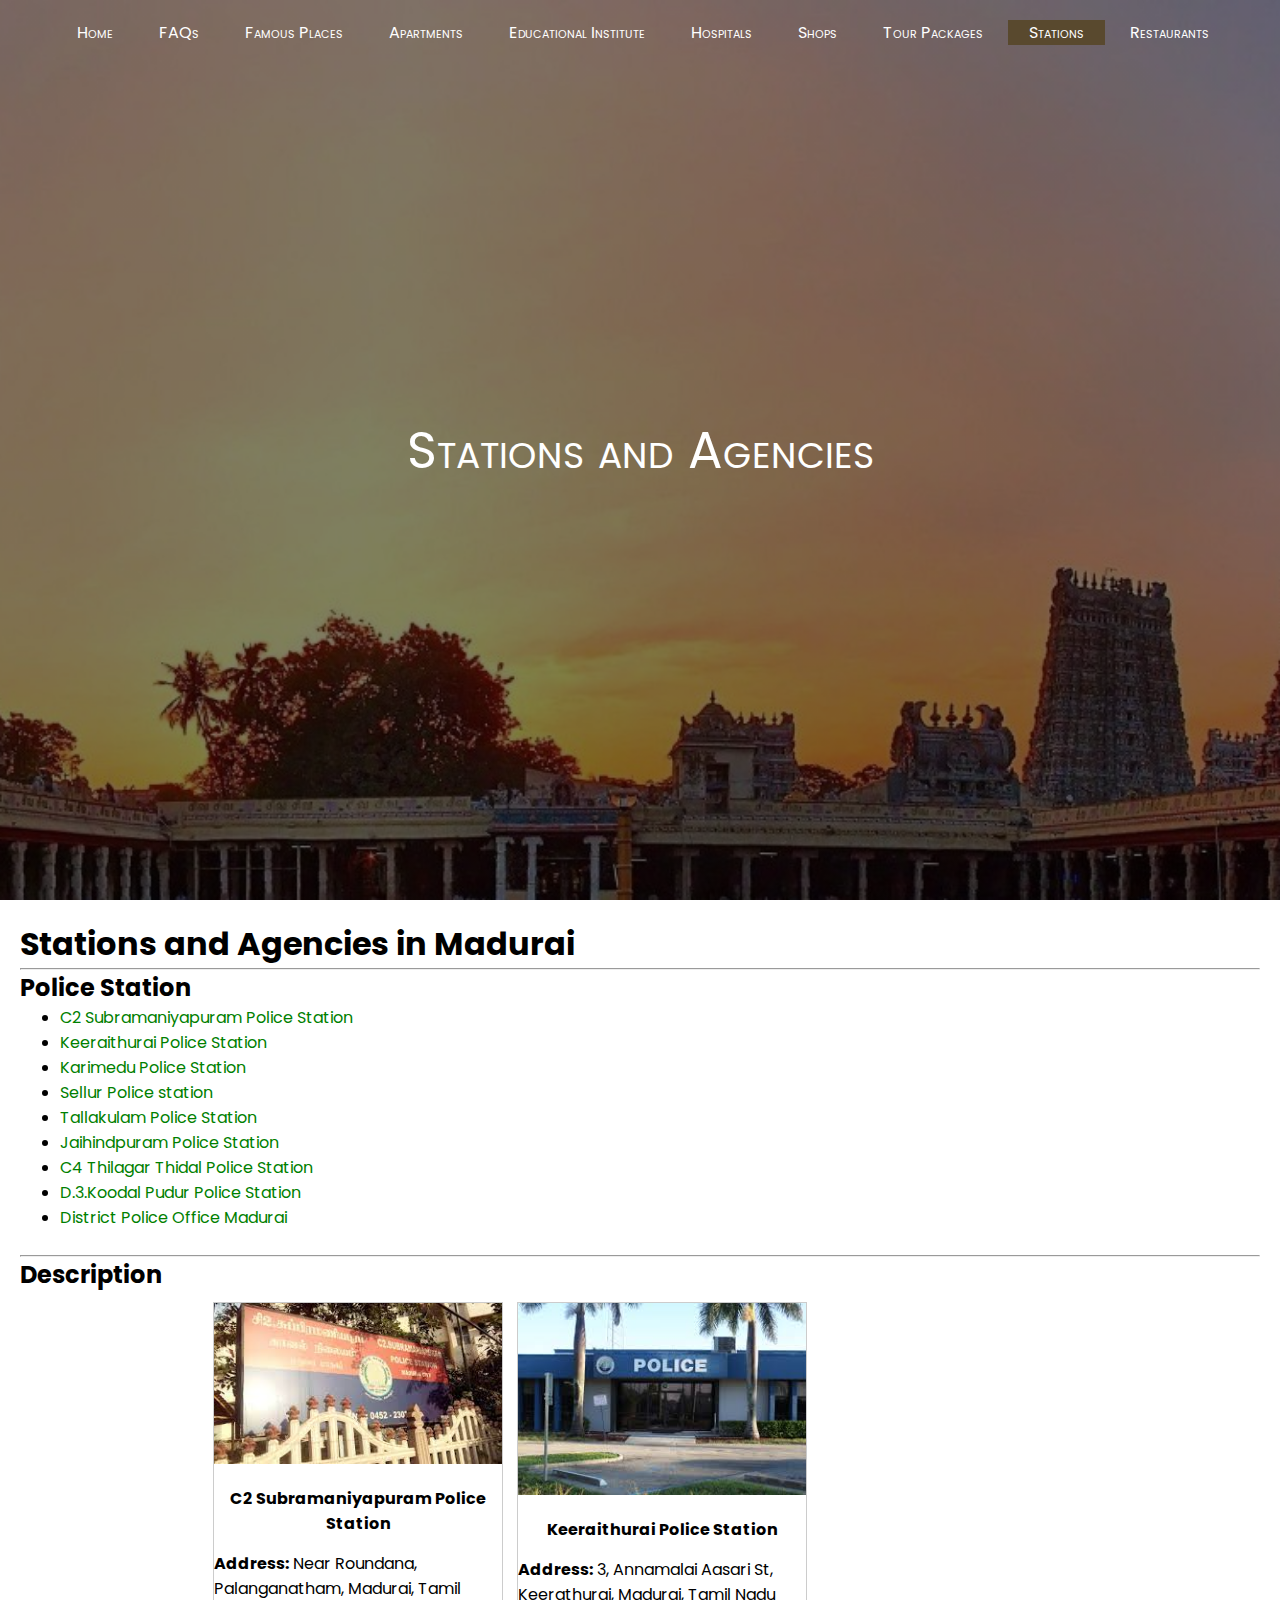
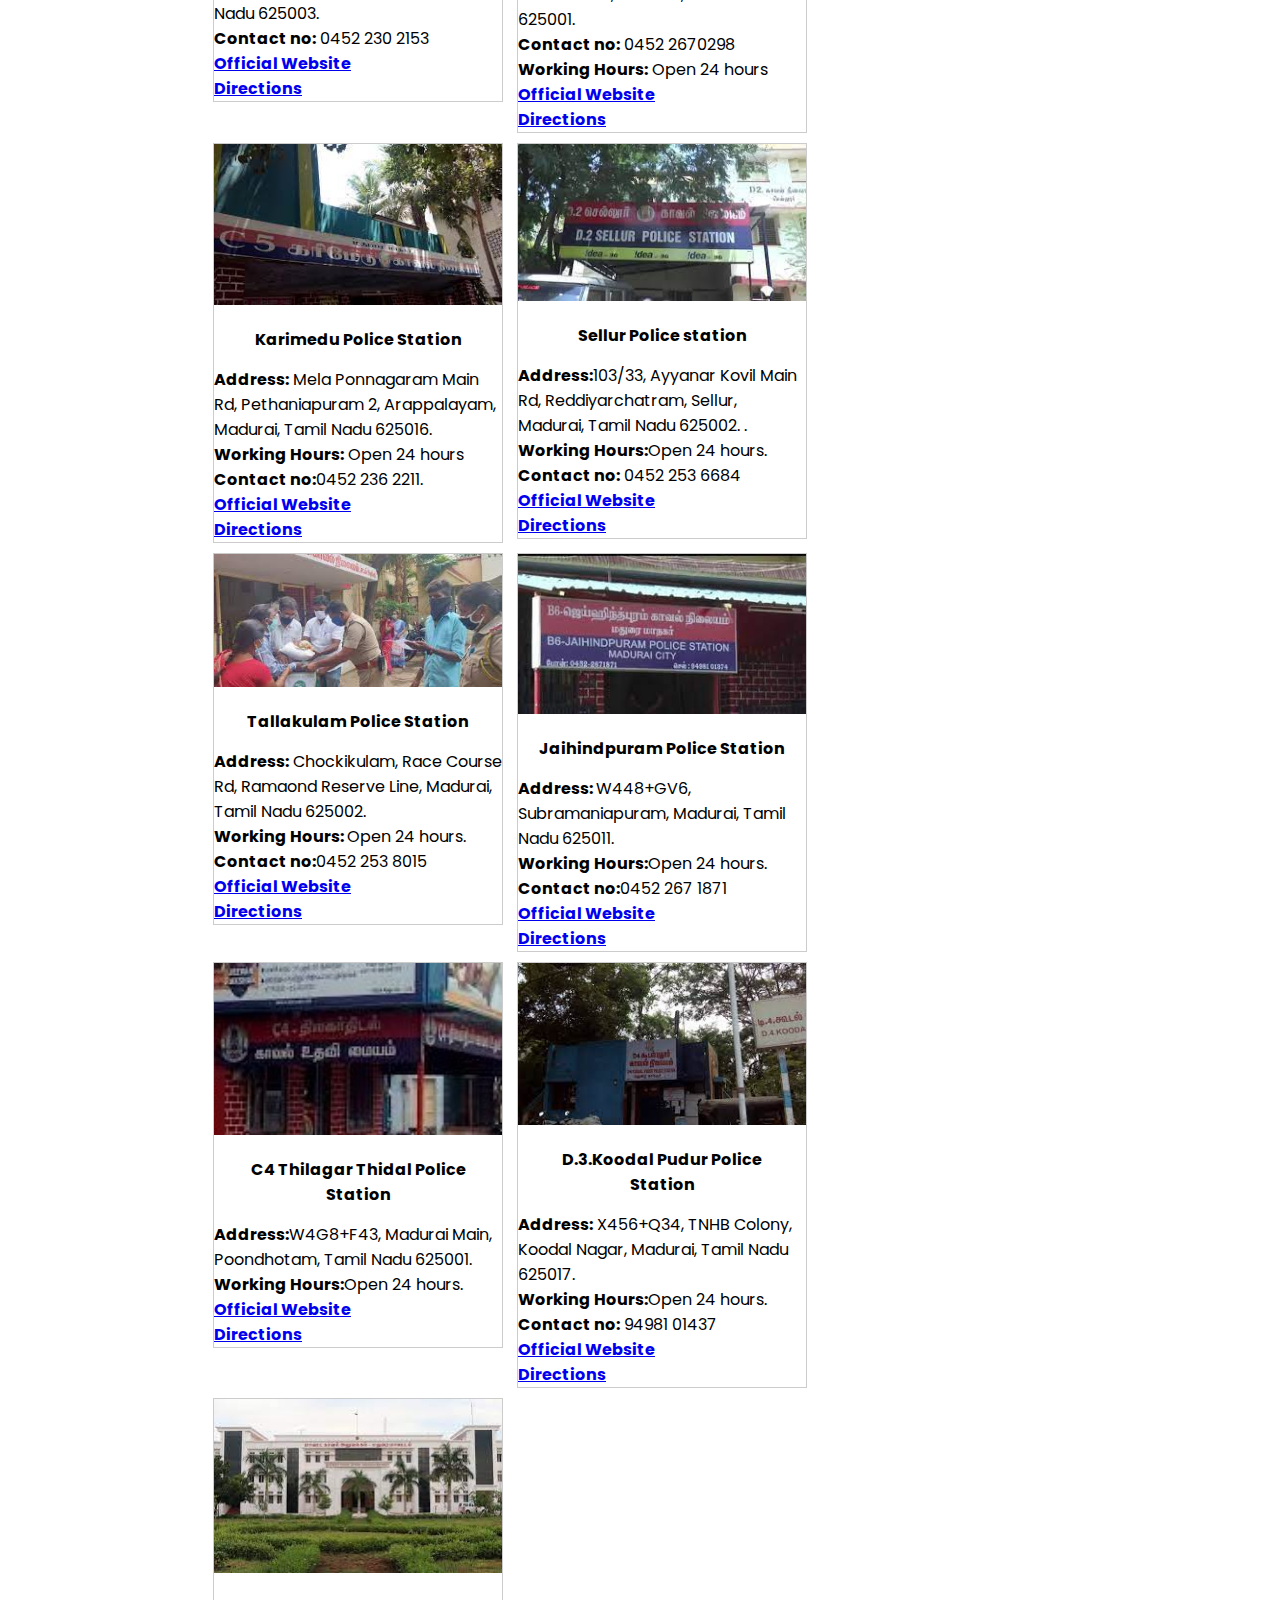
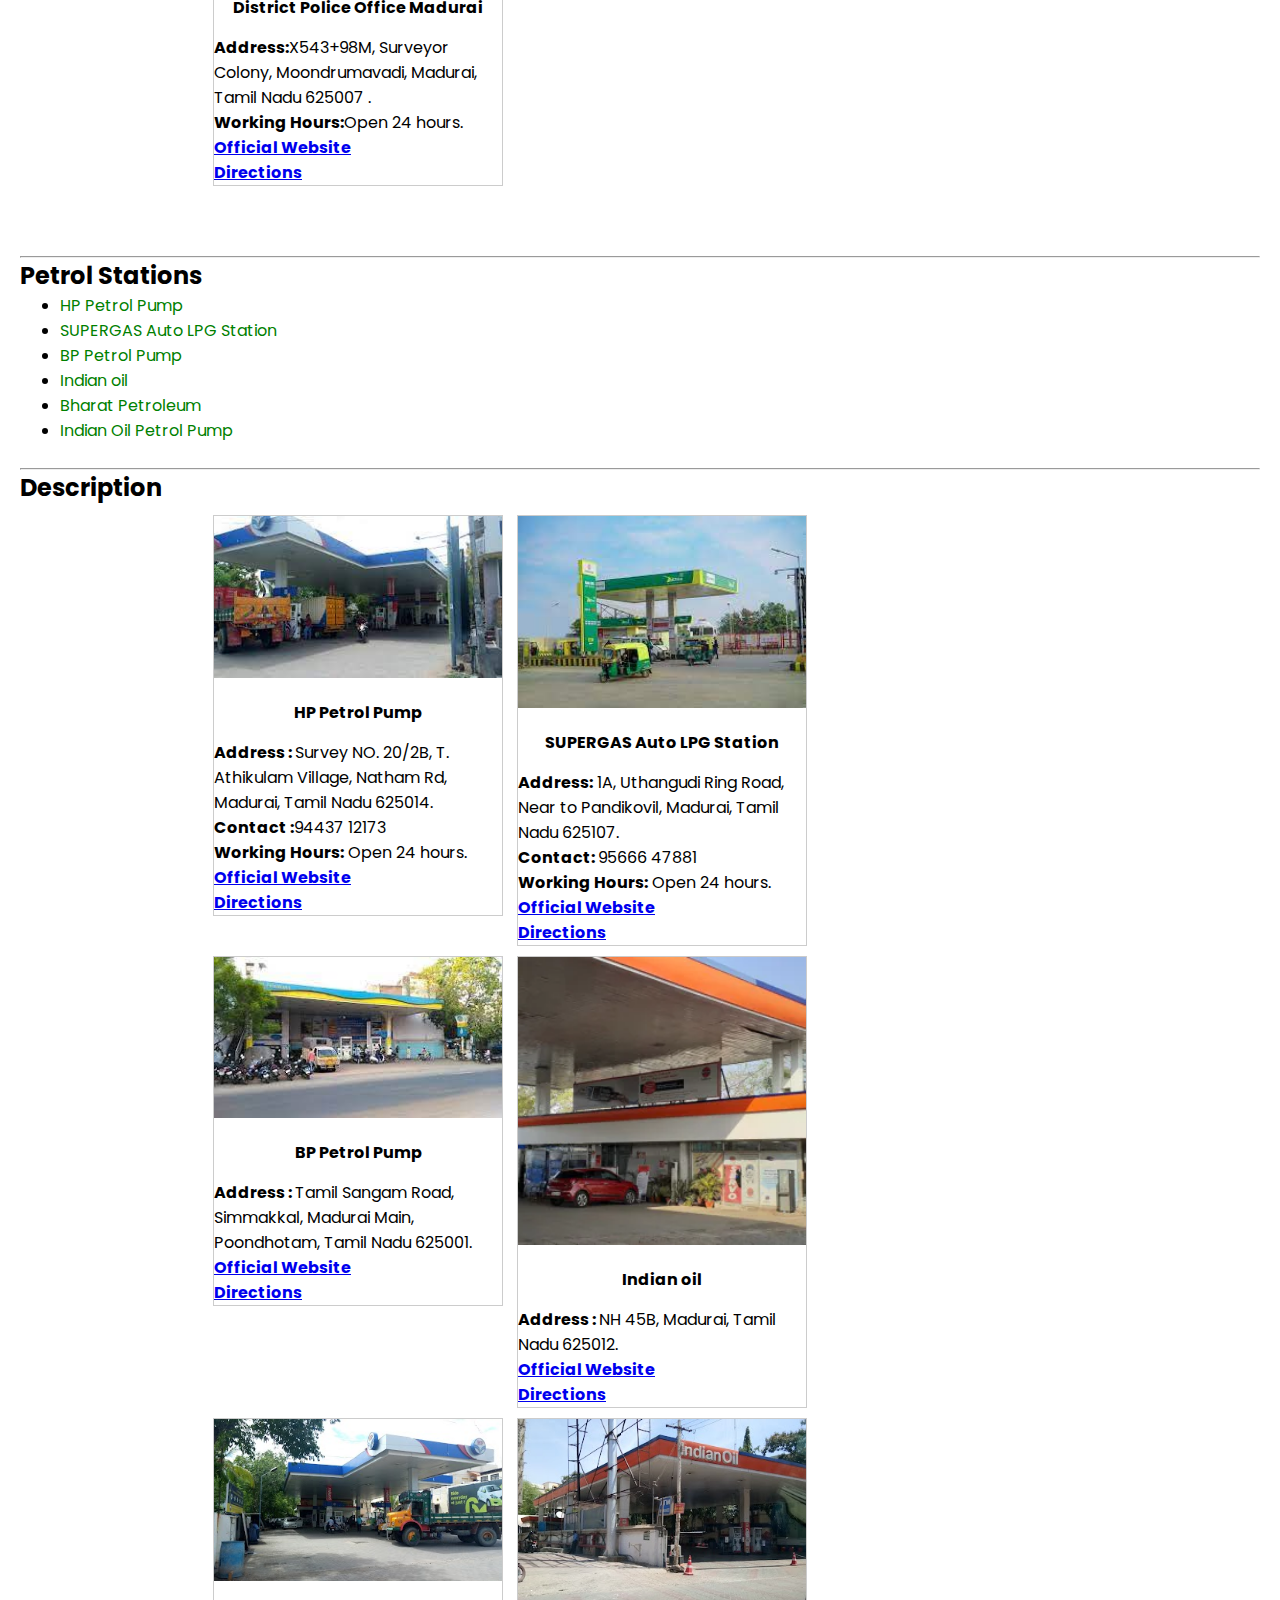
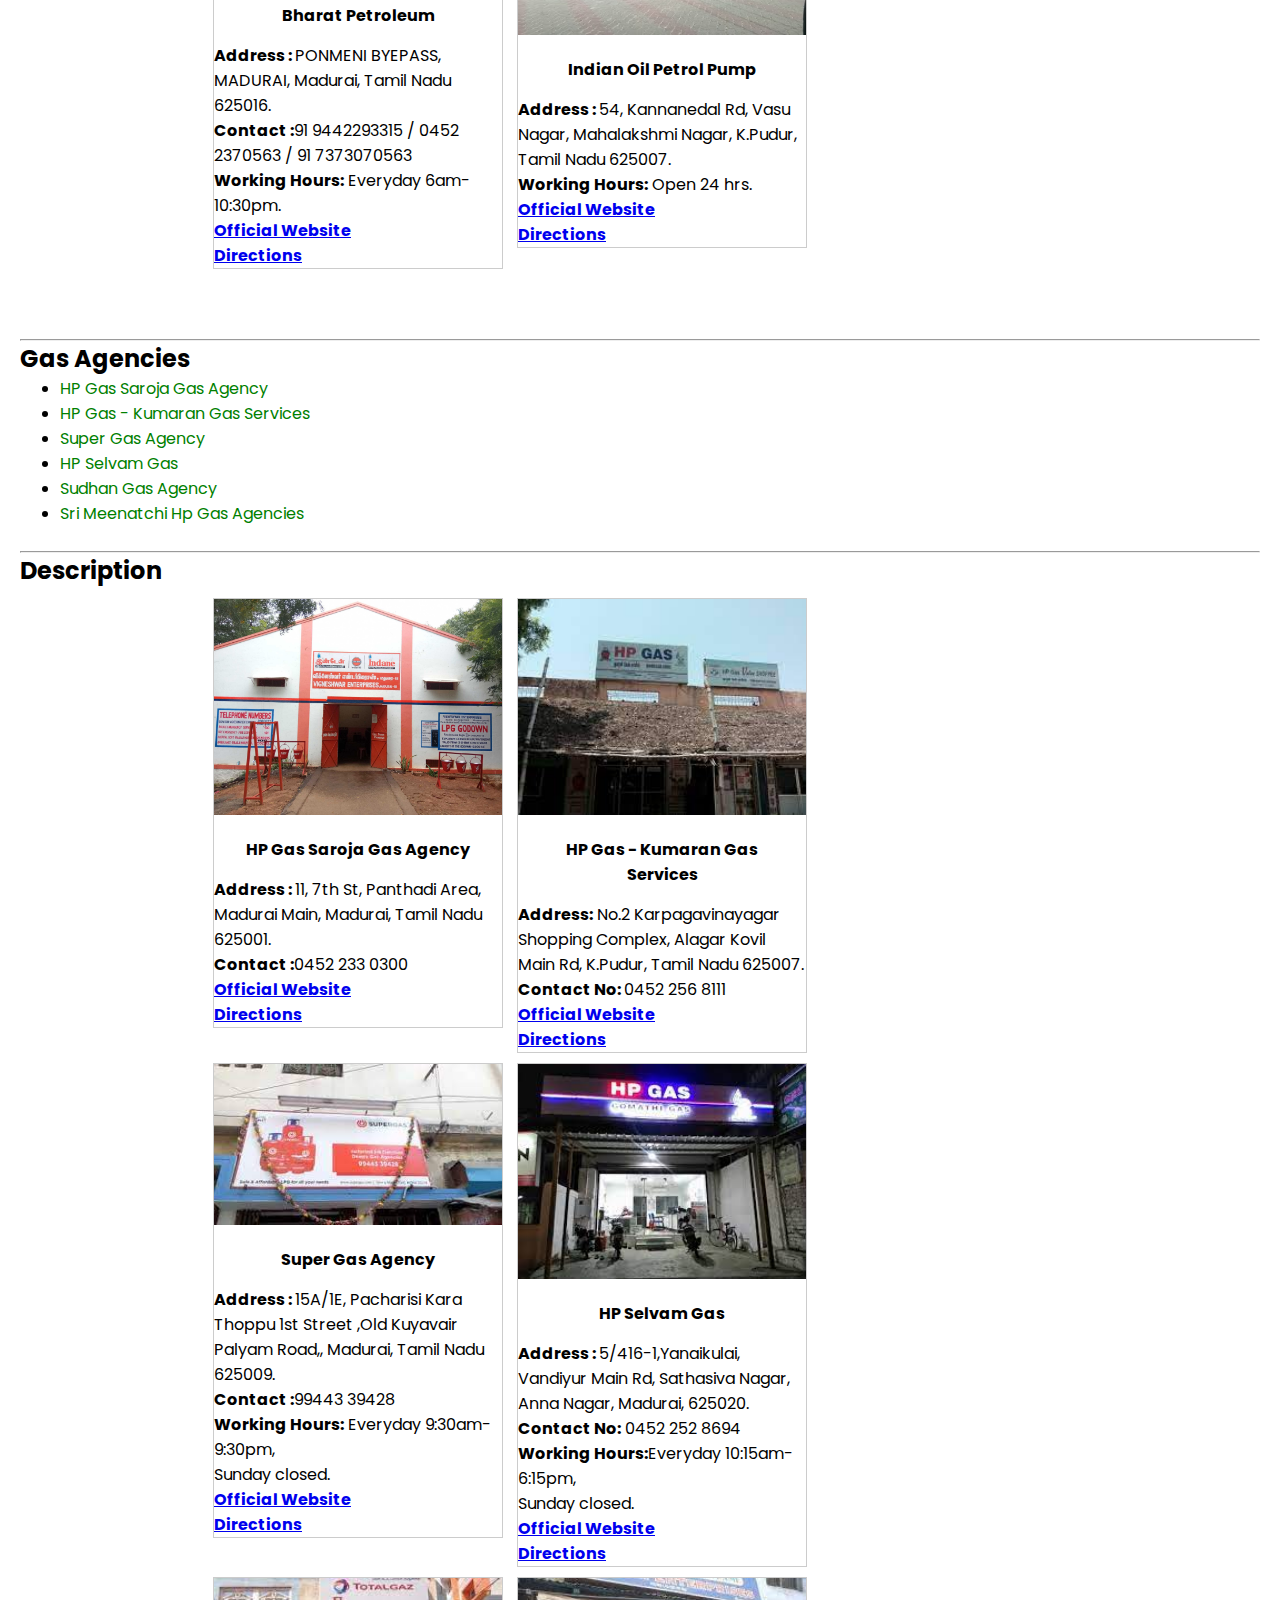
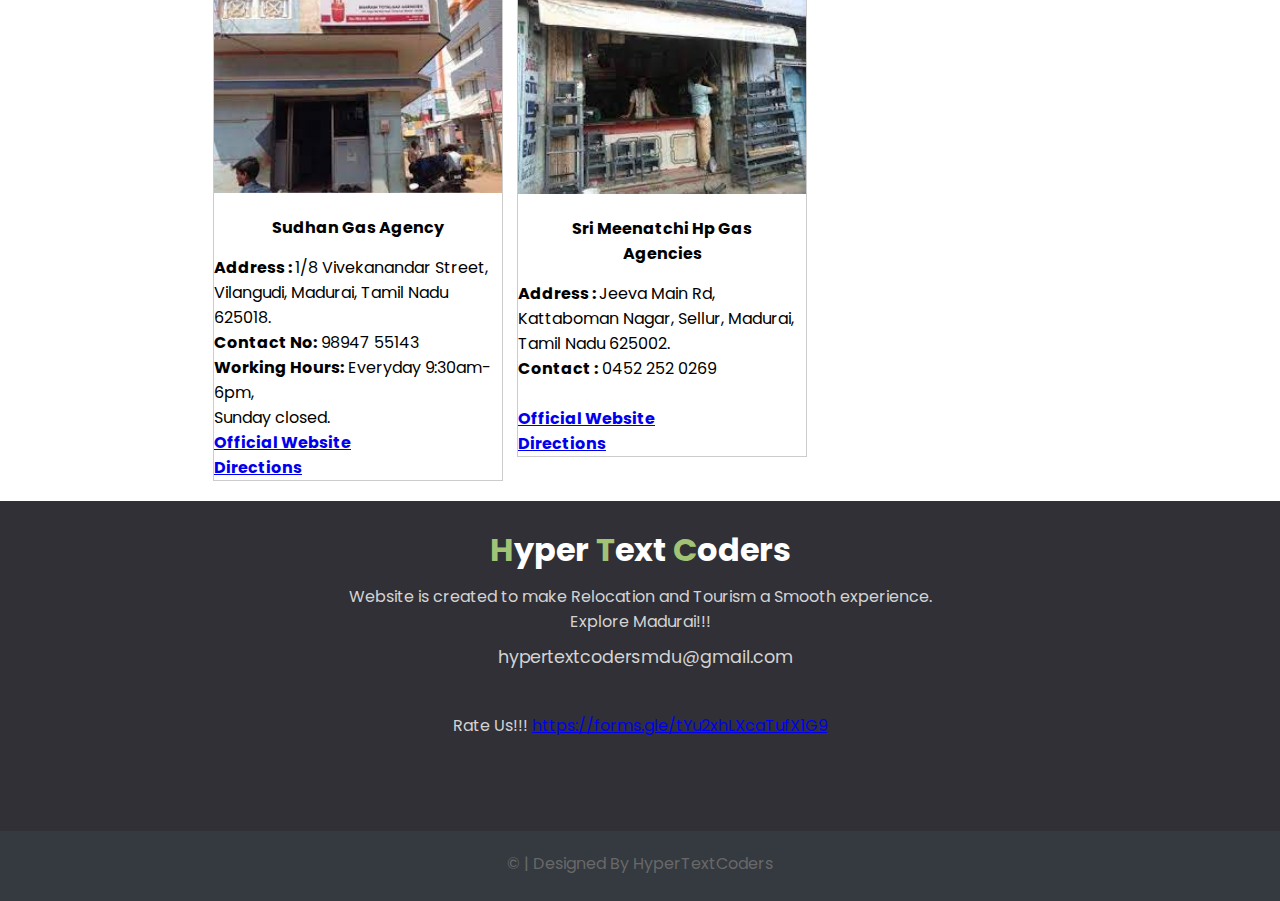
<file: stations.html>
<!DOCTYPE html>
<html lang="en">
  <head>
    <link
      href="https://fonts.googleapis.com/css2?family=Poppins:wght@500&display=swap"
      rel="stylesheet"
    />
    <link
      rel="stylesheet"
      href="https://pro.fontawesome.com/releases/v5.10.0/css/all.css"
      integrity="sha384-AYmEC3Yw5cVb3ZcuHtOA93w35dYTsvhLPVnYs9eStHfGJvOvKxVfELGroGkvsg+p"
      crossorigin="anonymous"
    />
    <meta charset="UTF-8" />
    <meta name="viewport" content="width=device-width, initial-scale=1.0" />
    <link rel="stylesheet" href="css/style.css" type="text/css" />
    <title>Exploring Madurai</title>
    <!-- Global site tag (gtag.js) - Google Analytics -->
<script async src="https://www.googletagmanager.com/gtag/js?id=G-F4DT20W3PQ"></script>
<script>
  window.dataLayer = window.dataLayer || [];
  function gtag(){dataLayer.push(arguments);}
  gtag('js', new Date());

  gtag('config', 'G-F4DT20W3PQ');
</script>
  </head>

  <body>
    <!-- Header and Nav -->
    <header>
      <nav>
        <div class="main">
          <ul class="main-list">
            <li class="main-list-item"><a href="index.html">Home</a></li>
            <li class="main-list-item">
              <a href="info.html">FAQs</a>
            </li>
            <li class="main-list-item">
              <a href="place.html">Famous Places</a>
            </li>
            <li class="main-list-item">
              <a href="apartments.html">Apartments</a>
            </li>
            <li class="main-list-item"><a href="educationalInst.html">Educational Institute</a></li>
            <li class="main-list-item">
              <a href="hospitals.html">Hospitals</a>
            </li>
            <li class="main-list-item">
              <a href="shops.html">Shops</a>
            </li>
            <li class="main-list-item">
              <a href="hotels.html">Tour Packages</a>
            </li>
            <li class="active main-list-item">
                <a href="stations.html">Stations</a>
              </li>
              <li class="main-list-item">
                <a href="restaurants.html">Restaurants</a>
              </li>
          </ul>
        </div>
      </nav>
      <!-- // Header and Nav -->

      <!-- Title heading -->
      <div class="title">
        <span class="heading">Stations and Agencies </span>
      </div>
    </header>
    <!-- // Title heading -->
    <!--  Hospitals-->
    <div class="page-wrapper">
      <main>
        <div class="history">
          <h1 class="history-heading1">
            Stations and Agencies  in Madurai
          </h1>
          <hr />
          <!--  Hospitals list -->
         <h2>Police Station</h2>
          <ul class="history-list Hospitals">
            <li>
              <a
                class="hospitals-link"
                href="http://www.tnpolice.gov.in/"
                target="_blank"
              >
              C2 Subramaniyapuram Police Station
              </a>
            </li>
            <li>
              <a
                class="hospitals-link"
                href="http://www.tnpolice.gov.in/"
                target="_blank"
              >
              Keeraithurai Police Station
              </a>
            </li>
            <li>
              <a
                class="hospitals-link"
                href="https://eservices.tnpolice.gov.in/CCTNSNICSDC/Index?0"
                target="_blank"
              >
              Karimedu Police Station
              </a>
            </li>
            <li>
              <a
                class="hospitals-link"
                href="http://www.tnpolice.gov.in/"
                target="_blank"
              >
              Sellur Police station
              </a>
            </li>
            <li>
              <a
                class="hospitals-link"
                href="http://www.tnpolice.gov.in/"
                target="_blank"
              >
              Tallakulam Police Station
              </a>
            </li>
            <li>
              <a
                class="hospitals-link"
                href="http://www.tnpolice.gov.in/"
                target="_blank"
              >
              Jaihindpuram Police Station
              </a>
            </li>
            <li>
              <a
                class="hospitals-link"
                href="http://www.tnpolice.gov.in/"
                target="_blank"
              >
              C4 Thilagar Thidal Police Station
              </a>
            </li>
            <li>
              <a
                class="hospitals-link"
                href="http://www.tnpolice.gov.in/"
                target="_blank"
              >
              D.3.Koodal Pudur Police Station
              </a>
            </li>
            <li>
              <a
                class="hospitals-link"
                href="http://www.tnpolice.gov.in/"
                target="_blank"
              >
              District Police Office Madurai
              </a>
            </li>
            </ul>
               <br>
            <hr/>
            <h2>Description </h2>
            <div class="image-gallery">
              <!-- IMAGE -->
              <div class="responsive">
                <div class="gallery">
                  <a href="images/station/subraman.jfif" target="_blank"
                    ><img
                      width="1000"
                      height="1000"
                      src="images/station/subraman.jfif"
                      alt=" C2 Subramaniyapuram Police Station"
                      title=" C2 Subramaniyapuram Police Station"
                  /></a>
                  <div class="des"><strong> C2 Subramaniyapuram Police Station</strong></div>
                  <p><strong>Address:</strong> Near Roundana, Palanganatham, Madurai, Tamil Nadu 625003.<br>
                    <strong>Contact no:</strong>
                    0452 230 2153<br>
                    <a href="http://www.tnpolice.gov.in/" target="_blank"><strong>Official Website</strong></a>
                 <br>   <a href="https://www.google.com/search?tbs=lf:1,lf_ui:2&tbm=lcl&q=police+stations+in+madurai&rflfq=1&num=10&sa=X&sqi=2&ved=2ahUKEwiFlaiWzurzAhUkqpUCHdnIAzkQjGp6BAgXEFM&biw=1536&bih=754&dpr=1.25#" target="_blank"><strong>Directions</strong></a>
                   </p>
                </div>
              </div>
              <!-- IMAGE -->
              <div class="responsive">
                <div class="gallery">
                  <a href="images/station/keeraithurai.jpg" target="_blank"
                    ><img
                      width="1000"
                      height="1000"
                      src="images/station/keeraithurai.jpg"
                      alt=" Keeraithurai Police Station"
                      title="Keeraithurai Police Station"
                  /></a>
                  <div class="des"><strong> Keeraithurai Police Station</strong></div>
                  <p><strong>Address:</strong> 3, Annamalai Aasari St, Keerathurai, Madurai, Tamil Nadu 625001.<br>
                    <strong>Contact no:</strong>
                    0452 2670298<br>
                    <strong> Working  Hours:</strong>
                    Open 24 hours<br>
                    <a href="http://www.tnpolice.gov.in/" target="_blank"><strong>Official Website</strong></a>
                 <br>   <a href="https://www.google.com/search?tbs=lf:1,lf_ui:2&tbm=lcl&q=police+stations+in+madurai&rflfq=1&num=10&sa=X&sqi=2&ved=2ahUKEwiFlaiWzurzAhUkqpUCHdnIAzkQjGp6BAgXEFM&biw=1536&bih=754&dpr=1.25#" target="_blank"><strong>Directions</strong></a>
                </p>
                </div>
              </div>
              <!-- IMAGE -->
              <div class="responsive">
                <div class="gallery">
                  <a href="images/station/karimedu.jfif" target="_blank"
                    ><img
                      width="100"
                      height="100"
                      src="images/station/karimedu.jfif"
                      alt=" Karimedu Police Station"
                      title="Karimedu Police Station"
                  /></a>
                  <div class="des"><strong>Karimedu Police Station</strong></div>
                  <p>
                   <strong>Address:</strong> Mela Ponnagaram Main Rd, Pethaniapuram 2, Arappalayam, Madurai, Tamil Nadu 625016.<br>
                   <strong> Working  Hours:</strong>	Open 24 hours
                <br>
                <strong>Contact no:</strong>0452 236 2211.
                <br>
                    <a href="https://eservices.tnpolice.gov.in/CCTNSNICSDC/Index?0" target="_blank"><strong>Official Website</strong></a>
                 <br>   <a href="https://www.google.com/search?tbs=lf:1,lf_ui:2&tbm=lcl&q=police+stations+in+madurai&rflfq=1&num=10&sa=X&sqi=2&ved=2ahUKEwiFlaiWzurzAhUkqpUCHdnIAzkQjGp6BAgXEFM&biw=1536&bih=754&dpr=1.25#"target="_blank"><strong>Directions</strong></a>
                </p>
                </div>
              </div>
               <!-- IMAGE -->
               <div class="responsive">
                <div class="gallery">
                  <a href="images/station/sellur.jfif" target="_blank"
                    ><img
                      width="100"
                      height="100"
                      src="images/station/sellur.jfif"
                      alt=" Sellur Police station"
                      title=" Sellur Police station"
                  /></a>
                  <div class="des"><strong>Sellur Police station</strong></div>
                  <p><strong>  Address:</strong>103/33, Ayyanar Kovil Main Rd, Reddiyarchatram, Sellur, Madurai, Tamil Nadu 625002.
                  .<br>
                   <strong> Working  Hours:</strong>Open 24 hours.<br>
                 <strong>Contact no:</strong> 0452 253 6684<br>  <a href="http://www.tnpolice.gov.in/" target="_blank"><strong>Official Website</strong></a>
                 <br>   <a href="https://www.google.com/search?tbs=lf:1,lf_ui:2&tbm=lcl&q=police+stations+in+madurai&rflfq=1&num=10&sa=X&sqi=2&ved=2ahUKEwiFlaiWzurzAhUkqpUCHdnIAzkQjGp6BAgXEFM&biw=1536&bih=754&dpr=1.25#"target="_blank"><strong>Directions</strong></a>
                   </p>
                </div>
              </div>
              <!-- IMAGE -->
              <div class="responsive">
                <div class="gallery">
                  <a href="images/station/tallakulam.jfif" target="_blank"
                    ><img
                      width="100"
                      height="100"
                      src="images/station/tallakulam.jfif"
                      alt=" Tallakulam Police Station"
                      title=" Tallakulam Police Station"
                  /></a>
                  <div class="des"><strong> Tallakulam Police Station</strong></div>
                  <p><strong>Address:</strong> Chockikulam, Race Course Rd, Ramaond Reserve Line, Madurai, Tamil Nadu 625002.<br>
                   <strong>  Working  Hours: </strong>Open 24 hours.<br>
                   <strong>Contact no:</strong>0452 253 8015<br> <a href="http://www.tnpolice.gov.in/" target="_blank"><strong>Official Website</strong></a>
                   <br>   <a href="https://www.google.com/search?tbs=lf:1,lf_ui:2&tbm=lcl&q=police+stations+in+madurai&rflfq=1&num=10&sa=X&sqi=2&ved=2ahUKEwiFlaiWzurzAhUkqpUCHdnIAzkQjGp6BAgXEFM&biw=1536&bih=754&dpr=1.25#"target="_blank"><strong>Directions</strong></a>
                   </p>
                </div>
              </div>
               <!-- IMAGE -->
               <div class="responsive">
                <div class="gallery">
                  <a href="images/station/jaihindpuram.jfif" target="_blank"
                    ><img
                      width="100"
                      height="100"
                      src="images/station/jaihindpuram.jfif"
                      alt=" Jaihindpuram Police Station"
                      title=" Jaihindpuram Police Station"
                  /></a>
                  <div class="des"><strong>Jaihindpuram Police Station</strong></div>
                  <p><strong>Address: </strong>W448+GV6, Subramaniapuram, Madurai, Tamil Nadu 625011.<br>
                    <strong> Working  Hours:</strong>Open 24 hours.<br>
                   <strong>Contact no:</strong>0452 267 1871<br>  <a href="http://www.tnpolice.gov.in/" target="_blank"><strong>Official Website</strong></a>
                   <br>   <a href="https://www.google.com/search?tbs=lf:1,lf_ui:2&tbm=lcl&q=police+stations+in+madurai&rflfq=1&num=10&sa=X&sqi=2&ved=2ahUKEwiFlaiWzurzAhUkqpUCHdnIAzkQjGp6BAgXEFM&biw=1536&bih=754&dpr=1.25#"target="_blank"><strong>Directions</strong></a>
                   </p>
                </div>
              </div>
              <!-- IMAGE -->
              <div class="responsive">
                <div class="gallery">
                  <a href="images/station/c4.jfif" target="_blank"
                    ><img
                      width="100"
                      height="100"
                      src="images/station/c4.jfif"
                      alt="C4 Thilagar Thidal Police Station"
                      title="  C4 Thilagar Thidal Police Station"
                  /></a>
                  <div class="des"><strong>C4 Thilagar Thidal Police Station</strong></div>
                  <p><strong>Address:</strong>W4G8+F43, Madurai Main, Poondhotam, Tamil Nadu 625001.<br>
                   <strong> Working  Hours:</strong>Open 24 hours.<br>
                   <a href="http://www.tnpolice.gov.in/" target="_blank"><strong>Official Website</strong></a>
                   <br>   <a href="https://www.google.com/search?tbs=lf:1,lf_ui:2&tbm=lcl&q=police+stations+in+madurai&rflfq=1&num=10&sa=X&sqi=2&ved=2ahUKEwiFlaiWzurzAhUkqpUCHdnIAzkQjGp6BAgXEFM&biw=1536&bih=754&dpr=1.25#"target="_blank"><strong>Directions</strong></a>
                   </p>
                </div>
              </div>
               <!-- IMAGE -->
               <div class="responsive">
                <div class="gallery">
                  <a href="images/station/d3.jfif" target="_blank"
                    ><img
                      width="100"
                      height="100"
                      src="images/station/d3.jfif"
                      alt=" D.3.Koodal Pudur Police Station "
                      title=" D.3.Koodal Pudur Police Station "
                  /></a>
                  <div class="des"><strong> D.3.Koodal Pudur Police Station</strong></div>
                  <p><strong>Address:</strong>                
                    X456+Q34, TNHB Colony, Koodal Nagar, Madurai, Tamil Nadu 625017.<br>
                    <strong>Working Hours:</strong>Open 24 hours.<br>
                    <strong>Contact no:</strong>
                    94981 01437<br>
                    <a href="http://www.tnpolice.gov.in/" target="_blank"><strong>Official Website</strong></a>
                    <br>   <a href="https://www.google.com/search?tbs=lf:1,lf_ui:2&tbm=lcl&q=police+stations+in+madurai&rflfq=1&num=10&sa=X&sqi=2&ved=2ahUKEwiFlaiWzurzAhUkqpUCHdnIAzkQjGp6BAgXEFM&biw=1536&bih=754&dpr=1.25#"target="_blank"><strong>Directions</strong></a>                 
                   </p>
                </div>
              </div>
              <div class="responsive">
                <div class="gallery">
                  <a href="images/station/district.jfif" target="_blank"
                    ><img
                      width="100"
                      height="100"
                      src="images/station/district.jfif"
                      alt="District Police Office Madurai"
                      title="District Police Office Madurai "
                  /></a>
                  <div class="des"><strong>District Police Office Madurai</strong></div>
                  <p>
                   <strong>Address:</strong>X543+98M, Surveyor Colony, Moondrumavadi, Madurai, Tamil Nadu 625007
                   .<br>
<strong>Working Hours:</strong>Open 24 hours.<br> 
  <a href="http://www.tnpolice.gov.in/" target="_blank"><strong>Official Website</strong></a>
<br>   <a href="https://www.google.com/search?tbs=lf:1,lf_ui:2&tbm=lcl&q=police+stations+in+madurai&rflfq=1&num=10&sa=X&sqi=2&ved=2ahUKEwiFlaiWzurzAhUkqpUCHdnIAzkQjGp6BAgXEFM&biw=1536&bih=754&dpr=1.25#"target="_blank"><strong>Directions</strong></a>
                   </p>
                </div>
              </div>
               <!--//  Hospitals list -->
        </div>
      </main>
    </div>

    <div class="page-wrapper">
      <main>
    <div class="history">
      <br>
      <br>
      <hr />
   <h2>Petrol Stations</h2>
    <ul class="history-list Hospitals">
      <li>
        <a
          class="hospitals-link"
          href="http://www.hindustanpetroleum.com/"
          target="_blank"
        >
        HP Petrol Pump
        </a>
      </li>
      <li>
        <a
          class="hospitals-link"
          href="http://supergas.com/"
          target="_blank"
        >
        SUPERGAS Auto LPG Station 
        </a>
      </li>
      <li>
        <a
          class="hospitals-link"
          href="http://www.bharatpetroleum.co.in/"
          target="_blank"
        >
        BP Petrol Pump
        </a>
      </li>
      <li>
        <a
          class="hospitals-link"
          href="https://iocl.com/"
          target="_blank"
        >
        Indian oil
        </a>
      </li>
      <li>
        <a
          class="hospitals-link"
          href="http://www.bharatpetroleum.in/"
          target="_blank"
        >
        Bharat Petroleum
        </a>
      </li>
      <li>
        <a
          class="hospitals-link"
          href="http://www.iocl.com/"
          target="_blank"
        >
        Indian Oil Petrol Pump
        </a>
      </li>
      </ul>
      <br>
      <hr/>
      <h2>Description </h2>
      <div class="image-gallery">
       <!-- IMAGE -->
       <div class="responsive">
        <div class="gallery">
          <a href="images/station/hp.jfif" target="_blank"
            ><img
              width="1000"
              height="1000"
              src="images/station/hp.jfif"
              alt=" HP Petrol Pump "
              title="HP Petrol Pump"
          /></a>
          <div class="des"><strong> HP Petrol Pump</strong></div>
          <p><strong>Address : </strong>
            Survey NO. 20/2B, T. Athikulam Village, Natham Rd, Madurai, Tamil Nadu 625014.<br>
            <strong>Contact :</strong>94437 12173<br>
           <strong>  Working  Hours:</strong> Open 24 hours.<br> 
           <a href="http://www.hindustanpetroleum.com/" target="_blank"><strong>Official Website</strong></a>
         <br>   <a href="https://www.google.com/search?tbs=lrf:!1m4!1u3!2m2!3m1!1e1!2m1!1e3!3sIAE,lf:1,lf_ui:3&tbm=lcl&q=petrol%20stations%20in%20madurai&rflfq=1&num=10&sa=X&ved=2ahUKEwj_p_irzurzAhW7xzgGHa3uAwQQjGp6BAgNEDo&biw=770&bih=750&dpr=1.25&rlst=f#"target="_blank"><strong>Directions</strong></a></p>
        </div>
      </div>
       <!-- IMAGE -->
       <div class="responsive">
        <div class="gallery">
          <a href="images/station/lpg.jfif" target="_blank"
            ><img
              width="1000"
              height="1000"
              src="images/station/lpg.jfif"
              alt=" SUPERGAS Auto LPG Station "
              title=" SUPERGAS Auto LPG Station"
          /></a>
          <div class="des"><strong> SUPERGAS Auto LPG Station</strong></div>
          <p><strong>Address:</strong> 
            1A, Uthangudi Ring Road, Near to Pandikovil, Madurai, Tamil Nadu 625107.<br>
            <strong>Contact: </strong>95666 47881<br>
           <strong>Working  Hours:</strong> 
           Open 24 hours.<br>  <a href="http://supergas.com/" target="_blank"><strong>Official Website</strong></a>
           <br>   <a href="https://www.google.com/search?tbs=lrf:!1m4!1u3!2m2!3m1!1e1!2m1!1e3!3sIAE,lf:1,lf_ui:3&tbm=lcl&q=petrol%20stations%20in%20madurai&rflfq=1&num=10&sa=X&ved=2ahUKEwj_p_irzurzAhW7xzgGHa3uAwQQjGp6BAgNEDo&biw=770&bih=750&dpr=1.25&rlst=f#"target="_blank"><strong>Directions</strong></a>
          </p>
        </div>
      </div>
       <!-- IMAGE -->
       <div class="responsive">
        <div class="gallery">
          <a href="images/station/bp.jfif" target="_blank"
            ><img
              width="1000"
              height="1000"
              src="images/station/bp.jfif"
              alt="  BP Petrol Pump"
              title=" BP Petrol Pump"
          /></a>
          <div class="des"><strong>BP Petrol Pump</strong></div>
          <p><strong>Address : </strong>
            Tamil Sangam Road, Simmakkal, Madurai Main, Poondhotam, Tamil Nadu 625001.<br>
            <a href="http://www.bharatpetroleum.co.in/" target="_blank"><strong>Official Website</strong></a>
            <br>   <a href="https://www.google.com/search?tbs=lrf:!1m4!1u3!2m2!3m1!1e1!2m1!1e3!3sIAE,lf:1,lf_ui:3&tbm=lcl&q=petrol%20stations%20in%20madurai&rflfq=1&num=10&sa=X&ved=2ahUKEwj_p_irzurzAhW7xzgGHa3uAwQQjGp6BAgNEDo&biw=770&bih=750&dpr=1.25&rlst=f#"target="_blank"><strong>Directions</strong></a>
        </p>
        </div>
      </div>
      <!-- IMAGE -->
      <div class="responsive">
        <div class="gallery">
          <a href="images/station/indian.webp" target="_blank"
            ><img
              width="1000"
              height="1000"
              src="images/station/indian.webp"
              alt=" Indian oil "
              title=" Indian oil"
          /></a>
          <div class="des"><strong>Indian oil</strong></div>
          <p><strong>Address : </strong>
            NH 45B, Madurai, Tamil Nadu 625012.<br>
            <a href="https://iocl.com/" target="_blank"><strong>Official Website</strong></a>
            <br>   <a href="https://www.google.com/search?tbs=lrf:!1m4!1u3!2m2!3m1!1e1!2m1!1e3!3sIAE,lf:1,lf_ui:3&tbm=lcl&q=petrol%20stations%20in%20madurai&rflfq=1&num=10&sa=X&ved=2ahUKEwj_p_irzurzAhW7xzgGHa3uAwQQjGp6BAgNEDo&biw=770&bih=750&dpr=1.25&rlst=f#"target="_blank"><strong>Directions</strong></a>
        
        </p>
        </div>
      </div>
      <!-- IMAGE -->
      <div class="responsive">
        <div class="gallery">
          <a href="images/station/bharat.jpg" target="_blank"
            ><img
              width="1000"
              height="1000"
              src="images/station/bharat.jpg"
              alt=" Bharat Petroleum"
              title=" Bharat Petroleum"
          /></a>
          <div class="des"><strong> Bharat Petroleum</strong></div>
          <p><strong>Address : </strong>
            PONMENI BYEPASS, MADURAI, Madurai, Tamil Nadu 625016.<br>
            <strong>Contact :</strong>91 9442293315 / 0452 2370563 / 91 7373070563<br>
           <strong>  Working  Hours:</strong> Everyday 6am-10:30pm.
           <br>
           <a href="http://www.bharatpetroleum.in/" target="_blank"><strong>Official Website</strong></a>
           <br>   <a href="https://www.google.com/search?tbs=lrf:!1m4!1u3!2m2!3m1!1e1!2m1!1e3!3sIAE,lf:1,lf_ui:3&tbm=lcl&q=petrol%20stations%20in%20madurai&rflfq=1&num=10&sa=X&ved=2ahUKEwj_p_irzurzAhW7xzgGHa3uAwQQjGp6BAgNEDo&biw=770&bih=750&dpr=1.25&rlst=f#"target="_blank"><strong>Directions</strong></a>
        </p>
        </div>
      </div>
       <!-- IMAGE -->
       <div class="responsive">
        <div class="gallery">
          <a href="images/station/oil.jpg" target="_blank"
            ><img
              width="1000"
              height="1000"
              src="images/station/oil.jpg"
              alt="   Anitha ENT  Hospital "
              title="  Indian Oil Petrol Pump "
          /></a>
          <div class="des"><strong>  Indian Oil Petrol Pump</strong></div>
          <p><strong>Address : </strong>
            54, Kannanedal Rd, Vasu Nagar, Mahalakshmi Nagar, K.Pudur, Tamil Nadu 625007.<br>
           <strong>  Working  Hours:</strong> Open 24 hrs.
           <br>
           <a href="http://www.iocl.com/" target="_blank"><strong>Official Website</strong></a>
           <br>   <a href="https://www.google.com/search?tbs=lrf:!1m4!1u3!2m2!3m1!1e1!2m1!1e3!3sIAE,lf:1,lf_ui:3&tbm=lcl&q=petrol%20stations%20in%20madurai&rflfq=1&num=10&sa=X&ved=2ahUKEwj_p_irzurzAhW7xzgGHa3uAwQQjGp6BAgNEDo&biw=770&bih=750&dpr=1.25&rlst=f#"target="_blank"><strong>Directions</strong></a>
        </p>
        </div>
      </div>
      </div>
      </div>
     
    
    </main>
      </div>

<div class="page-wrapper">
  <main>
<div class="history">
  <br>
  <br>
  <hr />
<h2>Gas Agencies</h2>
<ul class="history-list Hospitals">
  <li>
    <a
      class="hospitals-link"
      href="http://www.hindustanpetroleum.com/LPGHome"
      target="_blank"
    >
    HP Gas Saroja Gas Agency
    </a>
  </li>
  <li>
    <a
      class="hospitals-link"
      href="http://myhpgas.in/myHPGas/HPGas/OtherDistributorInformation.aspx"
      target="_blank"
    >
    HP Gas - Kumaran Gas Services
    </a>
  </li>
  <li>
    <a
      class="hospitals-link"
      href="http://www.supergas.com/"
      target="_blank"
    >
    Super Gas Agency
    </a>
  </li>
  <li>
    <a
      class="hospitals-link"
      href="http://www.hindustanpetroleum.com/LPGHome"
      target="_blank"
    >
    HP Selvam Gas
    </a>
  </li>
  <li>
    <a
      class="hospitals-link"
      href="http://www.supergas.com/"
      target="_blank"
    >
    Sudhan Gas Agency</a>
  </li>
  <li>
    <a
      class="hospitals-link"
      href="http://www.hindustanpetroleum.com/"
      target="_blank"
    >
    Sri Meenatchi Hp Gas Agencies
    </a>
  </li>
  </ul>
  <br>
  <hr/>
  <h2>Description </h2>
  <div class="image-gallery">
   <!-- IMAGE -->
   <div class="responsive">
    <div class="gallery">
      <a href="images/station/saroja.jpg" target="_blank"
        ><img
          width="1000"
          height="1000"
          src="images/station/saroja.jpg"
          alt="HP Gas Saroja Gas Agency"
          title="HP Gas Saroja Gas Agency"
      /></a>
      <div class="des"><strong> HP Gas Saroja Gas Agency</strong></div>
      <p><strong>Address : </strong>
        11, 7th St, Panthadi Area, Madurai Main, Madurai, Tamil Nadu 625001.<br>
        <strong>Contact :</strong>0452 233 0300<br>
       <a href="http://www.hindustanpetroleum.com/LPGHome" target="_blank"><strong>Official Website</strong></a>
       <br>   <a href="https://www.google.com/search?tbs=lf:1,lf_ui:2&tbm=lcl&q=gas+agencies+in+madurai&rflfq=1&num=10&sa=X&sqi=2&ved=2ahUKEwiQnZTMzurzAhWhRfEDHfn7DiYQjGp6BAgNEFY&biw=770&bih=750&dpr=1.25#"target="_blank"><strong>Directions</strong></a></p>
    </div>
  </div>
   <!-- IMAGE -->
   <div class="responsive">
    <div class="gallery">
      <a href="images/station/kumar.jfif" target="_blank"
        ><img
          width="1000"
          height="1000"
          src="images/station/kumar.jfif"
          alt=" HP Gas - Kumaran Gas Services"
          title=" HP Gas - Kumaran Gas Services"
      /></a>
      <div class="des"><strong>HP Gas - Kumaran Gas Services </strong></div>
      <p><strong>Address:</strong> 
        No.2 Karpagavinayagar Shopping Complex, Alagar Kovil Main Rd, K.Pudur, Tamil Nadu 625007.<br>
        <strong>Contact No: </strong> 0452 256 8111<br>
        <a href="http://myhpgas.in/myHPGas/HPGas/OtherDistributorInformation.aspx" target="_blank"><strong>Official Website</strong></a>
        <br>   <a href="https://www.google.com/search?tbs=lf:1,lf_ui:2&tbm=lcl&q=gas+agencies+in+madurai&rflfq=1&num=10&sa=X&sqi=2&ved=2ahUKEwiQnZTMzurzAhWhRfEDHfn7DiYQjGp6BAgNEFY&biw=770&bih=750&dpr=1.25#"target="_blank"><strong>Directions</strong></a>
    
    </p>
    </div>
  </div>
   <!-- IMAGE -->
   <div class="responsive">
    <div class="gallery">
      <a href="images/station/super.jfif" target="_blank"
        ><img
          width="1000"
          height="1000"
          src="images/station/super.jfif"
          alt="Super Gas Agency"
          title="Super Gas Agency"
      /></a>
      <div class="des"><strong> Super Gas Agency</strong></div>
      <p><strong>Address : </strong>
        15A/1E, Pacharisi Kara Thoppu 1st Street ,Old Kuyavair Palyam Road,, Madurai, Tamil Nadu 625009. <br>
        <strong>Contact :</strong>99443 39428<br>
       <strong> Working Hours:</strong> Everyday 9:30am-9:30pm, <br> Sunday closed.<br>
       <a href="http://www.supergas.com/" target="_blank"><strong>Official Website</strong></a>
       <br>   <a href="https://www.google.com/search?tbs=lf:1,lf_ui:2&tbm=lcl&q=gas+agencies+in+madurai&rflfq=1&num=10&sa=X&sqi=2&ved=2ahUKEwiQnZTMzurzAhWhRfEDHfn7DiYQjGp6BAgNEFY&biw=770&bih=750&dpr=1.25#"target="_blank"><strong>Directions</strong></a>
       </p>
    </div>
  </div>
  <!-- IMAGE -->
  <div class="responsive">
    <div class="gallery">
      <a href="images/station/selvam.jfif" target="_blank"
        ><img
          width="1000"
          height="1000"
          src="images/station/selvam.jfif"
          alt="HP Selvam Gas"
          title=" HP Selvam Gas"
      /></a>
      <div class="des"><strong>HP Selvam Gas</strong></div>
      <p><strong>Address : </strong>
        5/416-1,Yanaikulai, Vandiyur Main Rd, Sathasiva Nagar, Anna Nagar, Madurai, 625020.<br>
        <strong>Contact No:</strong> 0452 252 8694<br>
       <strong> Working Hours:</strong>Everyday 10:15am-6:15pm, <br> Sunday closed.<br>
       <a href="http://www.hindustanpetroleum.com/LPGHome" target="_blank"><strong>Official Website</strong></a>
       <br>   <a href="https://www.google.com/search?tbs=lf:1,lf_ui:2&tbm=lcl&q=gas+agencies+in+madurai&rflfq=1&num=10&sa=X&sqi=2&ved=2ahUKEwiQnZTMzurzAhWhRfEDHfn7DiYQjGp6BAgNEFY&biw=770&bih=750&dpr=1.25#"target="_blank"><strong>Directions</strong></a>
       </p>
    </div>
  </div>
  <!-- IMAGE -->
  <div class="responsive">
    <div class="gallery">
      <a href="images/station/sudhan.jfif" target="_blank"
        ><img
          width="1000"
          height="1000"
          src="images/station/sudhan.jfif"
          alt=" Sudhan Gas Agency"
          title="Sudhan Gas Agency"
      /></a>
      <div class="des"><strong>Sudhan Gas Agency</strong></div>
      <p><strong>Address : </strong>
        1/8 Vivekanandar Street, Vilangudi, Madurai, Tamil Nadu 625018.<br>
        <strong>Contact No:</strong> 98947 55143<br>
       <strong>  Working Hours:</strong> Everyday 9:30am-6pm, <br> Sunday closed.
       <br>
       <a href="http://www.supergas.com/" target="_blank"><strong>Official Website</strong></a>
       <br>   <a href="https://www.google.com/search?tbs=lf:1,lf_ui:2&tbm=lcl&q=gas+agencies+in+madurai&rflfq=1&num=10&sa=X&sqi=2&ved=2ahUKEwiQnZTMzurzAhWhRfEDHfn7DiYQjGp6BAgNEFY&biw=770&bih=750&dpr=1.25#"target="_blank"><strong>Directions</strong></a>
    </p>
    </div>
  </div>
   <!-- IMAGE -->
   <div class="responsive">
    <div class="gallery">
      <a href="images/station/meena.jfif" target="_blank"
        ><img
          width="1000"
          height="1000"
          src="images/station/meena.jfif"
          alt=" Sri Meenatchi Hp Gas Agencies"
          title=" Sri Meenatchi Hp Gas Agencies"
      /></a>
      <div class="des"><strong>Sri Meenatchi Hp Gas Agencies</strong></div>
      <p><strong>Address : </strong>
        Jeeva Main Rd, Kattaboman Nagar, Sellur, Madurai, Tamil Nadu 625002.<br>
        <strong>Contact :</strong> 0452 252 0269<br>
        <br>
        <a href="http://www.hindustanpetroleum.com/" target="_blank"><strong>Official Website</strong></a>
        <br>   <a href="https://www.google.com/search?tbs=lf:1,lf_ui:2&tbm=lcl&q=gas+agencies+in+madurai&rflfq=1&num=10&sa=X&sqi=2&ved=2ahUKEwiQnZTMzurzAhWhRfEDHfn7DiYQjGp6BAgNEFY&biw=770&bih=750&dpr=1.25#"target="_blank"><strong>Directions</strong></a>
      </p>
    </div>
  </div>
  </div>
  </div>
        
      </div>
      </main>
      </div>
    <!-- //  Hospitals -->
  <!-- Footer -->
<footer>
  <div class="footer">
    <div class="footer-content">
      <div class="footer-section about">
        <h1 class="logo-text">
          <span class="logo-span">H</span>yper
          <span class="logo-span">T</span>ext
          <span class="logo-span">C</span>oders
        </h1>
        <p class="footer-para">
        Website is created to make Relocation and Tourism a Smooth experience.<br>
        Explore Madurai!!!
        </p>
        <div class="contact">
          <span
            ><i class="fas fa-envelope"></i>&nbsp;
            hypertextcodersmdu@gmail.com</span>
          <br>
          <p class="footer-para">
            Rate Us!!!
            <a href="https://forms.gle/tYu2xhLXcaTufX1G9" target="_blank">https://forms.gle/tYu2xhLXcaTufX1G9<strong></strong></p>
            </p>
        </div>
      </div>
    </div>
    <div class="footer-bottom">
      &copy; | Designed By HyperTextCoders
    </div>
  </div>
</footer>
<!-- // Footer -->
  </body>
</html>
</file>
<file: css/style.css>
* {
  margin: 0;
  padding: 0;
  font-family: "Poppins", sans-serif;
}

html,
body {
  height: 100%;
  background-color: white;
}

/* HEADER */

.main {
  margin: auto;
  max-width: 1200px;
}

header {
  background-image: linear-gradient(rgba(0, 0, 0, 0.5), rgba(0, 0, 0, 0.5)),
    url(../images/temple.jpg);
  height: 100vh;
  background-size: cover;
  background-position: center;
}

/* NAVIGATION */
.main-list {
  float: right;
  font-variant: small-caps;
  list-style-type: none;
  margin-top: 20px;
  margin-right: 10px;
}

/* Responsive layout */
@media screen and (max-width: 1000px) {
  .main-list {
    font-size: 17px;
  }
}

@media screen and (max-width: 800px) {
  .main-list {
    font-size: 12px;
  }
}

@media screen and (max-width: 650px) {
  .main-list {
    font-size: 7px;
    font-weight: bold;
  }
}

.main-list-item {
  display: inline-block;
}

.main-list-item a {
  text-decoration: none;
  color: white;
  border: 1px solid transparent;
  padding: 5px 20px;
  transition: 0.7s ease;
}

.main-list-item a:hover {
  background-color: rgb(89, 73, 46);
}

.active {
  background-color: rgb(89, 73, 46);
}

.history-list {
  margin-left: 40px;
}

.history-list a {
  text-decoration: none;
}
/* TITLE */
.title {
  position: absolute;
  top: 50%;
  left: 50%;
  transform: translate(-50%, -50%);
}

.heading {
  color: white;
  font-size: 4vw;
  font-variant: small-caps;
}

/* MAIN CONTENT */
.page-wrapper {
  min-height: 100%;
}

/* HISTORY */
.history {
  margin: 20px;
}

.history-para {
  padding: 13px;
}

.history-heading2 {
  margin: 2px;
  padding-top: 20px;
}

/* IMAGE GALLERY */
.row {
  display: flex;
  flex-wrap: wrap;
  padding: 0 4px;
}

/* Create four equal columns that sits next to each other */
.column {
  flex: 20%;
  max-width: 20%;
  padding: 0 4px;
}

.column img {
  margin-top: 8px;
  vertical-align: middle;
  width: 100%;
}

/* Responsive layout - makes a two column-layout instead of four columns */
@media screen and (max-width: 800px) {
  .column {
    flex: 50%;
    max-width: 50%;
  }
}

/* Responsive layout - makes the two columns stack on top of each other instead of next to each other */
@media screen and (max-width: 600px) {
  .column {
    flex: 100%;
    max-width: 100%;
  }
}

/* FAMOUS PLACES PAGE */
/* IMAGE GALLERY */
.image-gallery {
  box-sizing: border-box;
  display: flex;
  flex-wrap: wrap;
  margin-left: 19%;
  margin-right: 19%;
}

.gallery {
  border: 1px solid #ccc;
}

.gallery img {
  width: 100%;
  height: auto;
}

.des {
  padding: 15px;
  text-align: center;
}

.responsive {
  margin-top: 10px;
  padding: 0 7px;
  width: 290px;
}

/* Apartments Page */
.restaurants {
  padding: 10px;
}

.restaurants-link {
  color: #6e0101;
}

/* Educational Institute Page*/
.hospitals-link {
  color: green;
}

.image-gallery {
  box-sizing: border-box;
  display: flex;
  flex-wrap: wrap;
  margin-left: 15%;
  margin-right: 15%;
}

.gallery {
  border: 1px solid #ccc;
}

.gallery img {
  width: 100%;
  height: auto;
}

.des {
  padding: 15px;
  text-align: center;
}

.responsive {
  margin-top: 10px;
  padding: 0 7px;
  width: 290px;
}
/* Hospitals Page */

.hospitals-link {
  color: green;
}

.image-gallery {
  box-sizing: border-box;
  display: flex;
  flex-wrap: wrap;
  margin-left: 15%;
  margin-right: 15%;
}

.gallery {
  border: 1px solid #ccc;
}

.gallery img {
  width: 100%;
  height: auto;
}

.des {
  padding: 15px;
  text-align: center;
}

.responsive {
  margin-top: 10px;
  padding: 0 7px;
  width: 290px;
}

/* FOOTER */
.footer {
  background: #303036;
  color: #d3d3d3;
  height: 400px;
  position: relative;
}

.footer .footer-bottom {
  background-color: #343a40;
  color: #686868;
  text-align: center;
  height: 50px;
  position: absolute;
  bottom: 0px;
  left: 0px;
  width: 100%;
  padding-top: 20px;
}

.footer .footer-content {
  height: 350px;
  display: flex;
}

.footer .footer-content .footer-section {
  flex: 1;
  padding: 25px;
}

.footer .footer-content h1 {
  color: white;
}

.footer-para {
  margin: 10px 0;
}

.footer .footer-content .about .contact span {
  display: block;
  margin-bottom: 8px;
  font-size: 1.1em;
}

.footer .footer-content .about .socials a {
  border: 1px solid gray;
  width: 45px;
  height: 38px;
  padding-top: 5px;
  margin-right: 5px;
  text-align: center;
  display: inline-block;
  font-size: 1.3em;
  text-decoration: none;
  color: #d3d3d3;
  border-radius: 5px;
  transition: all 0.3s;
}

.footer .footer-content .about .socials a:hover {
  color: white;
  border: 1px solid white;
  transition: all 0.3s;
}

.footer-section {
  text-align: center;
}

.logo-text {
  font-variant: initial;
}

.logo-text .logo-span {
  color: #a2c376;
}
</file>
